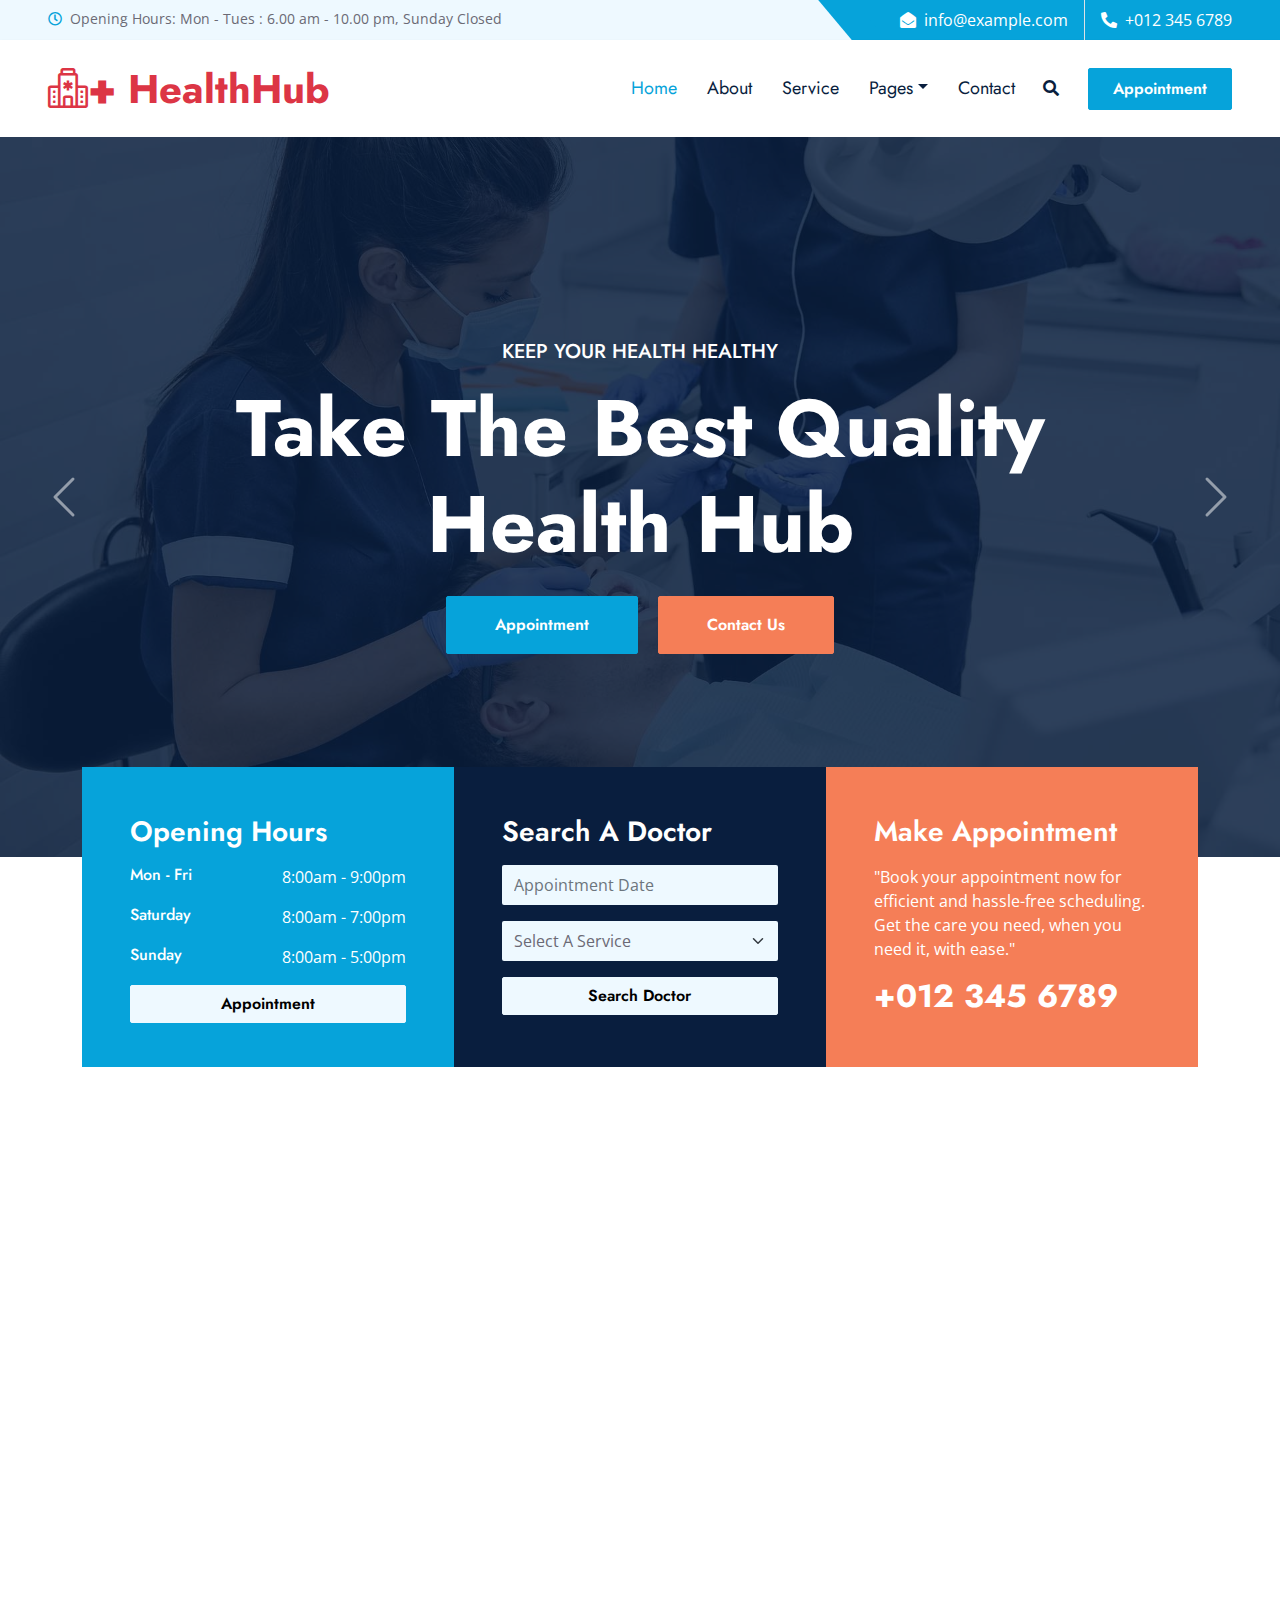
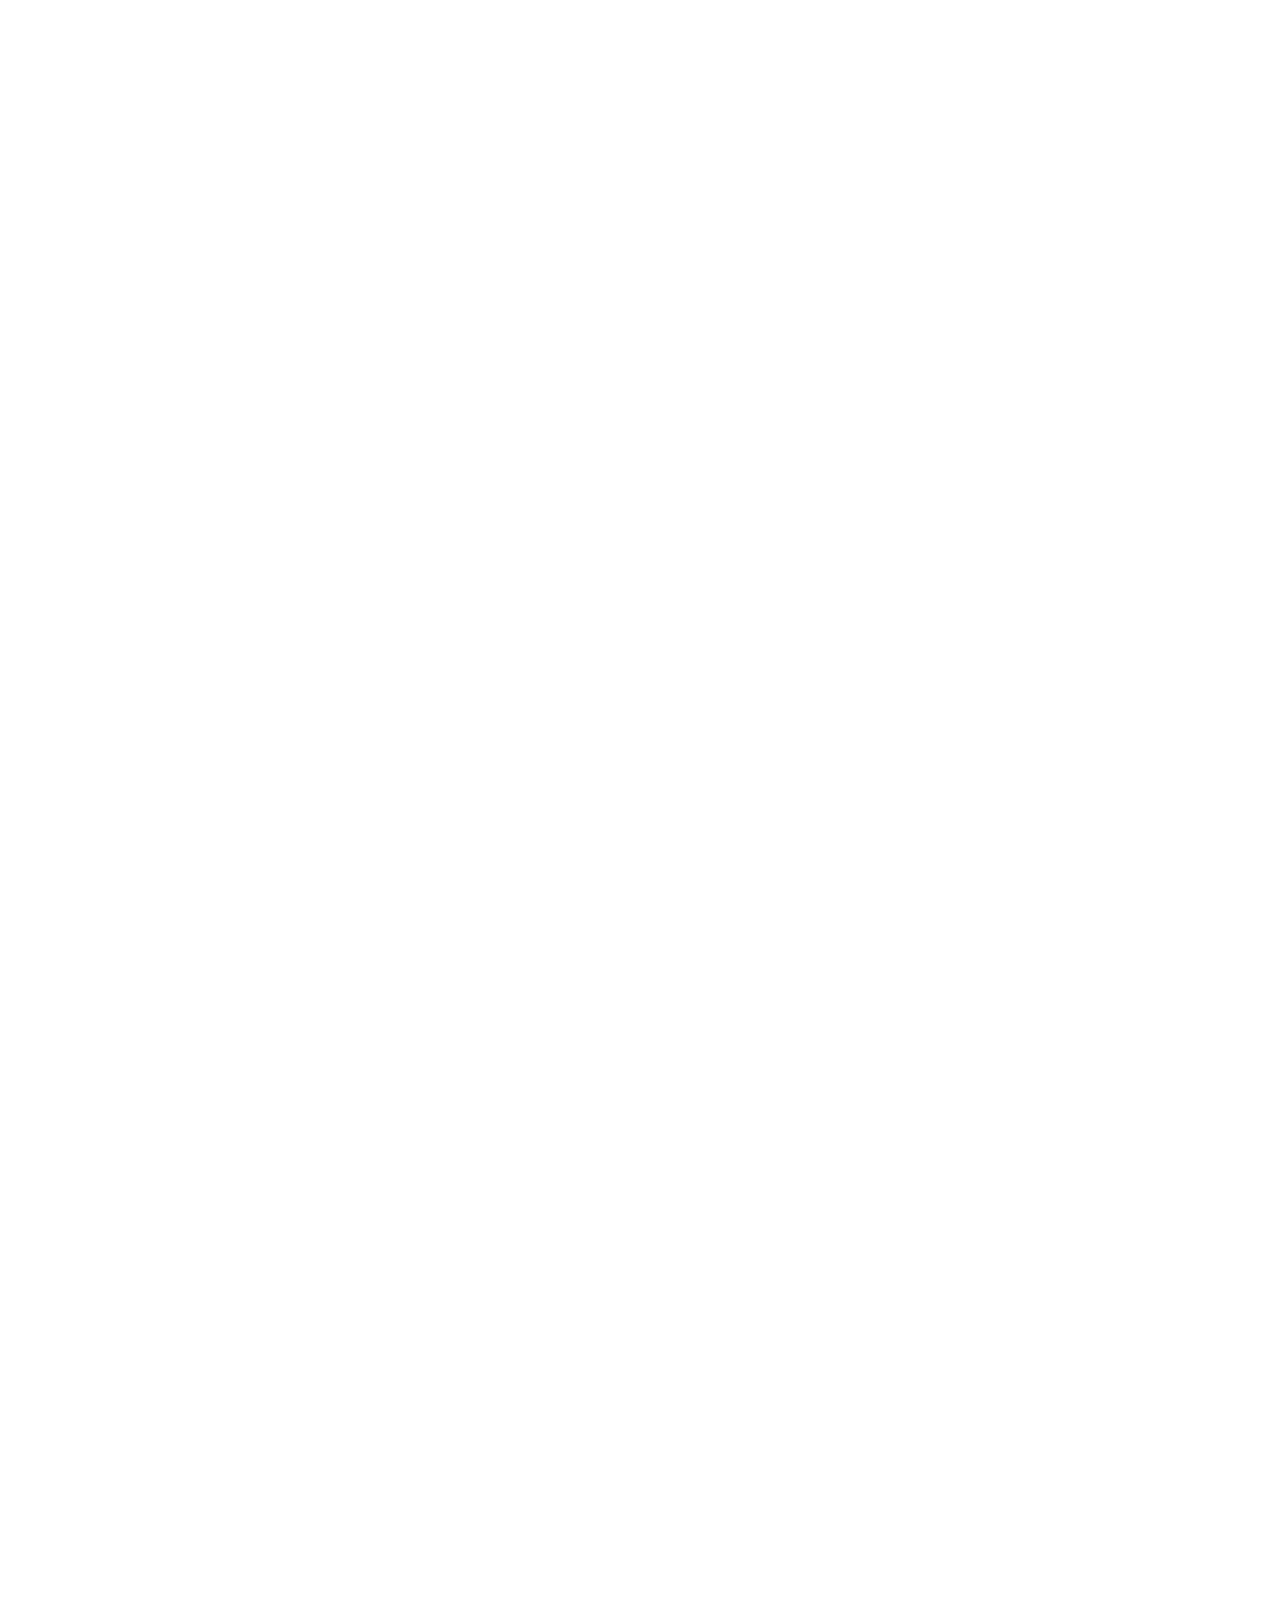
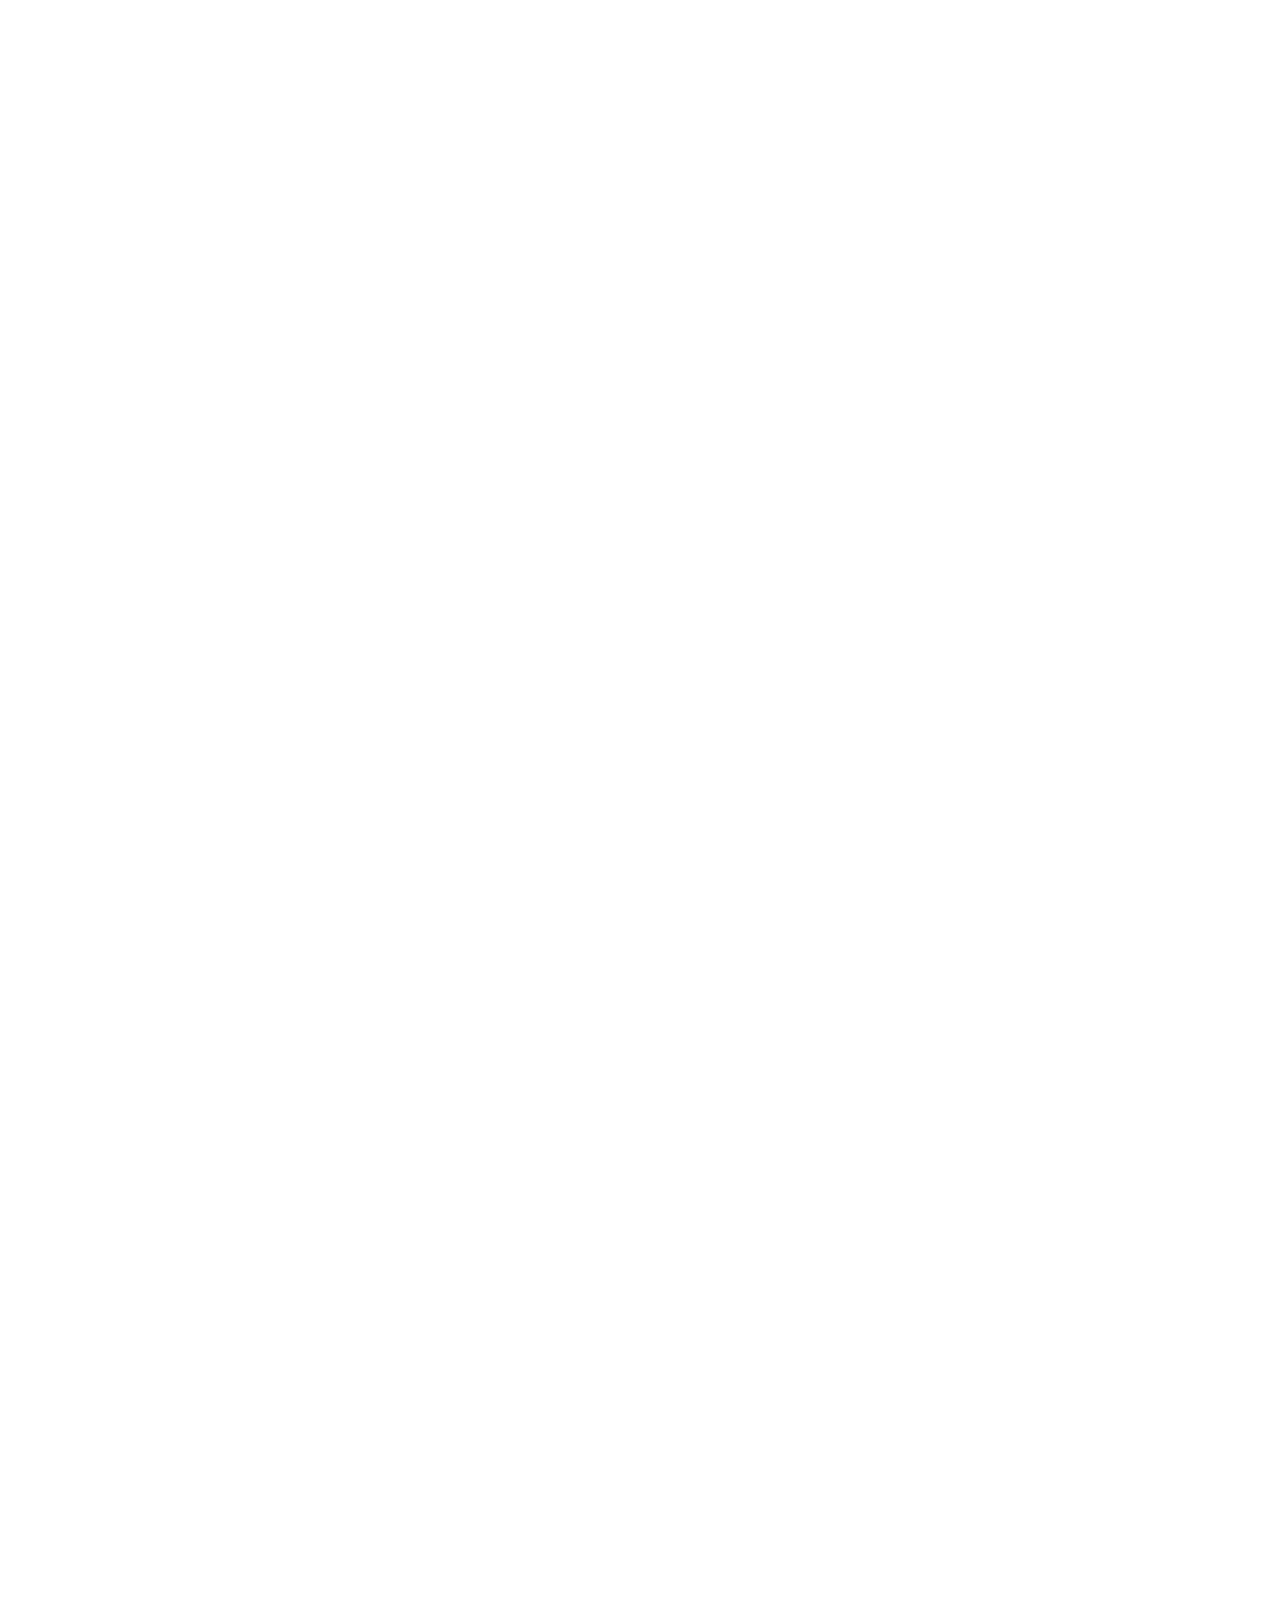
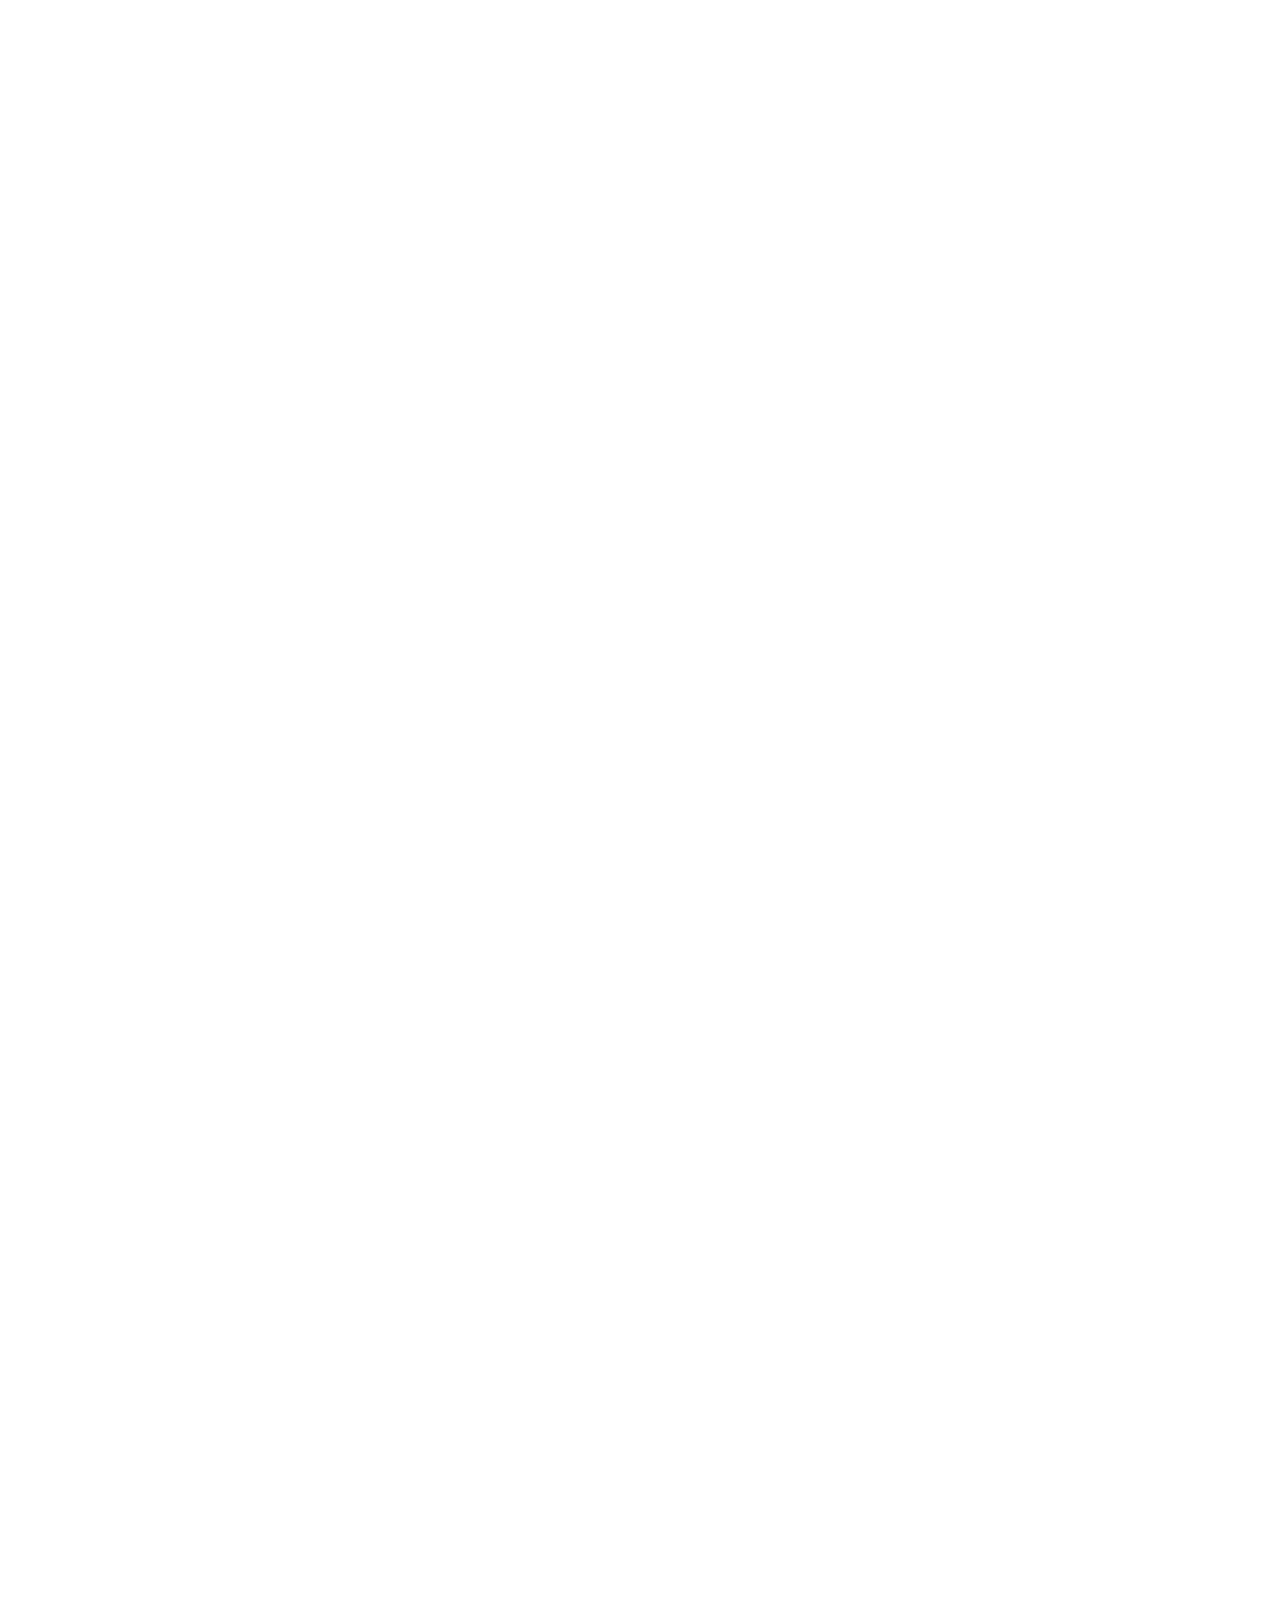
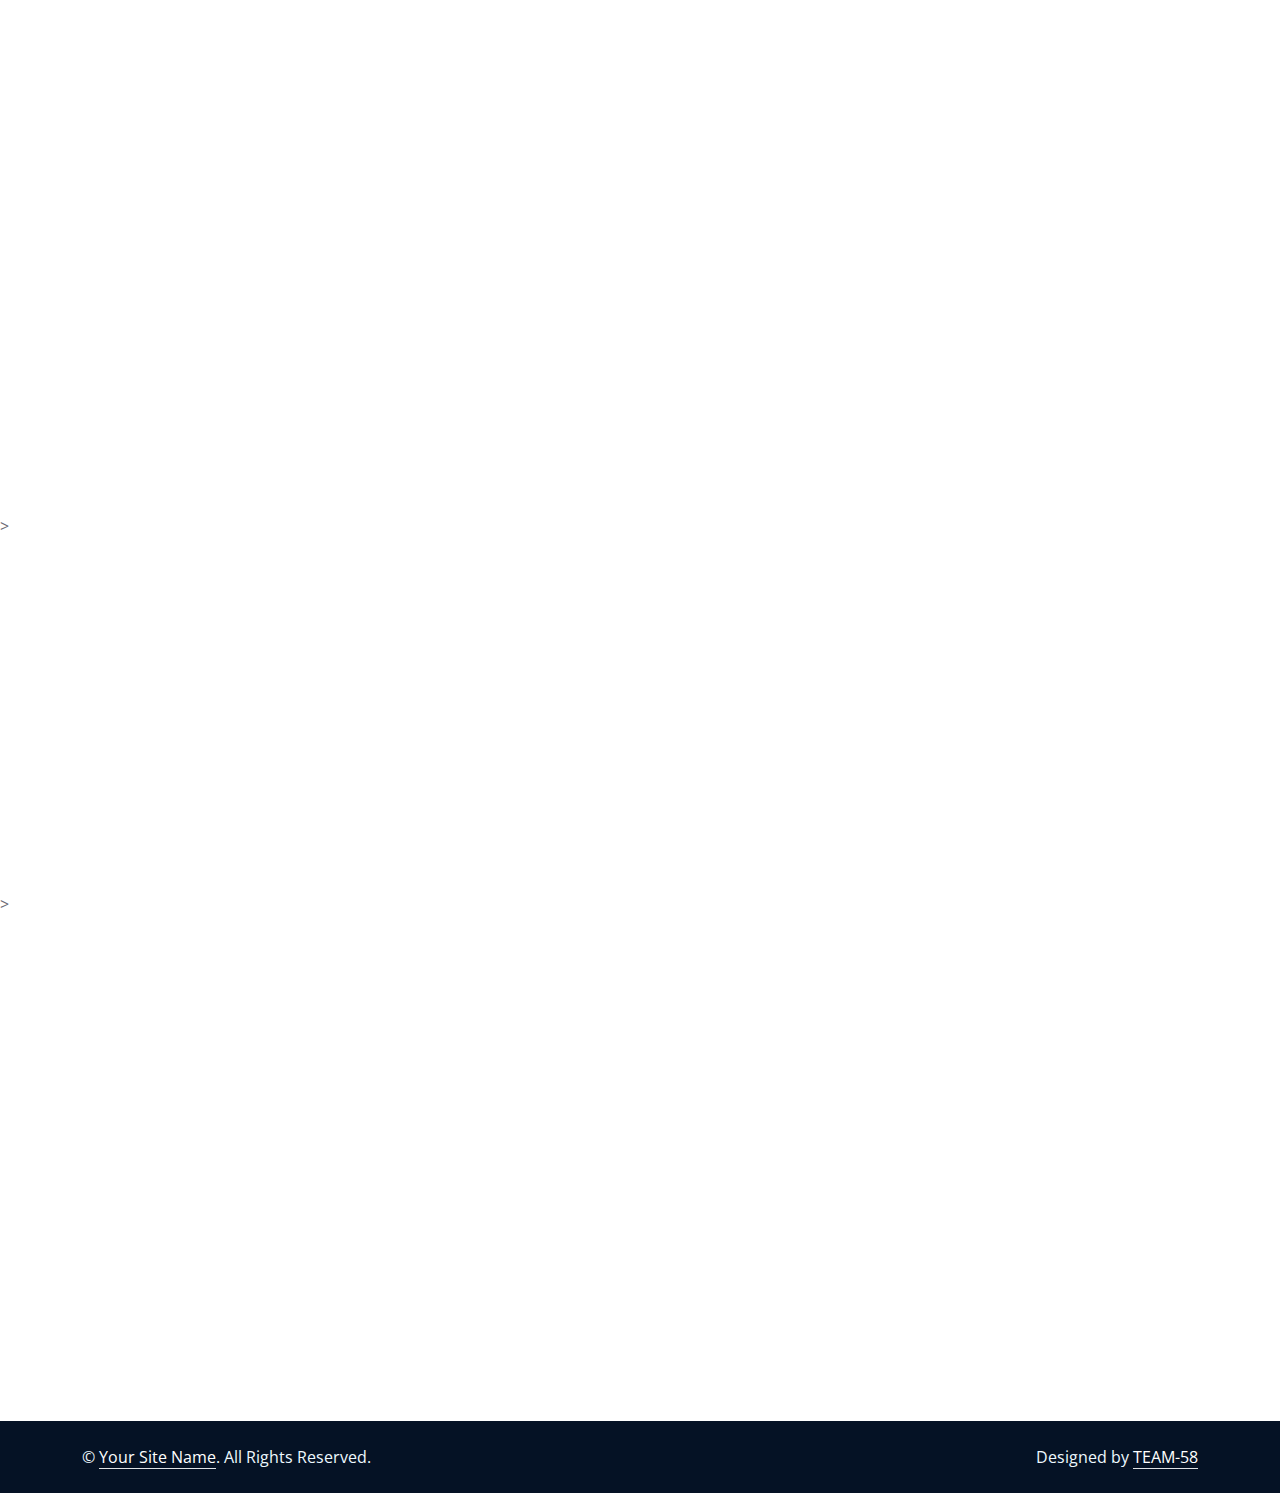
<file: index.html>
<!DOCTYPE html>
<html lang="en">

<head>
    <meta charset="utf-8">
    <title>HEALTH HUB</title>
    <meta content="width=device-width, initial-scale=1.0" name="viewport">
    <meta content="Free HTML Templates" name="keywords">
    <meta content="Free HTML Templates" name="description">

    <!-- Favicon -->
    <link href="img/favicon.ico" rel="icon">

    <!-- Google Web Fonts -->
    <link rel="preconnect" href="https://fonts.gstatic.com">
    <link href="https://fonts.googleapis.com/css2?family=Jost:wght@500;600;700&family=Open+Sans:wght@400;600&display=swap" rel="stylesheet"> 

    <!-- Icon Font Stylesheet -->
    <link href="https://cdnjs.cloudflare.com/ajax/libs/font-awesome/5.10.0/css/all.min.css" rel="stylesheet">
    <link href="https://cdn.jsdelivr.net/npm/bootstrap-icons@1.4.1/font/bootstrap-icons.css" rel="stylesheet">

    <!-- Libraries Stylesheet -->
    <link href="lib/owlcarousel/assets/owl.carousel.min.css" rel="stylesheet">
    <link href="lib/animate/animate.min.css" rel="stylesheet">
    <link href="lib/tempusdominus/css/tempusdominus-bootstrap-4.min.css" rel="stylesheet" />
    <link href="lib/twentytwenty/twentytwenty.css" rel="stylesheet" />

    <!-- Customized Bootstrap Stylesheet -->
    <link href="css/bootstrap.min.css" rel="stylesheet">

    <!-- Template Stylesheet -->
    <link href="css/style.css" rel="stylesheet">
</head>

<body>
    <!-- Spinner Start -->
    <div id="spinner" class="show bg-white position-fixed translate-middle w-100 vh-100 top-50 start-50 d-flex align-items-center justify-content-center">
        <div class="spinner-grow text-primary m-1" role="status">
            <span class="sr-only">Loading...</span>
        </div>
        <div class="spinner-grow text-dark m-1" role="status">
            <span class="sr-only">Loading...</span>
        </div>
        <div class="spinner-grow text-secondary m-1" role="status">
            <span class="sr-only">Loading...</span>
        </div>
    </div>
    <!-- Spinner End -->


    <!-- Topbar Start -->
    <div class="container-fluid bg-light ps-5 pe-0 d-none d-lg-block">
        <div class="row gx-0">
            <div class="col-md-6 text-center text-lg-start mb-2 mb-lg-0">
                <div class="d-inline-flex align-items-center">
                    <small class="py-2"><i class="far fa-clock text-primary me-2"></i>Opening Hours: Mon - Tues : 6.00 am - 10.00 pm, Sunday Closed </small>
                </div>
            </div>
            <div class="col-md-6 text-center text-lg-end">
                <div class="position-relative d-inline-flex align-items-center bg-primary text-white top-shape px-5">
                    <div class="me-3 pe-3 border-end py-2">
                        <p class="m-0"><i class="fa fa-envelope-open me-2"></i>info@example.com</p>
                    </div>
                    <div class="py-2">
                        <p class="m-0"><i class="fa fa-phone-alt me-2"></i>+012 345 6789</p>
                    </div>
                </div>
            </div>
        </div>
    </div>
    <!-- Topbar End -->


    <!-- Navbar Start -->
    <nav class="navbar navbar-expand-lg bg-white navbar-light shadow-sm px-5 py-3 py-lg-0">
        <a href="index.html" class="navbar-brand p-0">
            <h1 class="m-0 text-danger">
                <span class="bi bi-hospital"><strong>+</strong></span> HealthHub
            </h1>
        </a>
        <button class="navbar-toggler" type="button" data-bs-toggle="collapse" data-bs-target="#navbarCollapse">
            <span class="navbar-toggler-icon"></span>
        </button>
        <div class="collapse navbar-collapse" id="navbarCollapse">
            <div class="navbar-nav ms-auto py-0">
                <a href="index.html" class="nav-item nav-link active">Home</a>
                <a href="about.html" class="nav-item nav-link">About</a>
                <a href="service.html" class="nav-item nav-link">Service</a>
                <div class="nav-item dropdown">
                    <a href="#" class="nav-link dropdown-toggle" data-bs-toggle="dropdown">Pages</a>
                    <div class="dropdown-menu m-0">
                        <a href="price.html" class="dropdown-item">Pricing Plan</a>
                        <a href="team.html" class="dropdown-item">Our Doctors</a>
                        <a href="testimonial.html" class="dropdown-item">Testimonial</a>
                        <a href="appointment.html" class="dropdown-item">Appointment</a>
                        <a href="bio_medicine/index.html" class="dropdown-item">Buy medicine</a>
                    </div>
                </div>
                <a href="contact.html" class="nav-item nav-link">Contact</a>
            </div>
            <button type="button" class="btn text-dark" data-bs-toggle="modal" data-bs-target="#searchModal"><i class="fa fa-search"></i></button>
            <a href="appointment.html" class="btn btn-primary py-2 px-4 ms-3">Appointment</a>
        </div>
    </nav>
    <!-- Navbar End -->


    <!-- Full Screen Search Start -->
    <div class="modal fade" id="searchModal" tabindex="-1">
        <div class="modal-dialog modal-fullscreen">
            <div class="modal-content" style="background: rgba(9, 30, 62, .7);">
                <div class="modal-header border-0">
                    <button type="button" class="btn bg-white btn-close" data-bs-dismiss="modal" aria-label="Close"></button>
                </div>
                <div class="modal-body d-flex align-items-center justify-content-center">
                    <div class="input-group" style="max-width: 600px;">
                        <input type="text" class="form-control bg-transparent border-primary p-3" placeholder="Type search keyword">
                        <button class="btn btn-primary px-4"><i class="bi bi-search"></i></button>
                    </div>
                </div>
            </div>
        </div>
    </div>
    <!-- Full Screen Search End -->


    <!-- Carousel Start -->
    <div class="container-fluid p-0">
        <div id="header-carousel" class="carousel slide carousel-fade" data-bs-ride="carousel">
            <div class="carousel-inner">
                <div class="carousel-item active">
                    <img class="w-100" src="img/carousel-1.jpg" alt="Image">
                    <div class="carousel-caption d-flex flex-column align-items-center justify-content-center">
                        <div class="p-3" style="max-width: 900px;">
                            <h5 class="text-white text-uppercase mb-3 animated slideInDown">Keep Your Health Healthy</h5>
                            <h1 class="display-1 text-white mb-md-4 animated zoomIn">Take The Best Quality Health Hub</h1>
                            <a href="appointment.html" class="btn btn-primary py-md-3 px-md-5 me-3 animated slideInLeft">Appointment</a>
                            <a href="" class="btn btn-secondary py-md-3 px-md-5 animated slideInRight">Contact Us</a>
                        </div>
                    </div>
                </div>
                <div class="carousel-item">
                    <img class="w-100" src="img/carousel-2.jpg" alt="Image">
                    <div class="carousel-caption d-flex flex-column align-items-center justify-content-center">
                        <div class="p-3" style="max-width: 900px;">
                            <h5 class="text-white text-uppercase mb-3 animated slideInDown">Keep Your Teeth Healthy</h5>
                            <h1 class="display-1 text-white mb-md-4 animated zoomIn">Take The Best Quality Dental Treatment</h1>
                            <a href="appointment.html" class="btn btn-primary py-md-3 px-md-5 me-3 animated slideInLeft">Appointment</a>
                            <a href="" class="btn btn-secondary py-md-3 px-md-5 animated slideInRight">Contact Us</a>
                        </div>
                    </div>
                </div>
            </div>
            <button class="carousel-control-prev" type="button" data-bs-target="#header-carousel"
                data-bs-slide="prev">
                <span class="carousel-control-prev-icon" aria-hidden="true"></span>
                <span class="visually-hidden">Previous</span>
            </button>
            <button class="carousel-control-next" type="button" data-bs-target="#header-carousel"
                data-bs-slide="next">
                <span class="carousel-control-next-icon" aria-hidden="true"></span>
                <span class="visually-hidden">Next</span>
            </button>
        </div>
    </div>
    <!-- Carousel End -->


    <!-- Banner Start -->
    <div class="container-fluid banner mb-5">
        <div class="container">
            <div class="row gx-0">
                <div class="col-lg-4 wow zoomIn" data-wow-delay="0.1s">
                    <div class="bg-primary d-flex flex-column p-5" style="height: 300px;">
                        <h3 class="text-white mb-3">Opening Hours</h3>
                        <div class="d-flex justify-content-between text-white mb-3">
                            <h6 class="text-white mb-0">Mon - Fri</h6>
                            <p class="mb-0"> 8:00am - 9:00pm</p>
                        </div>
                        <div class="d-flex justify-content-between text-white mb-3">
                            <h6 class="text-white mb-0">Saturday</h6>
                            <p class="mb-0"> 8:00am - 7:00pm</p>
                        </div>
                        <div class="d-flex justify-content-between text-white mb-3">
                            <h6 class="text-white mb-0">Sunday</h6>
                            <p class="mb-0"> 8:00am - 5:00pm</p>
                        </div>
                        <a class="btn btn-light" href="">Appointment</a>
                    </div>
                </div>
                <div class="col-lg-4 wow zoomIn" data-wow-delay="0.3s">
                    <div class="bg-dark d-flex flex-column p-5" style="height: 300px;">
                        <h3 class="text-white mb-3">Search A Doctor</h3>
                        <div class="date mb-3" id="date" data-target-input="nearest">
                            <input type="text" class="form-control bg-light border-0 datetimepicker-input"
                                placeholder="Appointment Date" data-target="#date" data-toggle="datetimepicker" style="height: 40px;">
                        </div>
                        <select class="form-select bg-light border-0 mb-3" style="height: 40px;">
                            <option selected>Select A Service</option>
                            <option value="1">Diabetes Hub</option>
                            <option value="2">Teeth Hub</option>
                            <option value="3">Optical Hub</option>
                        </select>
                        <a class="btn btn-light" href="">Search Doctor</a>
                    </div>
                </div>
                <div class="col-lg-4 wow zoomIn" data-wow-delay="0.6s">
                    <div class="bg-secondary d-flex flex-column p-5" style="height: 300px;">
                        <h3 class="text-white mb-3">Make Appointment</h3>
                        <p class="text-white">"Book your appointment now for efficient and hassle-free scheduling. Get the care you need, when you need it, with ease."</p>
                        <h2 class="text-white mb-0">+012 345 6789</h2>
                    </div>
                </div>
            </div>
        </div>
    </div>
    <!-- Banner Start -->


    <!-- About Start -->
    <div class="container-fluid py-5 wow fadeInUp" data-wow-delay="0.1s">
        <div class="container">
            <div class="row g-5">
                <div class="col-lg-7">
                    <div class="section-title mb-4">
                        <h5 class="position-relative d-inline-block text-primary text-uppercase">About Us</h5>
                        <h1 class="display-5 mb-0 ">The World's Best Doctors That You Can Trust</h1>
                    </div>
                    <h4 class="text-body fst-italic mb-4">"Discover a selection of world-renowned doctors dedicated to providing exceptional care and expertise you can trust for your health needs."</h4>
                    <p class="mb-4">"Explore a distinguished roster of the world's finest doctors, known for their unwavering commitment to delivering exceptional medical care. With a track record of trustworthiness and expertise, these healthcare professionals offer top-tier services to address your health concerns and provide peace of mind in your medical journey."</p>
                    <div class="row g-3">
                        <div class="col-sm-6 wow zoomIn" data-wow-delay="0.3s">
                            <h5 class="mb-3"><i class="fa fa-check-circle text-primary me-3"></i>Award Winning</h5>
                            <h5 class="mb-3"><i class="fa fa-check-circle text-primary me-3"></i>Professional Staff</h5>
                        </div>
                        <div class="col-sm-6 wow zoomIn" data-wow-delay="0.6s">
                            <h5 class="mb-3"><i class="fa fa-check-circle text-primary me-3"></i>24/7 Opened</h5>
                            <h5 class="mb-3"><i class="fa fa-check-circle text-primary me-3"></i>Fair Prices</h5>
                        </div>
                    </div>
                    <a href="appointment.html" class="btn btn-primary py-3 px-5 mt-4 wow zoomIn" data-wow-delay="0.6s">Make Appointment</a>
                </div>
                <div class="col-lg-5" style="min-height: 500px;">
                    <div class="position-relative h-100">
                        <img class="position-absolute w-100 h-100 rounded wow zoomIn" data-wow-delay="0.9s" src="img/about.jpg" style="object-fit: cover;">
                    </div>
                </div>
            </div>
        </div>
    </div>
    <!-- About End -->


    <!-- Appointment Start -->
    <div class="container-fluid bg-primary bg-appointment mb-5 wow fadeInUp" data-wow-delay="0.1s" style="margin-top: 90px;">
        <div class="container">
            <div class="row gx-5">
                <div class="col-lg-6 py-5">
                    <div class="py-5">
                        <h1 class="display-5 text-white mb-4">We Are A Certified and Award Winning Health Hub You Can Trust</h1>
                        <p class="text-white mb-0">We take immense pride in being a certified and award-winning Health Hub, solidifying our commitment to excellence and trustworthiness. Our dedicated team, cutting-edge technologies, and unwavering dedication to patient well-being have earned us the recognition we cherish. When you choose our services, you're choosing a healthcare partner with a proven track record of delivering exceptional care and achieving accolades for our unwavering commitment to your health and satisfaction.</p>
                    </div>
                </div>
                <div class="col-lg-6">
                    <div class="appointment-form h-100 d-flex flex-column justify-content-center text-center p-5 wow zoomIn" data-wow-delay="0.6s">
                        <h1 class="text-white mb-4">Make Appointment</h1>
                        <form>
                            <div class="row g-3">
                                <div class="col-12 col-sm-6">
                                    <select class="form-select bg-light border-0" style="height: 55px;">
                                        <option selected>Select A Service</option>
                                        <option value="1">Diabetes Hub</option>
                                        <option value="2">Teeth Hub</option>
                                        <option value="3">Optical Hub</option>
                                    </select>
                                </div>
                                <div class="col-12 col-sm-6">
                                    <select class="form-select bg-light border-0" style="height: 55px;">
                                        <option selected>Select Doctor</option>
                                        <option value="1">Dr. John Doe</option>
                                        <option value="2">Dr. Sophia</option>
                                        <option value="3">Dr. Henry</option>
                                    </select>
                                </div>
                                <div class="col-12 col-sm-6">
                                    <input type="text" class="form-control bg-light border-0" placeholder="Your Name" style="height: 55px;">
                                </div>
                                <div class="col-12 col-sm-6">
                                    <input type="email" class="form-control bg-light border-0" placeholder="Your Email" style="height: 55px;">
                                </div>
                                <div class="col-12 col-sm-6">
                                    <div class="date" id="date1" data-target-input="nearest">
                                        <input type="text"
                                            class="form-control bg-light border-0 datetimepicker-input"
                                            placeholder="Appointment Date" data-target="#date1" data-toggle="datetimepicker" style="height: 55px;">
                                    </div>
                                </div>
                                <div class="col-12 col-sm-6">
                                    <div class="time" id="time1" data-target-input="nearest">
                                        <input type="text"
                                            class="form-control bg-light border-0 datetimepicker-input"
                                            placeholder="Appointment Time" data-target="#time1" data-toggle="datetimepicker" style="height: 55px;">
                                    </div>
                                </div>
                                <div class="col-12">
                                    <button class="btn btn-dark w-100 py-3" type="submit">Make Appointment</button>
                                </div>
                            </div>
                        </form>
                    </div>
                </div>
            </div>
        </div>
    </div>
    <!-- Appointment End -->


    <!-- Service Start -->
    <div class="container-fluid py-1 wow fadeInUp" data-wow-delay="0.1s">
        <div class="container">
                <div class="col-lg-15">
                    <div class="section-title mb-5">
                        <h5 class="position-relative d-inline-block text-primary text-uppercase">Our Services</h5>
                        <h1 class="display-5 mb-0">We Offer The Best Quality Health Services</h1>
                    </div>
                    <div class="row g-5">
                        <div class="col-md-6 service-item wow zoomIn" data-wow-delay="0.6s">
                            <div class="rounded-top overflow-hidden">
                                <img class="img-fluid" src="img/price-1.jpg" alt="">
                            </div>
                            <div class="position-relative bg-light rounded-bottom text-center p-4">
                                <h5 class="m-0">Diabetes Hub</h5>
                            </div>
                        </div>
                        <div class="col-md-6 service-item wow zoomIn" data-wow-delay="0.9s">
                            <div class="rounded-top overflow-hidden">
                                <img class="img-fluid" src="img/price-2.jpg" alt="">
                            </div>
                            <div class="position-relative bg-light rounded-bottom text-center p-4">
                                <h5 class="m-0">Teeth Hub</h5>
                            </div>
                        </div>
                        <div class="col-md-6 service-item wow zoomIn" data-wow-delay="0.9s">
                            <div class="rounded-top overflow-hidden">
                                <img class="img-fluid" src="img/price-3.jpg" alt="">
                            </div>
                            <div class="position-relative bg-light rounded-bottom text-center p-4">
                                <h5 class="m-0">Optical Hub</h5>
                            </div>
                        </div>
                    </div>
                </div>
            </div>
                <div class="col-lg-15 service-item wow zoomIn" data-wow-delay="0.9s">
                    <div class="position-relative bg-primary rounded h-100 d-flex flex-column align-items-center justify-content-center text-center p-9">
                        <h3 class="text-white mb-3">Make Appointment</h3>
                        <p class="text-white mb-3">"Conveniently schedule your appointment with us today. Our user-friendly appointment system allows you to choose your preferred date and time, ensuring your visit fits seamlessly into your schedule. Whether it's a medical checkup, consultation, or any other service, booking with us is quick and hassle-free. Take the first step towards better health by making an appointment with our experienced and caring professionals."</p>
                        <h2 class="text-white mb-0">+012 345 6789</h2>
                    </div>
                </div>
            </div>
        </div>
    </div>
    <!-- Service End -->


    <!-- Offer Start -->
    <div class="container-fluid bg-offer my-5 py-5 wow fadeInUp" data-wow-delay="0.1s">
        <div class="container py-5">
            <div class="row justify-content-center">
                <div class="col-lg-7 wow zoomIn" data-wow-delay="0.6s">
                    <div class="offer-text text-center rounded p-5">
                        <h1 class="display-5 text-white">Free Trial On Your First Health Checkup</h1>
                        <p class="text-white mb-4">Experience the benefits of our services with a complimentary free trial on your very first health checkup. We believe in putting your well-being first, and this trial is our way of showing you our commitment. Take the first step towards a healthier you, risk-free, and discover the quality care and expertise we offer. Your health journey begins with us, and your initial checkup is on us to ensure your confidence in our services.</p>
                        <a href="appointment.html" class="btn btn-dark py-3 px-5 me-3">Appointment</a>
                        <a href="" class="btn btn-light py-3 px-5">Read More</a>
                    </div>
                </div>
            </div>
        </div>
    </div>
    <!-- Offer End -->


    <!-- Pricing Start -->
    <div class="container-fluid py-5 wow fadeInUp" data-wow-delay="0.1s">
        <div class="container">
            <div class="row g-5">
                <div class="col-lg-5">
                    <div class="section-title mb-4">
                        <h5 class="position-relative d-inline-block text-primary text-uppercase">Pricing Plan</h5>
                        <h1 class="display-5 mb-0">We Offer Fair Prices for HealthHub</h1>
                    </div>
                    <p class="mb-4">At HealthHub, we pride ourselves on providing fair and transparent pricing for all our healthcare services. We believe that everyone deserves access to high-quality healthcare without the burden of exorbitant costs. Our commitment to affordability ensures that individuals and families can receive the care they need without breaking the bank. We understand the importance of budget-friendly healthcare, and that's why we offer competitive prices that reflect our dedication to your well-being. With HealthHub, you can trust that you're receiving top-notch healthcare services at prices that won't compromise your financial stability. Your health and your wallet are equally important to us.</p>
                    <h5 class="text-uppercase text-primary wow fadeInUp" data-wow-delay="0.3s">Call for Appointment</h5>
                    <h1 class="wow fadeInUp" data-wow-delay="0.6s">+012 345 6789</h1>
                </div>
                <div class="col-lg-7">
                    <div class="owl-carousel price-carousel wow zoomIn" data-wow-delay="0.9s">
                        <div class="price-item pb-4">
                            <div class="position-relative">
                                <img class="img-fluid rounded-top" src="img/price-1.jpg" alt="">
                                <div class="d-flex align-items-center justify-content-center bg-light rounded pt-2 px-3 position-absolute top-100 start-50 translate-middle" style="z-index: 2;">
                                    <h2 class="text-primary m-0">$3</h2>
                                </div>
                            </div>
                            <div class="position-relative text-center bg-light border-bottom border-primary py-5 p-4">
                                <h4>Diabetes Hub</h4>
                                <hr class="text-primary w-50 mx-auto mt-0">
                                <div class="d-flex justify-content-between mb-3"><span>Modern Equipment</span><i class="fa fa-check text-primary pt-1"></i></div>
                                <div class="d-flex justify-content-between mb-3"><span>Professional Doctor</span><i class="fa fa-check text-primary pt-1"></i></div>
                                <div class="d-flex justify-content-between mb-2"><span>24/7 Call Support</span><i class="fa fa-check text-primary pt-1"></i></div>
                                <a href="appointment.html" class="btn btn-primary py-2 px-4 position-absolute top-100 start-50 translate-middle">Appointment</a>
                            </div>
                        </div>
                        <div class="price-item pb-4">
                            <div class="position-relative">
                                <img class="img-fluid rounded-top" src="img/price-2.jpg" alt="">
                                <div class="d-flex align-items-center justify-content-center bg-light rounded pt-2 px-3 position-absolute top-100 start-50 translate-middle" style="z-index: 2;">
                                    <h2 class="text-primary m-0">$5</h2>
                                </div>
                            </div>
                            <div class="position-relative text-center bg-light border-bottom border-primary py-5 p-4">
                                <h4>Teeth hub</h4>
                                <hr class="text-primary w-50 mx-auto mt-0">
                                <div class="d-flex justify-content-between mb-3"><span>Modern Equipment</span><i class="fa fa-check text-primary pt-1"></i></div>
                                <div class="d-flex justify-content-between mb-3"><span>Professional Doctor</span><i class="fa fa-check text-primary pt-1"></i></div>
                                <div class="d-flex justify-content-between mb-2"><span>24/7 Call Support</span><i class="fa fa-check text-primary pt-1"></i></div>
                                <a href="appointment.html" class="btn btn-primary py-2 px-4 position-absolute top-100 start-50 translate-middle">Appointment</a>
                            </div>
                        </div>
                        <div class="price-item pb-4">
                            <div class="position-relative">
                                <img class="img-fluid rounded-top" src="img/price-3.jpg" alt="">
                                <div class="d-flex align-items-center justify-content-center bg-light rounded pt-2 px-3 position-absolute top-100 start-50 translate-middle" style="z-index: 2;">
                                    <h2 class="text-primary m-0">$2</h2>
                                </div>
                            </div>
                            <div class="position-relative text-center bg-light border-bottom border-primary py-5 p-4">
                                <h4>Optical Hub</h4>
                                <hr class="text-primary w-50 mx-auto mt-0">
                                <div class="d-flex justify-content-between mb-3"><span>Modern Equipment</span><i class="fa fa-check text-primary pt-1"></i></div>
                                <div class="d-flex justify-content-between mb-3"><span>Professional Professional Doctor</span><i class="fa fa-check text-primary pt-1"></i></div>
                                <div class="d-flex justify-content-between mb-2"><span>24/7 Call Support</span><i class="fa fa-check text-primary pt-1"></i></div>
                                <a href="appointment.html" class="btn btn-primary py-2 px-4 position-absolute top-100 start-50 translate-middle">Appointment</a>
                            </div>
                        </div>
                    </div>
                </div>
            </div>
        </div>
    </div>
    <!-- Pricing End -->


    <!-- Testimonial Start -->
    <div class="container-fluid bg-primary bg-testimonial py-5 mb-5 wow fadeInUp" data-wow-delay="0.1s" style="margin-top: 90px;">
        <div class="container py-5">
            <div class="row justify-content-center">
                <div class="col-lg-7">
                    <div class="owl-carousel testimonial-carousel rounded p-5 wow zoomIn" data-wow-delay="0.6s">
                        <div class="testimonial-item text-center text-white">
                            <img class="img-fluid mx-auto rounded mb-4" src="img/testimonial-1.jpg" alt="">
                            <p class="fs-5">"Teeth Hub has been a game-changer for me. Their dental care is exceptional, and the staff is incredibly friendly and professional. From routine cleanings to complex procedures, they've always exceeded my expectations. I can confidently say that Teeth Hub is my go-to dental clinic for a healthy, radiant smile!"</p>
                            <hr class="mx-auto w-25">
                            <h4 class="text-white mb-0">Mia</h4>
                        </div>
                        <div class="testimonial-item text-center text-white">
                            <img class="img-fluid mx-auto rounded mb-4" src="img/testimonial-2.jpg" alt="">
                            <p class="fs-5">"Diabetes Hub has transformed my life. Their comprehensive approach to managing diabetes has given me the tools and knowledge I needed to take control of my health. The expert team's guidance, personalized plans, and ongoing support have made a significant difference. I highly recommend Diabetes Hub for anyone living with diabetes."</p>
                            <hr class="mx-auto w-25">
                            <h4 class="text-white mb-0">Anna</h4>
                        </div>
                        <div class="testimonial-item text-center text-white">
                            <img class="img-fluid mx-auto rounded mb-4" src="img/testimonial-3.jpg" alt="">
                            <p class="fs-5">"Diabetes Hub has transformed my life. Their comprehensive approach to managing diabetes has given me the tools and knowledge I needed to take control of my health. The expert team's guidance, personalized plans, and ongoing support have made a significant difference. I highly recommend Diabetes Hub for anyone living with diabetes."</p>
                            <hr class="mx-auto w-25">
                            <h4 class="text-white mb-0">David</h4>
                        </div>
                    </div>
                </div>
            </div>
        </div>
    </div>
    <!-- Testimonial End -->

    <!-- Team Start -->
    <div class="container-fluid py-5">
        <div class="container">
            <div class="row g-5">
                <div class="col-lg-15 wow slideInUp" data-wow-delay="0.1s">
                    <div class="section-title bg-light rounded h-100 p-5">
                        <h5 class="position-relative d-inline-block text-primary text-uppercase">Our Doctors</h5>
                        <h1 class="display-6 mb-4">Meet Our Certified & Experienced Doctors</h1>
                        <a href="appointment.html" class="btn btn-primary py-3 px-5">Appointment</a>
                    </div>
                </div>
                <div class="col-lg-4 wow slideInUp" data-wow-delay="0.3s">
                    <div class="team-item">
                        <div class="position-relative rounded-top" style="z-index: 1;">
                            <img class="img-fluid rounded-top w-100" src="img/team-1.jpg" alt="">
                            <div class="position-absolute top-100 start-50 translate-middle bg-light rounded p-2 d-flex">
                                <a class="btn btn-primary btn-square m-1" href="#"><i class="fab fa-twitter fw-normal"></i></a>
                                <a class="btn btn-primary btn-square m-1" href="#"><i class="fab fa-facebook-f fw-normal"></i></a>
                                <a class="btn btn-primary btn-square m-1" href="#"><i class="fab fa-linkedin-in fw-normal"></i></a>
                                <a class="btn btn-primary btn-square m-1" href="#"><i class="fab fa-instagram fw-normal"></i></a>
                            </div>
                        </div>
                        <div class="team-text position-relative bg-light text-center rounded-bottom p-4 pt-5">
                            <h4 class="mb-2">Dr. John Doe</h4>
                            <p class="text-primary mb-0">Diabetes Hub</p>
                        </div>
                    </div>
                </div>
                <div class="col-lg-4 wow slideInUp" data-wow-delay="0.6s">
                    <div class="team-item">
                        <div class="position-relative rounded-top" style="z-index: 1;">
                            <img class="img-fluid rounded-top w-100" src="img/team-2.jpg" alt="">
                            <div class="position-absolute top-100 start-50 translate-middle bg-light rounded p-2 d-flex">
                                <a class="btn btn-primary btn-square m-1" href="#"><i class="fab fa-twitter fw-normal"></i></a>
                                <a class="btn btn-primary btn-square m-1" href="#"><i class="fab fa-facebook-f fw-normal"></i></a>
                                <a class="btn btn-primary btn-square m-1" href="#"><i class="fab fa-linkedin-in fw-normal"></i></a>
                                <a class="btn btn-primary btn-square m-1" href="#"><i class="fab fa-instagram fw-normal"></i></a>
                            </div>
                        </div>
                        <div class="team-text position-relative bg-light text-center rounded-bottom p-4 pt-5">
                            <h4 class="mb-2">Dr. Sophia</h4>
                            <p class="text-primary mb-0">Teeth Hub</p>
                        </div>
                    </div>
                </div>
                <div class="col-lg-4 wow slideInUp" data-wow-delay="0.1s">
                    <div class="team-item">
                        <div class="position-relative rounded-top" style="z-index: 1;">
                            <img class="img-fluid rounded-top w-100" src="img/team-3.jpg" alt="">
                            <div class="position-absolute top-100 start-50 translate-middle bg-light rounded p-2 d-flex">
                                <a class="btn btn-primary btn-square m-1" href="#"><i class="fab fa-twitter fw-normal"></i></a>
                                <a class="btn btn-primary btn-square m-1" href="#"><i class="fab fa-facebook-f fw-normal"></i></a>
                                <a class="btn btn-primary btn-square m-1" href="#"><i class="fab fa-linkedin-in fw-normal"></i></a>
                                <a class="btn btn-primary btn-square m-1" href="#"><i class="fab fa-instagram fw-normal"></i></a>
                            </div>
                        </div>
                        <div class="team-text position-relative bg-light text-center rounded-bottom p-4 pt-5">
                            <h4 class="mb-2">Dr. Henry</h4>
                            <p class="text-primary mb-0">Optical Hub</p>
                        </div>
                    </div>
                </div>
            </div>
        </div>
    </div>
    <!-- Team End -->

    <!-- Medicines Start-->>
    <div class="container-fluid py-5">
        <div class="container">
            <div class="row g-5">
                <div class="col-lg-15 wow slideInUp" data-wow-delay="0.1s">
                    <div class="section-title bg-light rounded h-100 p-5">
                        <h5 class="position-relative d-inline-block text-primary text-uppercase">Our Medicines</h5>
                        <h1 class="display-6 mb-4">"Our Medicines: Quality, Safety, and Your Health"</h1>
                        <a href="bio_medicine/index.html" class="btn btn-primary py-3 px-5">Medcines</a>
                    </div>
                </div>
            </div>
        </div>
    </div>
    <!-- Medicines stop-->>

    <!-- Newsletter Start -->
    <div class="container-fluid position-relative pt-5 wow fadeInUp" data-wow-delay="0.1s" style="z-index: 1;">
        <div class="container">
            <div class="bg-primary p-5">
                <form class="mx-auto" style="max-width: 600px;">
                    <div class="input-group">
                        <input type="text" class="form-control border-white p-3" placeholder="Your Email">
                        <button class="btn btn-dark px-4">Sign Up</button>
                    </div>
                </form>
            </div>
        </div>
    </div>
    <!-- Newsletter End -->
    

    <!-- Footer Start -->
    <div class="container-fluid bg-dark text-light py-5 wow fadeInUp" data-wow-delay="0.3s" style="margin-top: -75px;">
        <div class="container pt-5">
            <div class="row g-5 pt-4">
                <div class="col-lg-3 col-md-6">
                    <h3 class="text-white mb-4">Quick Links</h3>
                    <div class="d-flex flex-column justify-content-start">
                        <a class="text-light mb-2" href="#"><i class="bi bi-arrow-right text-primary me-2"></i>Home</a>
                        <a class="text-light mb-2" href="#"><i class="bi bi-arrow-right text-primary me-2"></i>About Us</a>
                        <a class="text-light mb-2" href="#"><i class="bi bi-arrow-right text-primary me-2"></i>Our Services</a>
                        <a class="text-light mb-2" href="#"><i class="bi bi-arrow-right text-primary me-2"></i>Latest Blog</a>
                        <a class="text-light" href="#"><i class="bi bi-arrow-right text-primary me-2"></i>Contact Us</a>
                    </div>
                </div>
                <div class="col-lg-3 col-md-6">
                    <h3 class="text-white mb-4">Popular Links</h3>
                    <div class="d-flex flex-column justify-content-start">
                        <a class="text-light mb-2" href="#"><i class="bi bi-arrow-right text-primary me-2"></i>Home</a>
                        <a class="text-light mb-2" href="#"><i class="bi bi-arrow-right text-primary me-2"></i>About Us</a>
                        <a class="text-light mb-2" href="#"><i class="bi bi-arrow-right text-primary me-2"></i>Our Services</a>
                        <a class="text-light mb-2" href="#"><i class="bi bi-arrow-right text-primary me-2"></i>Latest Blog</a>
                        <a class="text-light" href="#"><i class="bi bi-arrow-right text-primary me-2"></i>Contact Us</a>
                    </div>
                </div>
                <div class="col-lg-3 col-md-6">
                    <h3 class="text-white mb-4">Get In Touch</h3>
                    <p class="mb-2"><i class="bi bi-geo-alt text-primary me-2"></i>123 Street, New York, USA</p>
                    <p class="mb-2"><i class="bi bi-envelope-open text-primary me-2"></i>info@example.com</p>
                    <p class="mb-0"><i class="bi bi-telephone text-primary me-2"></i>+012 345 67890</p>
                </div>
                <div class="col-lg-3 col-md-6">
                    <h3 class="text-white mb-4">Follow Us</h3>
                    <div class="d-flex">
                        <a class="btn btn-lg btn-primary btn-lg-square rounded me-2" href="#"><i class="fab fa-twitter fw-normal"></i></a>
                        <a class="btn btn-lg btn-primary btn-lg-square rounded me-2" href="#"><i class="fab fa-facebook-f fw-normal"></i></a>
                        <a class="btn btn-lg btn-primary btn-lg-square rounded me-2" href="#"><i class="fab fa-linkedin-in fw-normal"></i></a>
                        <a class="btn btn-lg btn-primary btn-lg-square rounded" href="#"><i class="fab fa-instagram fw-normal"></i></a>
                    </div>
                </div>
            </div>
        </div>
    </div>
    <div class="container-fluid text-light py-4" style="background: #051225;">
        <div class="container">
            <div class="row g-0">
                <div class="col-md-6 text-center text-md-start">
                    <p class="mb-md-0">&copy; <a class="text-white border-bottom" href="#">Your Site Name</a>. All Rights Reserved.</p>
                </div>
                <div class="col-md-6 text-center text-md-end">
                    <p class="mb-0">Designed by <a class="text-white border-bottom" >TEAM-58</a></p>
                </div>
            </div>
        </div>
    </div>
    <!-- Footer End -->


    <!-- Back to Top -->
    <a href="#" class="btn btn-lg btn-primary btn-lg-square rounded back-to-top"><i class="bi bi-arrow-up"></i></a>


    <!-- JavaScript Libraries -->
    <script src="https://code.jquery.com/jquery-3.4.1.min.js"></script>
    <script src="https://cdn.jsdelivr.net/npm/bootstrap@5.0.0/dist/js/bootstrap.bundle.min.js"></script>
    <script src="lib/wow/wow.min.js"></script>
    <script src="lib/easing/easing.min.js"></script>
    <script src="lib/waypoints/waypoints.min.js"></script>
    <script src="lib/owlcarousel/owl.carousel.min.js"></script>
    <script src="lib/tempusdominus/js/moment.min.js"></script>
    <script src="lib/tempusdominus/js/moment-timezone.min.js"></script>
    <script src="lib/tempusdominus/js/tempusdominus-bootstrap-4.min.js"></script>
    <script src="lib/twentytwenty/jquery.event.move.js"></script>
    <script src="lib/twentytwenty/jquery.twentytwenty.js"></script>

    <!-- Template Javascript -->
    <script src="js/main.js"></script>
</body>

</html>
</file>
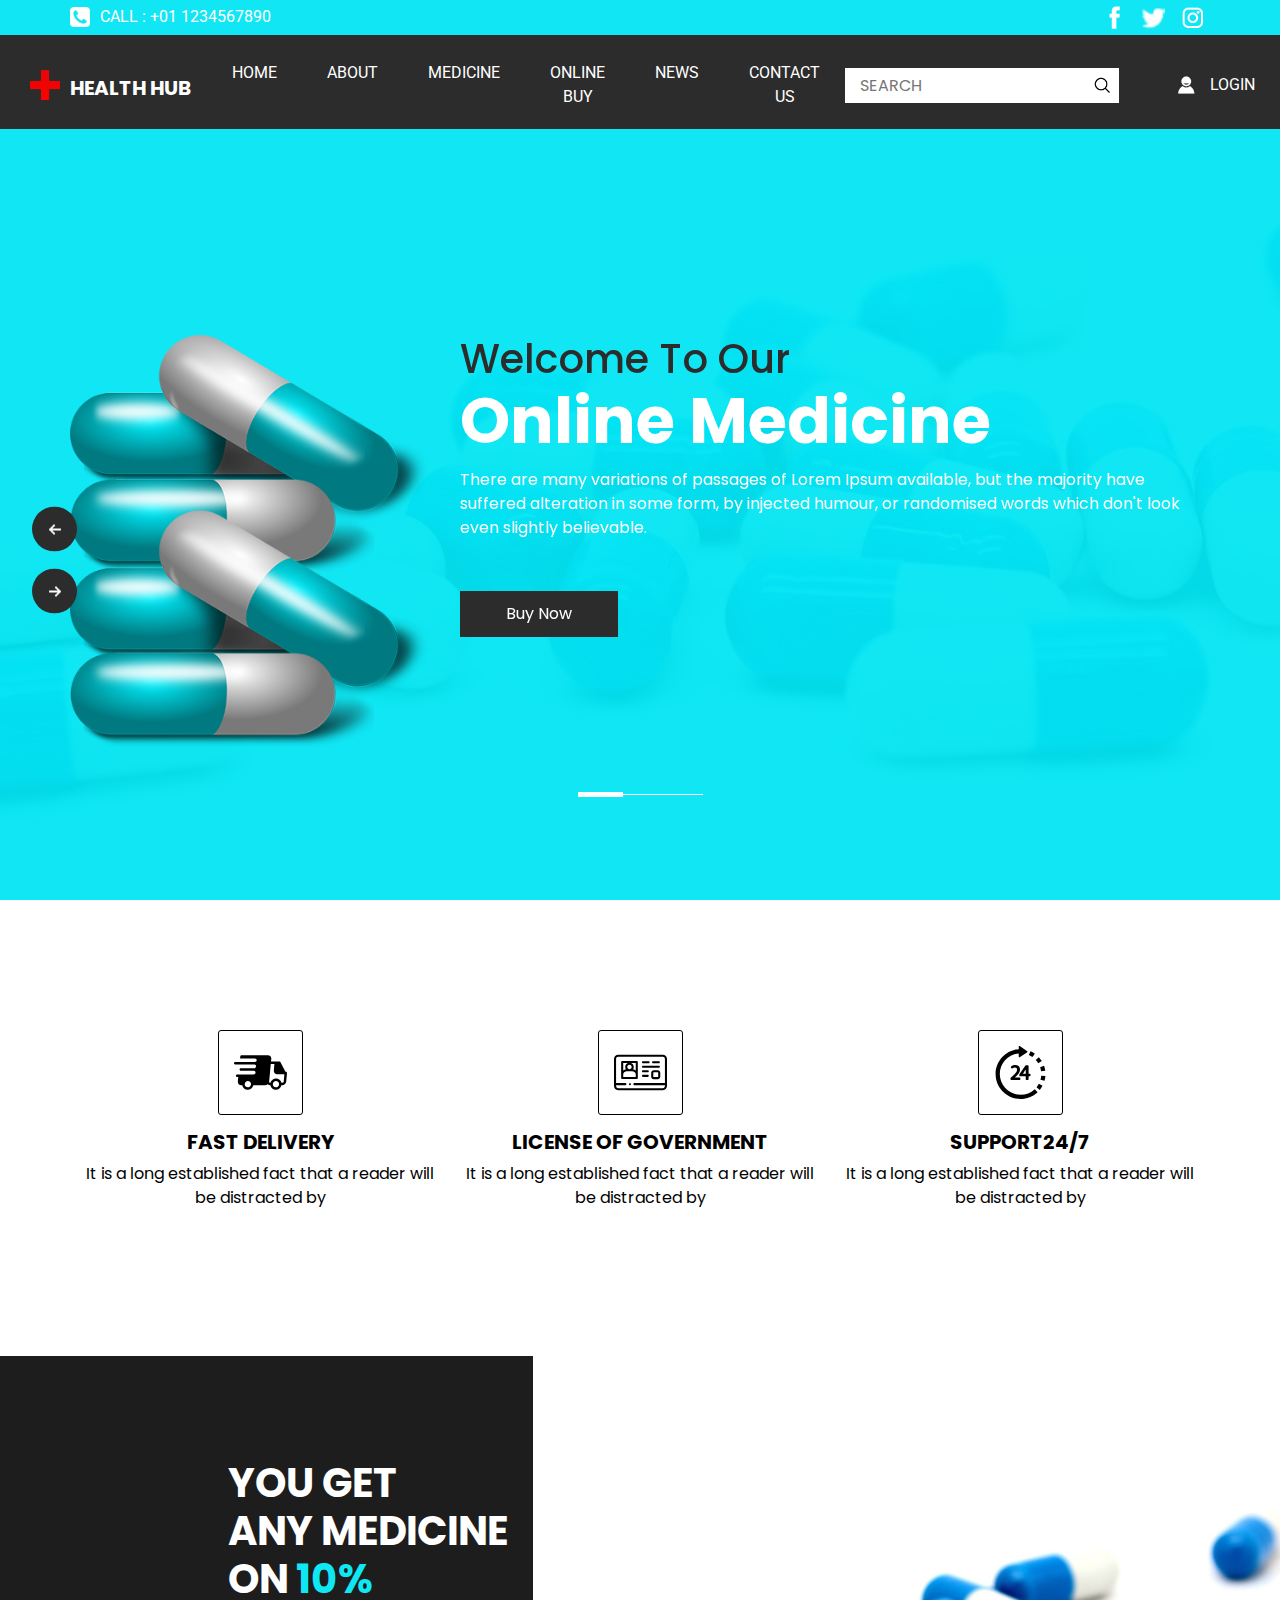
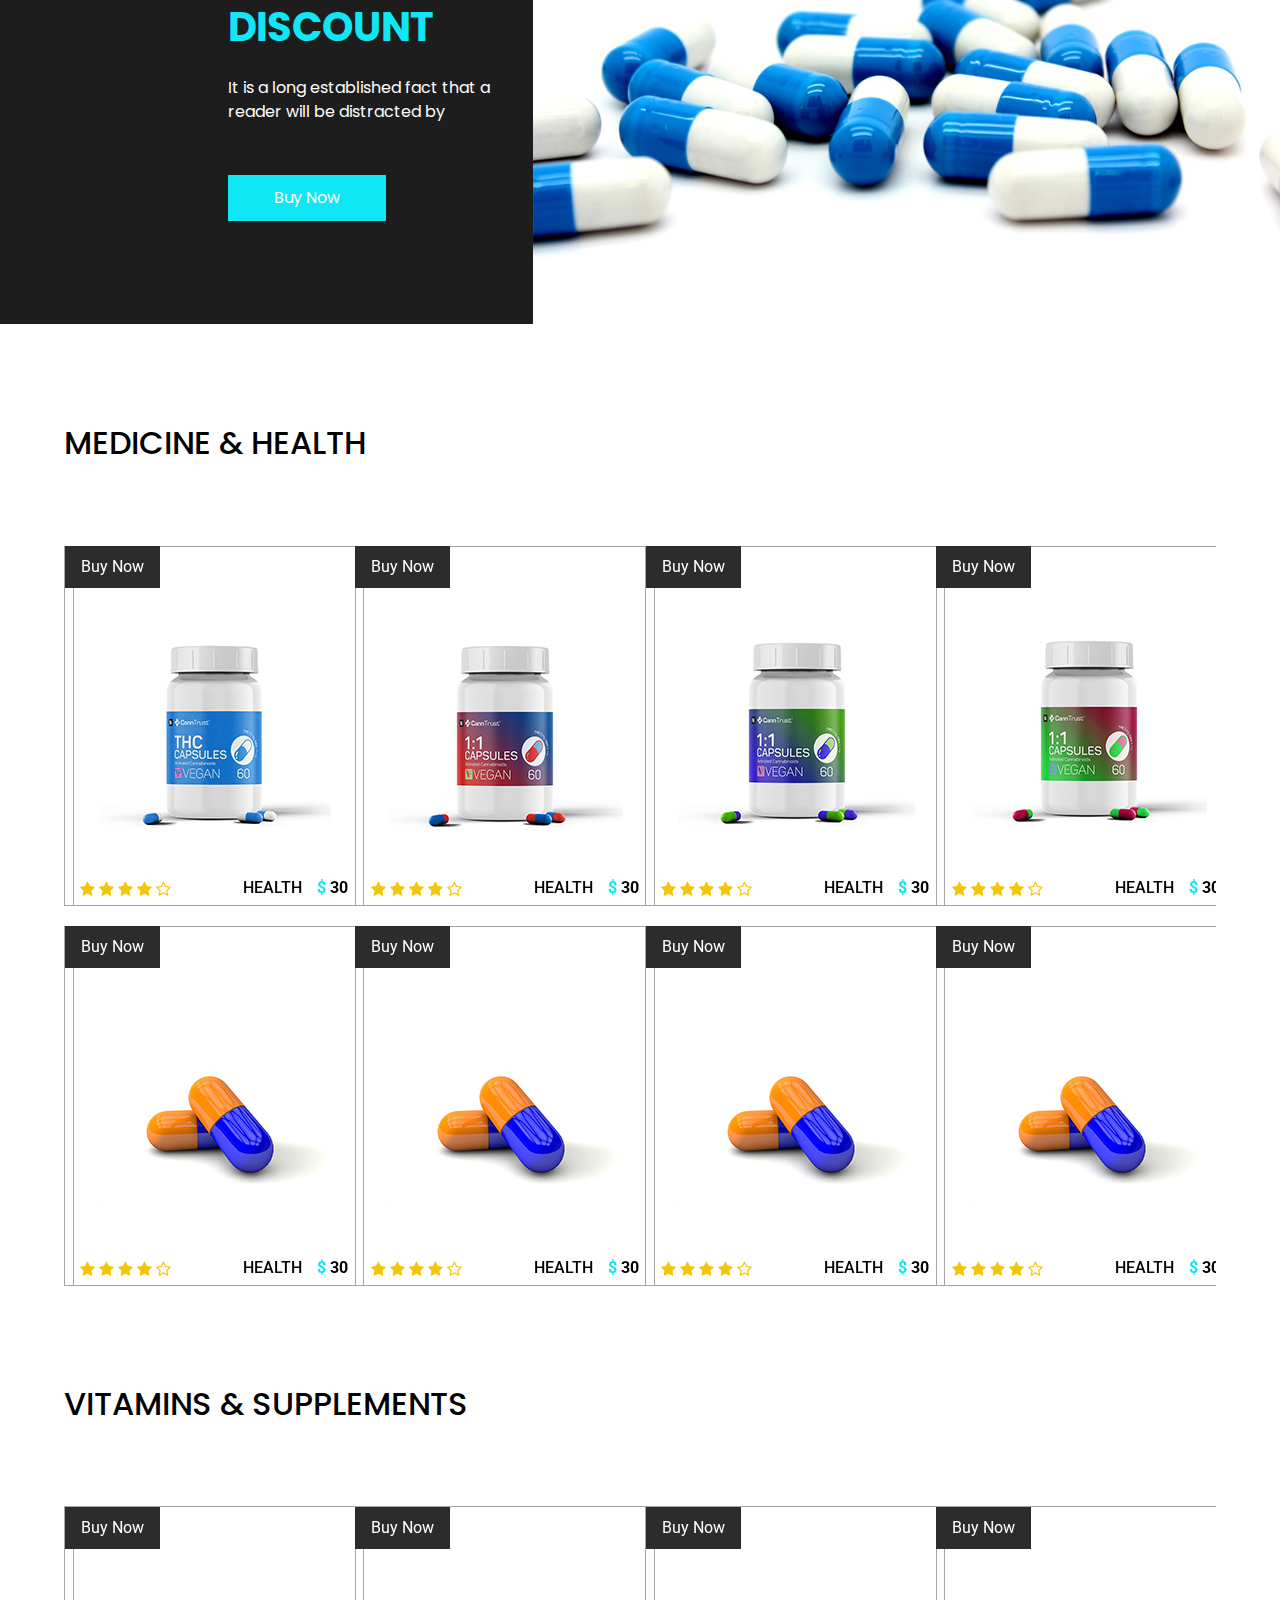
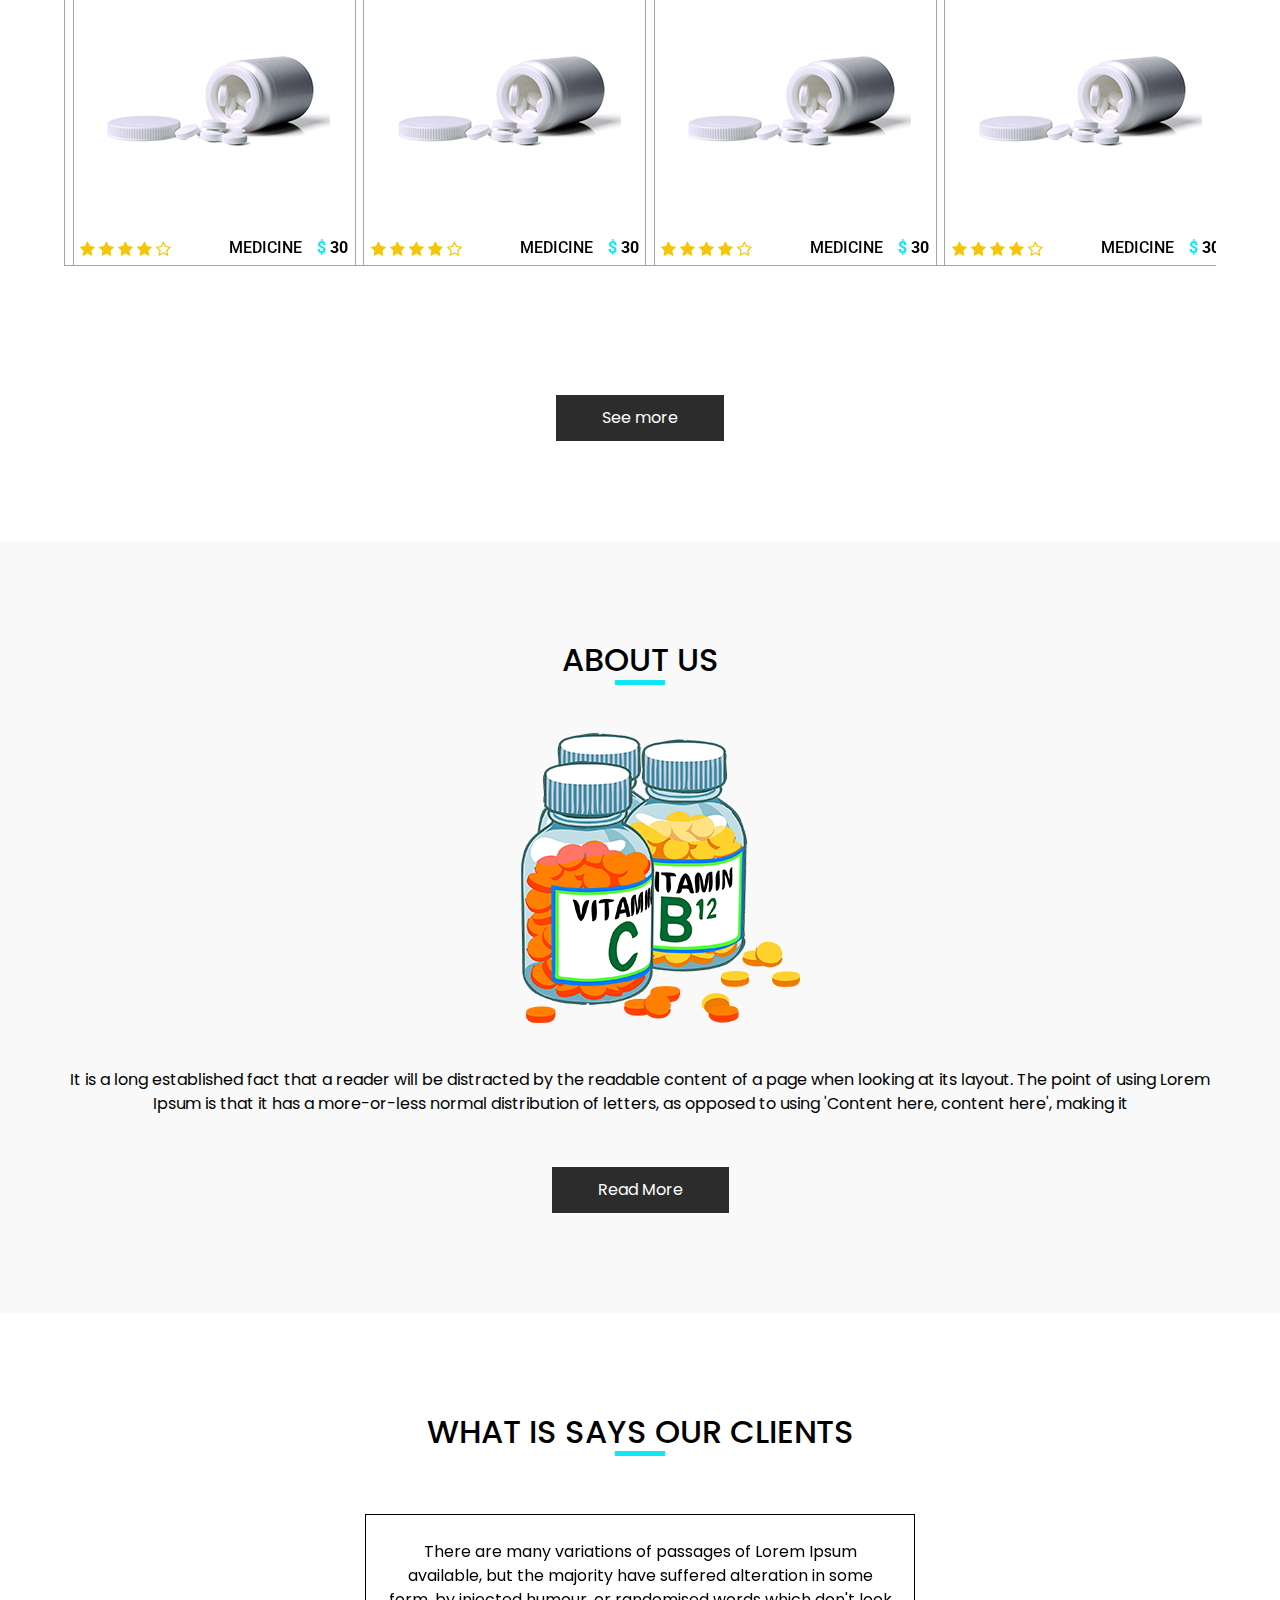
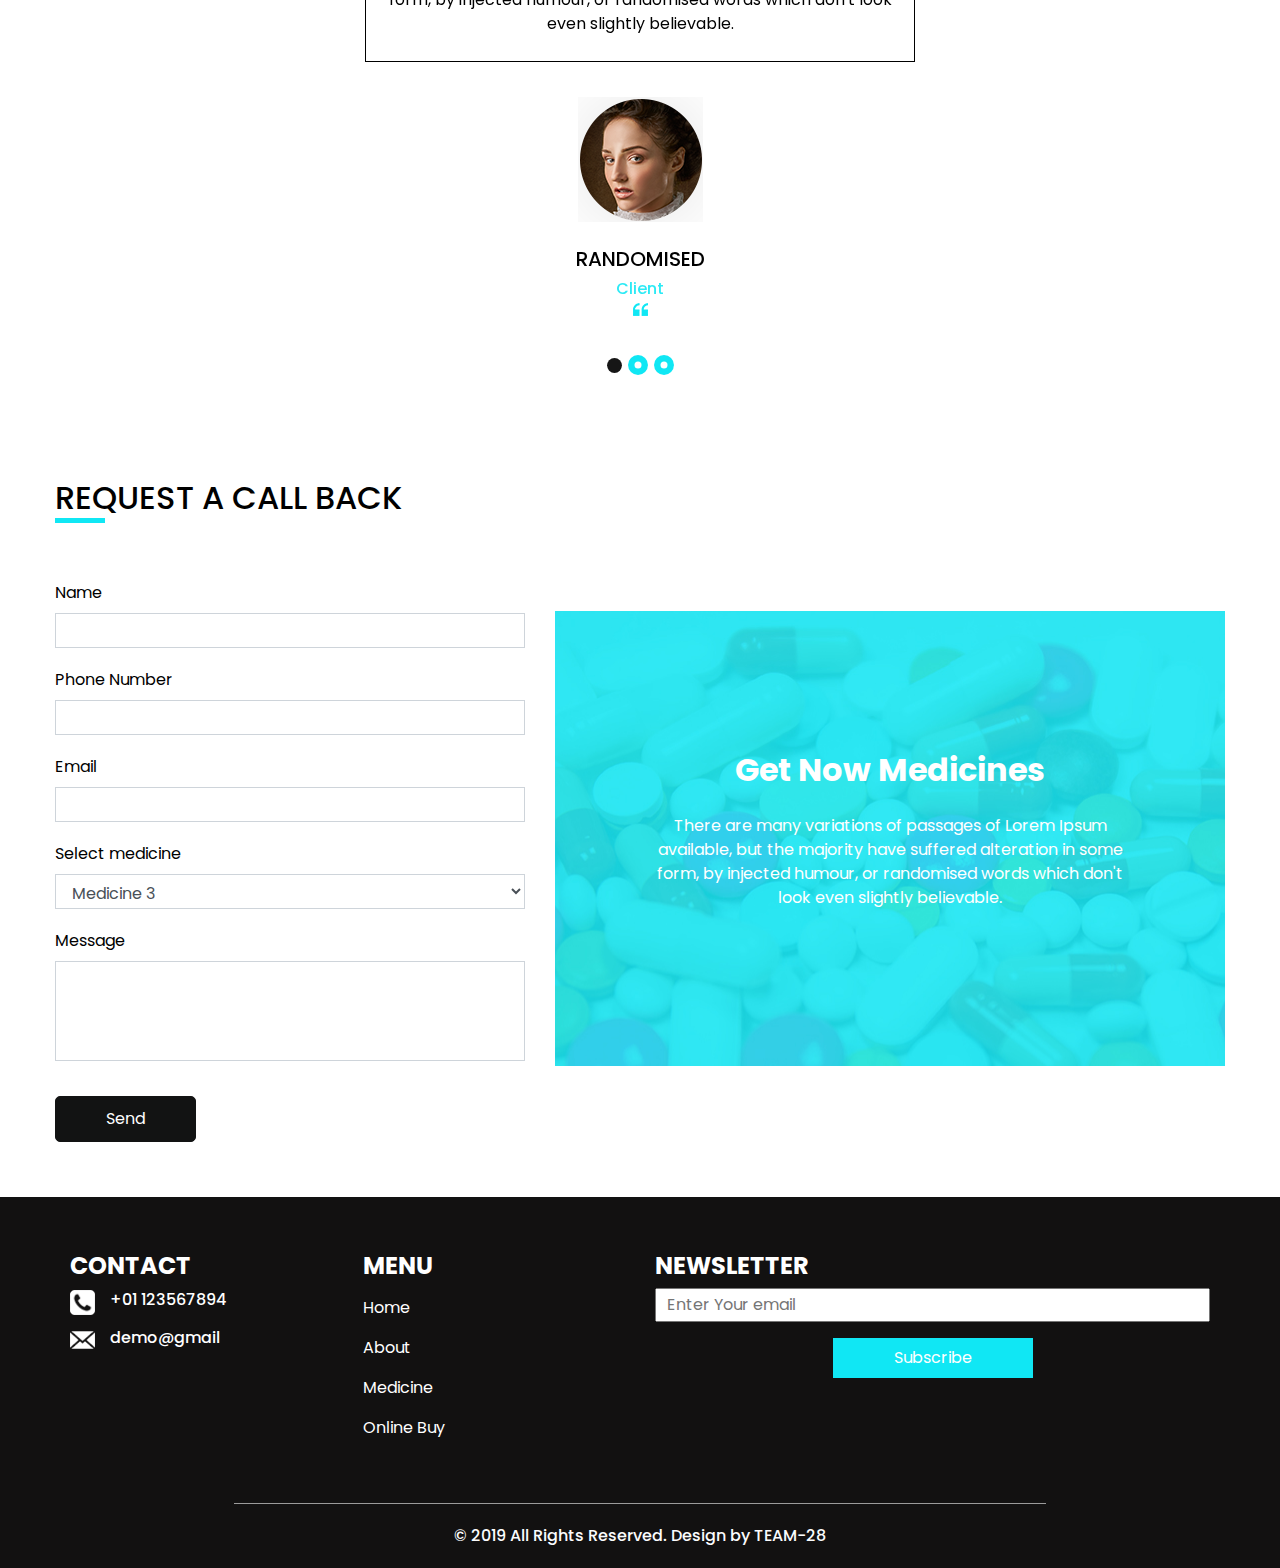
<file: bio_medicine/index.html>
<!DOCTYPE html>
<html>

<head>
  <!-- Basic -->
  <meta charset="utf-8" />
  <meta http-equiv="X-UA-Compatible" content="IE=edge" />
  <!-- Mobile Metas -->
  <meta name="viewport" content="width=device-width, initial-scale=1, shrink-to-fit=no" />
  <!-- Site Metas -->
  <meta name="keywords" content="" />
  <meta name="description" content="" />
  <meta name="author" content="" />

  <title>Health hub</title>

  <!-- slider stylesheet -->
  <link rel="stylesheet" type="text/css"
    href="https://cdnjs.cloudflare.com/ajax/libs/OwlCarousel2/2.1.3/assets/owl.carousel.min.css" />

  <!-- font awesome style -->
  <link rel="stylesheet" href="https://cdnjs.cloudflare.com/ajax/libs/font-awesome/4.7.0/css/font-awesome.min.css">


  <!-- bootstrap core css -->
  <link rel="stylesheet" type="text/css" href="css/bootstrap.css" />

  <!-- fonts style -->
  <link href="https://fonts.googleapis.com/css?family=Poppins:400,600,700|Roboto:400,700&display=swap" rel="stylesheet">

  <!-- Custom styles for this template -->
  <link href="css/style.css" rel="stylesheet" />
  <!-- responsive style -->
  <link href="css/responsive.css" rel="stylesheet" />
</head>

<body>
  <div class="hero_area">
    <!-- header section strats -->
    <header class="header_section">
      <div class="container">
        <div class="top_contact-container">
          <div class="tel_container">
            <a href="">
              <img src="images/telephone-symbol-button.png" alt=""> Call : +01 1234567890
            </a>
          </div>
          <div class="social-container">
            <a href="">
              <img src="images/fb.png" alt="" class="s-1">
            </a>
            <a href="">
              <img src="images/twitter.png" alt="" class="s-2">
            </a>
            <a href="">
              <img src="images/instagram.png" alt="" class="s-3">
            </a>
          </div>
        </div>
      </div>
      <div class="container-fluid">
        <nav class="navbar navbar-expand-lg custom_nav-container pt-3">
          <a class="navbar-brand" href="index.html">
            <img src="images/logo.png" alt="">
            <span>
              Health Hub
            </span>
          </a>
          <button class="navbar-toggler" type="button" data-toggle="collapse" data-target="#navbarSupportedContent"
            aria-controls="navbarSupportedContent" aria-expanded="false" aria-label="Toggle navigation">
            <span class="navbar-toggler-icon"></span>
          </button>

          <div class="collapse navbar-collapse" id="navbarSupportedContent">
            <div class="d-flex  flex-column flex-lg-row align-items-center w-100 justify-content-between">
              <ul class="navbar-nav  ">
                <li class="nav-item active">
                  <a class="nav-link" href="\final\project\index.html">Home <span class="sr-only">(current)</span></a>
                </li>
                <li class="nav-item">
                  <a class="nav-link" href="about.html"> About </a>
                </li>
                <li class="nav-item">
                  <a class="nav-link" href="medicine.html"> Medicine </a>
                </li>
                <li class="nav-item">
                  <a class="nav-link" href="buy.html"> Online Buy </a>
                </li>
                <li class="nav-item">
                  <a class="nav-link" href="news.html"> News </a>
                </li>
                <li class="nav-item">
                  <a class="nav-link" href="contact.html">Contact us</a>
                </li>
              </ul>
              <form class="form-inline ">
                <input type="search" placeholder="Search">
                <button class="btn  my-2 my-sm-0 nav_search-btn" type="submit"></button>
              </form>
              <div class="login_btn-contanier ml-0 ml-lg-5">
                <a href="">
                  <img src="images/user.png" alt="">
                  <span>
                    Login
                  </span>
                </a>
              </div>
            </div>
          </div>

        </nav>
      </div>
    </header>
    <!-- end header section -->

    
    <!-- slider section -->
    <section class=" slider_section position-relative">
      <div id="carouselExampleIndicators" class="carousel slide" data-ride="carousel">
        <ol class="carousel-indicators">
          <li data-target="#carouselExampleIndicators" data-slide-to="0" class="active"></li>
          <li data-target="#carouselExampleIndicators" data-slide-to="1"></li>
          <li data-target="#carouselExampleIndicators" data-slide-to="2"></li>
        </ol>
        <div class="carousel-inner">
          <div class="carousel-item active">
            <div class="container">
              <div class="row">
                <div class="col-md-4">
                  <div class="img-box">
                    <img src="images/medicine.png" alt="">
                  </div>
                </div>
                <div class="col-md-8">
                  <div class="detail-box">
                    <h1>
                      Welcome To Our <br>
                      <span>
                        Online Medicine
                      </span>

                    </h1>
                    <p>
                      There are many variations of passages of Lorem Ipsum available, but the majority have suffered
                      alteration in some form, by injected humour, or randomised words which don't look even slightly
                      believable.
                    </p>
                    <div>
                      <a href="">
                        Buy Now
                      </a>
                    </div>
                  </div>
                </div>
              </div>
            </div>
          </div>
          <div class="carousel-item">
            <div class="container">
              <div class="row">
                <div class="col-md-4">
                  <div class="img-box">
                    <img src="images/medicine.png" alt="">
                  </div>
                </div>
                <div class="col-md-8">
                  <div class="detail-box">
                    <h1>
                      Welcome To Our <br>
                      <span>
                        Online Medicine
                      </span>

                    </h1>
                    <p>
                      There are many variations of passages of Lorem Ipsum available, but the majority have suffered
                      alteration in some form, by injected humour, or randomised words which don't look even slightly
                      believable.
                    </p>
                    <div>
                      <a href="">
                        Buy Now
                      </a>
                    </div>
                  </div>
                </div>
              </div>
            </div>
          </div>
          <div class="carousel-item">
            <div class="container">
              <div class="row">
                <div class="col-md-4">
                  <div class="img-box">
                    <img src="images/medicine.png" alt="">
                  </div>
                </div>
                <div class="col-md-8">
                  <div class="detail-box">
                    <h1>
                      Welcome To Our <br>
                      <span>
                        Online Medicine
                      </span>

                    </h1>
                    <p>
                      There are many variations of passages of Lorem Ipsum available, but the majority have suffered
                      alteration in some form, by injected humour, or randomised words which don't look even slightly
                      believable.
                    </p>
                    <div>
                      <a href="">
                        Buy Now
                      </a>
                    </div>
                  </div>
                </div>
              </div>
            </div>
          </div>
        </div>

        <a class="carousel-control-prev" href="#carouselExampleIndicators" role="button" data-slide="prev">
          <span class="sr-only">Previous</span>
        </a>
        <a class="carousel-control-next" href="#carouselExampleIndicators" role="button" data-slide="next">
          <span class="sr-only">Next</span>
        </a>
      </div>


    </section>
    <!-- end slider section -->
  </div>

  <section class="feature_section  layout_padding">
    <div class="container">
      <div class="feature_container">
        <div class="box">
          <div class="img-box">
            <svg version="1.1" id="Capa_1" xmlns="http://www.w3.org/2000/svg" xmlns:xlink="http://www.w3.org/1999/xlink"
              x="0px" y="0px" viewBox="0 0 422.518 422.518" style="enable-background:new 0 0 422.518 422.518;"
              xml:space="preserve">
              <path d="M422.512,215.424c0-0.079-0.004-0.158-0.005-0.237c-0.116-5.295-4.368-9.514-9.727-9.514h-2.554l-39.443-76.258
             c-1.664-3.22-4.983-5.225-8.647-5.226l-67.34-0.014l2.569-20.364c0.733-8.138-1.783-15.822-7.086-21.638
             c-5.293-5.804-12.683-9.001-20.81-9.001h-209c-5.255,0-9.719,4.066-10.22,9.308l-2.095,16.778h119.078
             c7.732,0,13.836,6.268,13.634,14c-0.203,7.732-6.635,14-14.367,14H126.78c0.007,0.02,0.014,0.04,0.021,0.059H10.163
             c-5.468,0-10.017,4.432-10.16,9.9c-0.143,5.468,4.173,9.9,9.641,9.9H164.06c7.168,1.104,12.523,7.303,12.326,14.808
             c-0.216,8.242-7.039,14.925-15.267,14.994H54.661c-5.523,0-10.117,4.477-10.262,10c-0.145,5.523,4.215,10,9.738,10h105.204
             c7.273,1.013,12.735,7.262,12.537,14.84c-0.217,8.284-7.109,15-15.393,15H35.792v0.011H25.651c-5.523,0-10.117,4.477-10.262,10
             c-0.145,5.523,4.214,10,9.738,10h8.752l-3.423,35.818c-0.734,8.137,1.782,15.821,7.086,21.637c5.292,5.805,12.683,9.001,20.81,9.001
             h7.55C69.5,333.8,87.3,349.345,109.073,349.345c21.773,0,40.387-15.545,45.06-36.118h94.219c7.618,0,14.83-2.913,20.486-7.682
             c5.172,4.964,12.028,7.682,19.514,7.682h1.55c3.597,20.573,21.397,36.118,43.171,36.118c21.773,0,40.387-15.545,45.06-36.118h6.219
             c16.201,0,30.569-13.171,32.029-29.36l6.094-67.506c0.008-0.091,0.004-0.181,0.01-0.273c0.01-0.139,0.029-0.275,0.033-0.415
             C422.52,215.589,422.512,215.508,422.512,215.424z M109.597,329.345c-13.785,0-24.707-11.214-24.346-24.999
             c0.361-13.786,11.87-25.001,25.655-25.001c13.785,0,24.706,11.215,24.345,25.001C134.89,318.131,123.382,329.345,109.597,329.345z
              M333.597,329.345c-13.785,0-24.706-11.214-24.346-24.999c0.361-13.786,11.87-25.001,25.655-25.001
             c13.785,0,24.707,11.215,24.345,25.001C358.89,318.131,347.382,329.345,333.597,329.345z M396.457,282.588
             c-0.52,5.767-5.823,10.639-11.58,10.639h-6.727c-4.454-19.453-21.744-33.882-42.721-33.882c-20.977,0-39.022,14.429-44.494,33.882
             h-2.059c-2.542,0-4.81-0.953-6.389-2.685c-1.589-1.742-2.337-4.113-2.106-6.676l12.609-139.691l28.959,0.006l-4.59,50.852
             c-0.735,8.137,1.78,15.821,7.083,21.637c5.292,5.806,12.685,9.004,20.813,9.004h56.338L396.457,282.588z" />
              <g>
              </g>
              <g>
              </g>
              <g>
              </g>
              <g>
              </g>
              <g>
              </g>
              <g>
              </g>
              <g>
              </g>
              <g>
              </g>
              <g>
              </g>
              <g>
              </g>
              <g>
              </g>
              <g>
              </g>
              <g>
              </g>
              <g>
              </g>
              <g>
              </g>
            </svg>
          </div>
          <div class="detail-box">
            <h5>
              Fast Delivery
            </h5>
            <p>
              It is a long established fact that a reader will be distracted by
            </p>
          </div>
        </div>
        <div class="box">
          <div class="img-box">
            <svg id="Capa_1" enable-background="new 0 0 512 512" height="512" viewBox="0 0 512 512" width="512"
              xmlns="http://www.w3.org/2000/svg">
              <path
                d="m471.728 84.718h-431.456c-22.206 0-40.272 18.066-40.272 40.272v243.623 18.395.005c0 22.205 18.064 40.27 40.27 40.27h431.46c22.205 0 40.27-18.065 40.27-40.27v-.005-18.395-243.623c0-22.206-18.066-40.272-40.272-40.272zm-431.456 20h431.455c11.179 0 20.272 9.094 20.272 20.272v233.623h-294.622c-5.522 0-10 4.477-10 10s4.478 10 10 10h294.623v8.395c0 11.178-9.094 20.272-20.272 20.272h-431.456c-11.178 0-20.272-9.094-20.272-20.273v-8.395h89.418c5.522 0 10-4.477 10-10s-4.478-10-10-10h-89.418v-233.622c0-11.178 9.094-20.272 20.272-20.272z" />
              <path
                d="m280.063 167.544h53.989c5.522 0 10-4.477 10-10s-4.478-10-10-10h-53.989c-5.522 0-10 4.477-10 10s4.477 10 10 10z" />
              <path
                d="m377.55 167.544h55.505c5.522 0 10-4.477 10-10s-4.478-10-10-10h-55.505c-5.522 0-10 4.477-10 10s4.477 10 10 10z" />
              <path
                d="m280.063 210.314h152.992c5.522 0 10-4.477 10-10s-4.478-10-10-10h-152.992c-5.522 0-10 4.477-10 10s4.477 10 10 10z" />
              <path
                d="m280.063 254.169h45.989c5.522 0 10-4.477 10-10s-4.478-10-10-10h-45.989c-5.522 0-10 4.477-10 10s4.477 10 10 10z" />
              <path
                d="m422.75 234.169h-38.993c-13.348 0-24.207 10.859-24.207 24.207v37.636c0 13.348 10.859 24.208 24.207 24.208h38.993c13.348 0 24.207-10.859 24.207-24.208v-37.636c0-13.348-10.859-24.207-24.207-24.207zm4.207 61.843c0 2.32-1.888 4.208-4.207 4.208h-38.993c-2.319 0-4.207-1.888-4.207-4.208v-37.636c0-2.32 1.888-4.207 4.207-4.207h38.993c2.319 0 4.207 1.887 4.207 4.207z" />
              <path
                d="m280.063 298.297h45.989c5.522 0 10-4.477 10-10s-4.478-10-10-10h-45.989c-5.522 0-10 4.477-10 10s4.477 10 10 10z" />
              <path
                d="m79.072 319.081h140.993c5.522 0 10-4.477 10-10v-39.955-114.582c0-5.523-4.478-10-10-10h-140.993c-5.522 0-10 4.477-10 10v114.583 39.955c0 5.522 4.478 9.999 10 9.999zm130.993-20h-120.993v-28.724c.03-.113.06-.227.091-.339 4.169-15.41 18.521-26.172 34.902-26.172h51.008c16.38 0 30.732 10.763 34.902 26.169.03.113.061.226.09.339zm-81.794-96.534c0-11.744 9.554-21.298 21.298-21.298s21.298 9.554 21.298 21.298-9.554 21.298-21.298 21.298-21.298-9.554-21.298-21.298zm81.794 33.371c-7.335-5.755-16.118-9.714-25.618-11.298 4.058-6.39 6.42-13.958 6.42-22.073 0-17.041-10.376-31.702-25.14-38.003h44.339v71.374zm-76.653-71.374c-14.765 6.301-25.14 20.963-25.14 38.003 0 8.114 2.362 15.683 6.42 22.073-9.501 1.583-18.285 5.543-25.619 11.298v-71.374z" />
              <path
                d="m159.66 360.3c-7.549-5.03-17.605 2.261-15.18 10.977 1.142 4.104 4.876 7.118 9.141 7.321 4.271.204 8.264-2.408 9.808-6.389 1.66-4.282.096-9.38-3.769-11.909z" />
            </svg>
          </div>
          <div class="detail-box">
            <h5>
              license of government
            </h5>
            <p>
              It is a long established fact that a reader will be distracted by
            </p>
          </div>
        </div>
        <div class="box">
          <div class="img-box">
            <svg version="1.1" id="Capa_1" xmlns="http://www.w3.org/2000/svg" xmlns:xlink="http://www.w3.org/1999/xlink"
              x="0px" y="0px" viewBox="0 0 315.377 315.377" style="enable-background:new 0 0 315.377 315.377;"
              xml:space="preserve">
              <g>
                <g>
                  <path
                    d="M107.712,181.769l-7.938,7.705c-1.121,1.089-1.753,2.584-1.753,4.146v3.288c0,3.191,2.588,5.779,5.78,5.779h47.4
                 c3.196,0,5.782-2.588,5.782-5.779v-4.256c0-3.191-2.586-5.78-5.782-5.78h-26.19l0.722-0.664
                 c17.117-16.491,29.232-29.471,29.232-46.372c0-13.513-8.782-27.148-28.409-27.148c-8.568,0-16.959,2.75-23.629,7.74
                 c-2.166,1.625-2.918,4.537-1.803,7.007l1.458,3.224c0.708,1.568,2.074,2.739,3.735,3.195c1.651,0.456,3.433,0.148,4.842-0.836
                 c4.289-2.995,8.704-4.515,13.127-4.515c8.608,0,12.971,4.28,12.971,12.662C137.142,152.524,127.72,162.721,107.712,181.769z" />
                </g>
                <g>
                  <path d="M194.107,114.096c-0.154-0.014-0.31-0.02-0.464-0.02h-1.765c-1.89,0-3.658,0.923-4.738,2.469l-35.4,50.66
                 c-0.678,0.971-1.041,2.127-1.041,3.311v4.061c0,3.192,2.586,5.78,5.778,5.78h32.322v16.551c0,3.191,2.586,5.779,5.778,5.779h5.519
                 c3.19,0,5.781-2.588,5.781-5.779v-16.551h5.698c3.192,0,5.781-2.588,5.781-5.78v-3.753c0-3.19-2.589-5.779-5.781-5.779h-5.698
                 v-45.189c0-3.19-2.591-5.779-5.781-5.779h-5.519C194.419,114.077,194.261,114.083,194.107,114.096z M188.799,165.045h-17.453
                 c4.434-6.438,12.015-17.487,17.453-25.653V165.045z" />
                </g>
                <g>
                  <path
                    d="M157.906,290.377c-68.023,0-123.365-55.342-123.365-123.365c0-64.412,49.625-117.443,112.647-122.895v19.665
                 c0,1.397,0.771,2.681,2.003,3.337c0.558,0.298,1.169,0.444,1.778,0.444c0.737,0,1.474-0.216,2.108-0.643l44.652-30
                 c1.046-0.702,1.673-1.879,1.673-3.139c0-1.259-0.627-2.437-1.673-3.139l-44.652-30c-1.159-0.779-2.654-0.857-3.887-0.198
                 c-1.232,0.657-2.003,1.941-2.003,3.337v15.254C70.364,24.547,9.54,88.806,9.54,167.011c0,81.809,66.558,148.365,148.365,148.365
                 c37.876,0,73.934-14.271,101.532-40.183l-17.111-18.226C219.38,278.512,189.4,290.377,157.906,290.377z" />
                </g>
                <g>
                  <path d="M284.552,89.689c-5.111-8.359-11.088-16.252-17.759-23.456l-18.344,16.985c5.552,5.995,10.522,12.562,14.776,19.515
                 L284.552,89.689z" />
                </g>
                <g>
                  <path d="M280.146,150.258l24.773-3.363c-1.322-9.74-3.625-19.373-6.846-28.632l-23.612,8.211
                 C277.135,134.163,279.047,142.165,280.146,150.258z" />
                </g>
                <g>
                  <path d="M242.999,45.459c-8.045-5.643-16.678-10.496-25.66-14.427l-10.022,22.903c7.464,3.267,14.64,7.301,21.327,11.991
                 L242.999,45.459z" />
                </g>
                <g>
                  <path d="M253.208,245.353l19.303,15.887c6.244-7.587,11.75-15.817,16.363-24.462l-22.055-11.771
                 C262.983,232.195,258.404,239.041,253.208,245.353z" />
                </g>
                <g>
                  <path d="M280.908,176.552c-0.622,8.157-2.061,16.264-4.273,24.093l24.057,6.802c2.666-9.426,4.396-19.18,5.146-28.99
                 L280.908,176.552z" />
                </g>
              </g>
              <g>
              </g>
              <g>
              </g>
              <g>
              </g>
              <g>
              </g>
              <g>
              </g>
              <g>
              </g>
              <g>
              </g>
              <g>
              </g>
              <g>
              </g>
              <g>
              </g>
              <g>
              </g>
              <g>
              </g>
              <g>
              </g>
              <g>
              </g>
              <g>
              </g>
            </svg>

          </div>
          <div class="detail-box">
            <h5>
              support24/7
            </h5>
            <p>
              It is a long established fact that a reader will be distracted by
            </p>
          </div>
        </div>
      </div>
    </div>
  </section>

  <!-- end feature section -->

  <!-- discount section -->

  <section class="discount_section">
    <div class="container-fluid">
      <div class="row">
        <div class="col-lg-3 col-md-5 offset-md-2">
          <div class="detail-box">
            <h2>
              You get <br>
              any medicine <br>
              on
              <span>
                10% discount
              </span>

            </h2>
            <p>
              It is a long established fact that a reader will be distracted by
            </p>
            <div>
              <a href="">
                Buy Now
              </a>
            </div>
          </div>
        </div>
        <div class="col-lg-7 col-md-5">
          <div class="img-box">
            <img src="images/medicines.jpg" alt="">
          </div>
        </div>
      </div>
    </div>
  </section>


  <!-- end discount section -->

  <!-- health section -->

  <section class="health_section layout_padding">
    <div class="health_carousel-container">
      <h2 class="text-uppercase">
        Medicine & Health

      </h2>
      <div class="carousel-wrap layout_padding2">
        <div class="owl-carousel">
          <div class="item">
            <div class="box">
              <div class="btn_container">
                <a href="">
                  Buy Now
                </a>
              </div>
              <div class="img-box">
                <img src="images/p-1.jpg" alt="">
              </div>
              <div class="detail-box">
                <div class="star_container">
                  <i class="fa fa-star" aria-hidden="true"></i>
                  <i class="fa fa-star" aria-hidden="true"></i>
                  <i class="fa fa-star" aria-hidden="true"></i>
                  <i class="fa fa-star" aria-hidden="true"></i>
                  <i class="fa fa-star-o" aria-hidden="true"></i>

                </div>
                <div class="text">
                  <h6>
                    Health
                  </h6>
                  <h6 class="price">
                    <span>
                      $
                    </span>
                    30
                  </h6>
                </div>
              </div>
            </div>
            <div class="box">
              <div class="btn_container">
                <a href="">
                  Buy Now
                </a>
              </div>
              <div class="img-box">
                <img src="images/p-5.jpg" alt="">
              </div>
              <div class="detail-box">
                <div class="star_container">
                  <i class="fa fa-star" aria-hidden="true"></i>
                  <i class="fa fa-star" aria-hidden="true"></i>
                  <i class="fa fa-star" aria-hidden="true"></i>
                  <i class="fa fa-star" aria-hidden="true"></i>
                  <i class="fa fa-star-o" aria-hidden="true"></i>

                </div>
                <div class="text">
                  <h6>
                    Health
                  </h6>
                  <h6 class="price">
                    <span>
                      $
                    </span>
                    30
                  </h6>
                </div>
              </div>
            </div>
          </div>
          <div class="item">
            <div class="box">
              <div class="btn_container">
                <a href="">
                  Buy Now
                </a>
              </div>
              <div class="img-box">
                <img src="images/p-2.jpg" alt="">
              </div>
              <div class="detail-box">
                <div class="star_container">
                  <i class="fa fa-star" aria-hidden="true"></i>
                  <i class="fa fa-star" aria-hidden="true"></i>
                  <i class="fa fa-star" aria-hidden="true"></i>
                  <i class="fa fa-star" aria-hidden="true"></i>
                  <i class="fa fa-star-o" aria-hidden="true"></i>

                </div>
                <div class="text">
                  <h6>
                    Health
                  </h6>
                  <h6 class="price">
                    <span>
                      $
                    </span>
                    30
                  </h6>
                </div>
              </div>
            </div>
            <div class="box">
              <div class="btn_container">
                <a href="">
                  Buy Now
                </a>
              </div>
              <div class="img-box">
                <img src="images/p-5.jpg" alt="">
              </div>
              <div class="detail-box">
                <div class="star_container">
                  <i class="fa fa-star" aria-hidden="true"></i>
                  <i class="fa fa-star" aria-hidden="true"></i>
                  <i class="fa fa-star" aria-hidden="true"></i>
                  <i class="fa fa-star" aria-hidden="true"></i>
                  <i class="fa fa-star-o" aria-hidden="true"></i>

                </div>
                <div class="text">
                  <h6>
                    Health
                  </h6>
                  <h6 class="price">
                    <span>
                      $
                    </span>
                    30
                  </h6>
                </div>
              </div>
            </div>
          </div>
          <div class="item">
            <div class="box">
              <div class="btn_container">
                <a href="">
                  Buy Now
                </a>
              </div>
              <div class="img-box">
                <img src="images/p-3.jpg" alt="">
              </div>
              <div class="detail-box">
                <div class="star_container">
                  <i class="fa fa-star" aria-hidden="true"></i>
                  <i class="fa fa-star" aria-hidden="true"></i>
                  <i class="fa fa-star" aria-hidden="true"></i>
                  <i class="fa fa-star" aria-hidden="true"></i>
                  <i class="fa fa-star-o" aria-hidden="true"></i>

                </div>
                <div class="text">
                  <h6>
                    Health
                  </h6>
                  <h6 class="price">
                    <span>
                      $
                    </span>
                    30
                  </h6>
                </div>
              </div>
            </div>
            <div class="box">
              <div class="btn_container">
                <a href="">
                  Buy Now
                </a>
              </div>
              <div class="img-box">
                <img src="images/p-5.jpg" alt="">
              </div>
              <div class="detail-box">
                <div class="star_container">
                  <i class="fa fa-star" aria-hidden="true"></i>
                  <i class="fa fa-star" aria-hidden="true"></i>
                  <i class="fa fa-star" aria-hidden="true"></i>
                  <i class="fa fa-star" aria-hidden="true"></i>
                  <i class="fa fa-star-o" aria-hidden="true"></i>

                </div>
                <div class="text">
                  <h6>
                    Health
                  </h6>
                  <h6 class="price">
                    <span>
                      $
                    </span>
                    30
                  </h6>
                </div>
              </div>
            </div>
          </div>
          <div class="item">
            <div class="box">
              <div class="btn_container">
                <a href="">
                  Buy Now
                </a>
              </div>
              <div class="img-box">
                <img src="images/p-4.jpg" alt="">
              </div>
              <div class="detail-box">
                <div class="star_container">
                  <i class="fa fa-star" aria-hidden="true"></i>
                  <i class="fa fa-star" aria-hidden="true"></i>
                  <i class="fa fa-star" aria-hidden="true"></i>
                  <i class="fa fa-star" aria-hidden="true"></i>
                  <i class="fa fa-star-o" aria-hidden="true"></i>

                </div>
                <div class="text">
                  <h6>
                    Health
                  </h6>
                  <h6 class="price">
                    <span>
                      $
                    </span>
                    30
                  </h6>
                </div>
              </div>
            </div>
            <div class="box">
              <div class="btn_container">
                <a href="">
                  Buy Now
                </a>
              </div>
              <div class="img-box">
                <img src="images/p-5.jpg" alt="">
              </div>
              <div class="detail-box">
                <div class="star_container">
                  <i class="fa fa-star" aria-hidden="true"></i>
                  <i class="fa fa-star" aria-hidden="true"></i>
                  <i class="fa fa-star" aria-hidden="true"></i>
                  <i class="fa fa-star" aria-hidden="true"></i>
                  <i class="fa fa-star-o" aria-hidden="true"></i>

                </div>
                <div class="text">
                  <h6>
                    Health
                  </h6>
                  <h6 class="price">
                    <span>
                      $
                    </span>
                    30
                  </h6>
                </div>
              </div>
            </div>
          </div>
        </div>
      </div>
    </div>
    <div class="health_carousel-container">
      <h2 class="text-uppercase">
        Vitamins & Supplements


      </h2>
      <div class="carousel-wrap layout_padding2">
        <div class="owl-carousel owl-2">
          <div class="item">
            <div class="box">
              <div class="btn_container">
                <a href="">
                  Buy Now
                </a>
              </div>
              <div class="img-box">
                <img src="images/p-6.jpg" alt="">
              </div>
              <div class="detail-box">
                <div class="star_container">
                  <i class="fa fa-star" aria-hidden="true"></i>
                  <i class="fa fa-star" aria-hidden="true"></i>
                  <i class="fa fa-star" aria-hidden="true"></i>
                  <i class="fa fa-star" aria-hidden="true"></i>
                  <i class="fa fa-star-o" aria-hidden="true"></i>

                </div>
                <div class="text">
                  <h6>
                    Medicine
                  </h6>
                  <h6 class="price">
                    <span>
                      $
                    </span>
                    30
                  </h6>
                </div>
              </div>
            </div>
          </div>
          <div class="item">
            <div class="box">
              <div class="btn_container">
                <a href="">
                  Buy Now
                </a>
              </div>
              <div class="img-box">
                <img src="images/p-6.jpg" alt="">
              </div>
              <div class="detail-box">
                <div class="star_container">
                  <i class="fa fa-star" aria-hidden="true"></i>
                  <i class="fa fa-star" aria-hidden="true"></i>
                  <i class="fa fa-star" aria-hidden="true"></i>
                  <i class="fa fa-star" aria-hidden="true"></i>
                  <i class="fa fa-star-o" aria-hidden="true"></i>

                </div>
                <div class="text">
                  <h6>
                    Medicine
                  </h6>
                  <h6 class="price">
                    <span>
                      $
                    </span>
                    30
                  </h6>
                </div>
              </div>
            </div>
          </div>
          <div class="item">
            <div class="box">
              <div class="btn_container">
                <a href="">
                  Buy Now
                </a>
              </div>
              <div class="img-box">
                <img src="images/p-6.jpg" alt="">
              </div>
              <div class="detail-box">
                <div class="star_container">
                  <i class="fa fa-star" aria-hidden="true"></i>
                  <i class="fa fa-star" aria-hidden="true"></i>
                  <i class="fa fa-star" aria-hidden="true"></i>
                  <i class="fa fa-star" aria-hidden="true"></i>
                  <i class="fa fa-star-o" aria-hidden="true"></i>

                </div>
                <div class="text">
                  <h6>
                    Medicine
                  </h6>
                  <h6 class="price">
                    <span>
                      $
                    </span>
                    30
                  </h6>
                </div>
              </div>
            </div>
          </div>
          <div class="item">
            <div class="box">
              <div class="btn_container">
                <a href="">
                  Buy Now
                </a>
              </div>
              <div class="img-box">
                <img src="images/p-6.jpg" alt="">
              </div>
              <div class="detail-box">
                <div class="star_container">
                  <i class="fa fa-star" aria-hidden="true"></i>
                  <i class="fa fa-star" aria-hidden="true"></i>
                  <i class="fa fa-star" aria-hidden="true"></i>
                  <i class="fa fa-star" aria-hidden="true"></i>
                  <i class="fa fa-star-o" aria-hidden="true"></i>

                </div>
                <div class="text">
                  <h6>
                    Medicine
                  </h6>
                  <h6 class="price">
                    <span>
                      $
                    </span>
                    30
                  </h6>
                </div>
              </div>
            </div>
          </div>
        </div>
      </div>
    </div>
    <div class="d-flex justify-content-center">
      <a href="">
        See more
      </a>
    </div>
  </section>

  <!-- end health section -->

  <!-- about section -->
  <section class="about_section layout_padding">
    <div class="container">
      <div class="custom_heading-container ">
        <h2>
          About Us
        </h2>
      </div>

      <div class="img-box">
        <img src="images/about-medicine.png" alt="">
      </div>
      <div class="detail-box">
        <p>
          It is a long established fact that a reader will be distracted by the readable content of a page when looking
          at its layout. The point of using Lorem Ipsum is that it has a more-or-less normal distribution of letters, as
          opposed to using 'Content here, content here', making it
        </p>
        <div class="d-flex justify-content-center">
          <a href="">
            Read More
          </a>
        </div>
      </div>
    </div>
  </section>

  <!-- end about section -->

  <!-- client section -->
  <section class="client_section layout_padding">
    <div class="container">
      <div class="custom_heading-container ">
        <h2>
          What is says our clients
        </h2>
      </div>
      <div id="carouselExample2Indicators" class="carousel slide" data-ride="carousel">
        <ol class="carousel-indicators">
          <li data-target="#carouselExample2Indicators" data-slide-to="0" class="active"></li>
          <li data-target="#carouselExample2Indicators" data-slide-to="1"></li>
          <li data-target="#carouselExample2Indicators" data-slide-to="2"></li>
        </ol>
        <div class="carousel-inner">
          <div class="carousel-item active">
            <div class="client_container layout_padding2">
              <div class="client_detail">
                <p>
                  There are many variations of passages of Lorem Ipsum available, but the majority have suffered
                  alteration in
                  some form, by injected humour, or randomised words which don't look even slightly believable.
                </p>
              </div>
              <div class="client_box ">
                <div class="img-box">
                  <img src="images/client.png " alt="">
                </div>
                <div class="name">
                  <h5>
                    Randomised
                  </h5>
                  <h6>
                    <span>
                      Client
                    </span>
                    <img src="images/quote.png" alt="">
                  </h6>
                </div>
              </div>
            </div>
          </div>
          <div class="carousel-item">
            <div class="client_container layout_padding2">
              <div class="client_detail">
                <p>
                  There are many variations of passages of Lorem Ipsum available, but the majority have suffered
                  alteration in
                  some form, by injected humour, or randomised words which don't look even slightly believable.
                </p>
              </div>
              <div class="client_box ">
                <div class="img-box">
                  <img src="images/client.png " alt="">
                </div>
                <div class="name">
                  <h5>
                    Randomised
                  </h5>
                  <h6>
                    <span>
                      Client
                    </span>
                    <img src="images/quote.png" alt="">
                  </h6>
                </div>
              </div>
            </div>
          </div>
          <div class="carousel-item">
            <div class="client_container layout_padding2">
              <div class="client_detail">
                <p>
                  There are many variations of passages of Lorem Ipsum available, but the majority have suffered
                  alteration in
                  some form, by injected humour, or randomised words which don't look even slightly believable.
                </p>
              </div>
              <div class="client_box ">
                <div class="img-box">
                  <img src="images/client.png " alt="">
                </div>
                <div class="name">
                  <h5>
                    Randomised
                  </h5>
                  <h6>
                    <span>
                      Client
                    </span>
                    <img src="images/quote.png" alt="">
                  </h6>
                </div>
              </div>
            </div>
          </div>
        </div>
      </div>


    </div>
  </section>
  <!-- end client section -->

  <!-- contact section -->
  <section class="contact_section">
    <div class="container">
      <div class="row">
        <div class="custom_heading-container ">
          <h2>
            Request A call back
          </h2>
        </div>
      </div>
    </div>
    <div class="container layout_padding2">
      <div class="row">
        <div class="col-md-5">
          <div class="form_contaier">
            <form>
              <div class="form-group">
                <label for="exampleInputName1">Name</label>
                <input type="text" class="form-control" id="exampleInputName1">
              </div>
              <div class="form-group">
                <label for="exampleInputNumber1">Phone Number</label>
                <input type="text" class="form-control" id="exampleInputNumber1">
              </div>

              <div class="form-group">
                <label for="exampleInputEmail1">Email </label>
                <input type="email" class="form-control" id="exampleInputEmail1">
              </div>
              <div class="form-group ">
                <label for="inputState">Select medicine</label>
                <select id="inputState" class="form-control">
                  <option selected>Medicine 1</option>
                  <option selected>Medicine 2</option>
                  <option selected>Medicine 3</option>
                </select>
              </div>
              <div class="form-group">
                <label for="exampleInputMessage">Message</label>
                <input type="text" class="form-control" id="exampleInputMessage">
              </div>
              <button type="submit" class="">Send</button>
            </form>
          </div>
        </div>
        <div class="col-md-7">
          <div class="detail-box">
            <h3>
              Get Now Medicines
            </h3>
            <p>
              There are many variations of passages of Lorem Ipsum available, but the majority have suffered alteration
              in some form, by injected humour, or randomised words which don't look even slightly believable.
            </p>
          </div>
        </div>
      </div>
    </div>
  </section>

  <!-- end contact section -->

  <!-- info section -->
  <section class="info_section layout_padding2">
    <div class="container">
      <div class="row">
        <div class="col-md-3">
          <div class="info_contact">
            <h4>
              Contact
            </h4>
            <div class="box">
              <div class="img-box">
                <img src="images/telephone-symbol-button.png" alt="">
              </div>
              <div class="detail-box">
                <h6>
                  +01 123567894
                </h6>
              </div>
            </div>
            <div class="box">
              <div class="img-box">
                <img src="images/email.png" alt="">
              </div>
              <div class="detail-box">
                <h6>
                  demo@gmail
                </h6>
              </div>
            </div>
          </div>
        </div>
        <div class="col-md-3">
          <div class="info_menu">
            <h4>
              Menu
            </h4>
            <ul class="navbar-nav  ">
              <li class="nav-item active">
                <a class="nav-link" href="index.html">Home <span class="sr-only">(current)</span></a>
              </li>
              <li class="nav-item">
                <a class="nav-link" href="about.html"> About </a>
              </li>
              <li class="nav-item">
                <a class="nav-link" href="medicine.html"> Medicine </a>
              </li>
              <li class="nav-item">
                <a class="nav-link" href="buy.html"> Online Buy </a>
              </li>
            </ul>
          </div>
        </div>
        <div class="col-md-6">
          <div class="info_news">
            <h4>
              newsletter
            </h4>
            <form action="">
              <input type="text" placeholder="Enter Your email">
              <div class="d-flex justify-content-center justify-content-end mt-3">
                <button>
                  Subscribe
                </button>
              </div>
            </form>
          </div>
        </div>
      </div>
    </div>
  </section>


  <!-- end info section -->

  <!-- footer section -->
  <section class="container-fluid footer_section">
    <p>
      &copy; 2019 All Rights Reserved. Design by
      <a>TEAM-28</a>
    </p>
  </section>
  <!-- footer section -->

  <script type="text/javascript" src="js/jquery-3.4.1.min.js"></script>
  <script type="text/javascript" src="js/bootstrap.js"></script>
  <script type="text/javascript" src="https://cdnjs.cloudflare.com/ajax/libs/OwlCarousel2/2.2.1/owl.carousel.min.js">
  </script>
  <script type="text/javascript">
    $(".owl-carousel").owlCarousel({
      loop: true,
      margin: 10,
      nav: true,
      navText: [],
      autoplay: true,
      responsive: {
        0: {
          items: 1
        },
        600: {
          items: 2
        },
        1000: {
          items: 4
        }
      }
    });
  </script>
  <script type="text/javascript">
    $(".owl-2").owlCarousel({
      loop: true,
      margin: 10,
      nav: true,
      navText: [],
      autoplay: true,

      responsive: {
        0: {
          items: 1
        },
        600: {
          items: 2
        },
        1000: {
          items: 4
        }
      }
    });
  </script>
</body>

</html>
</file>
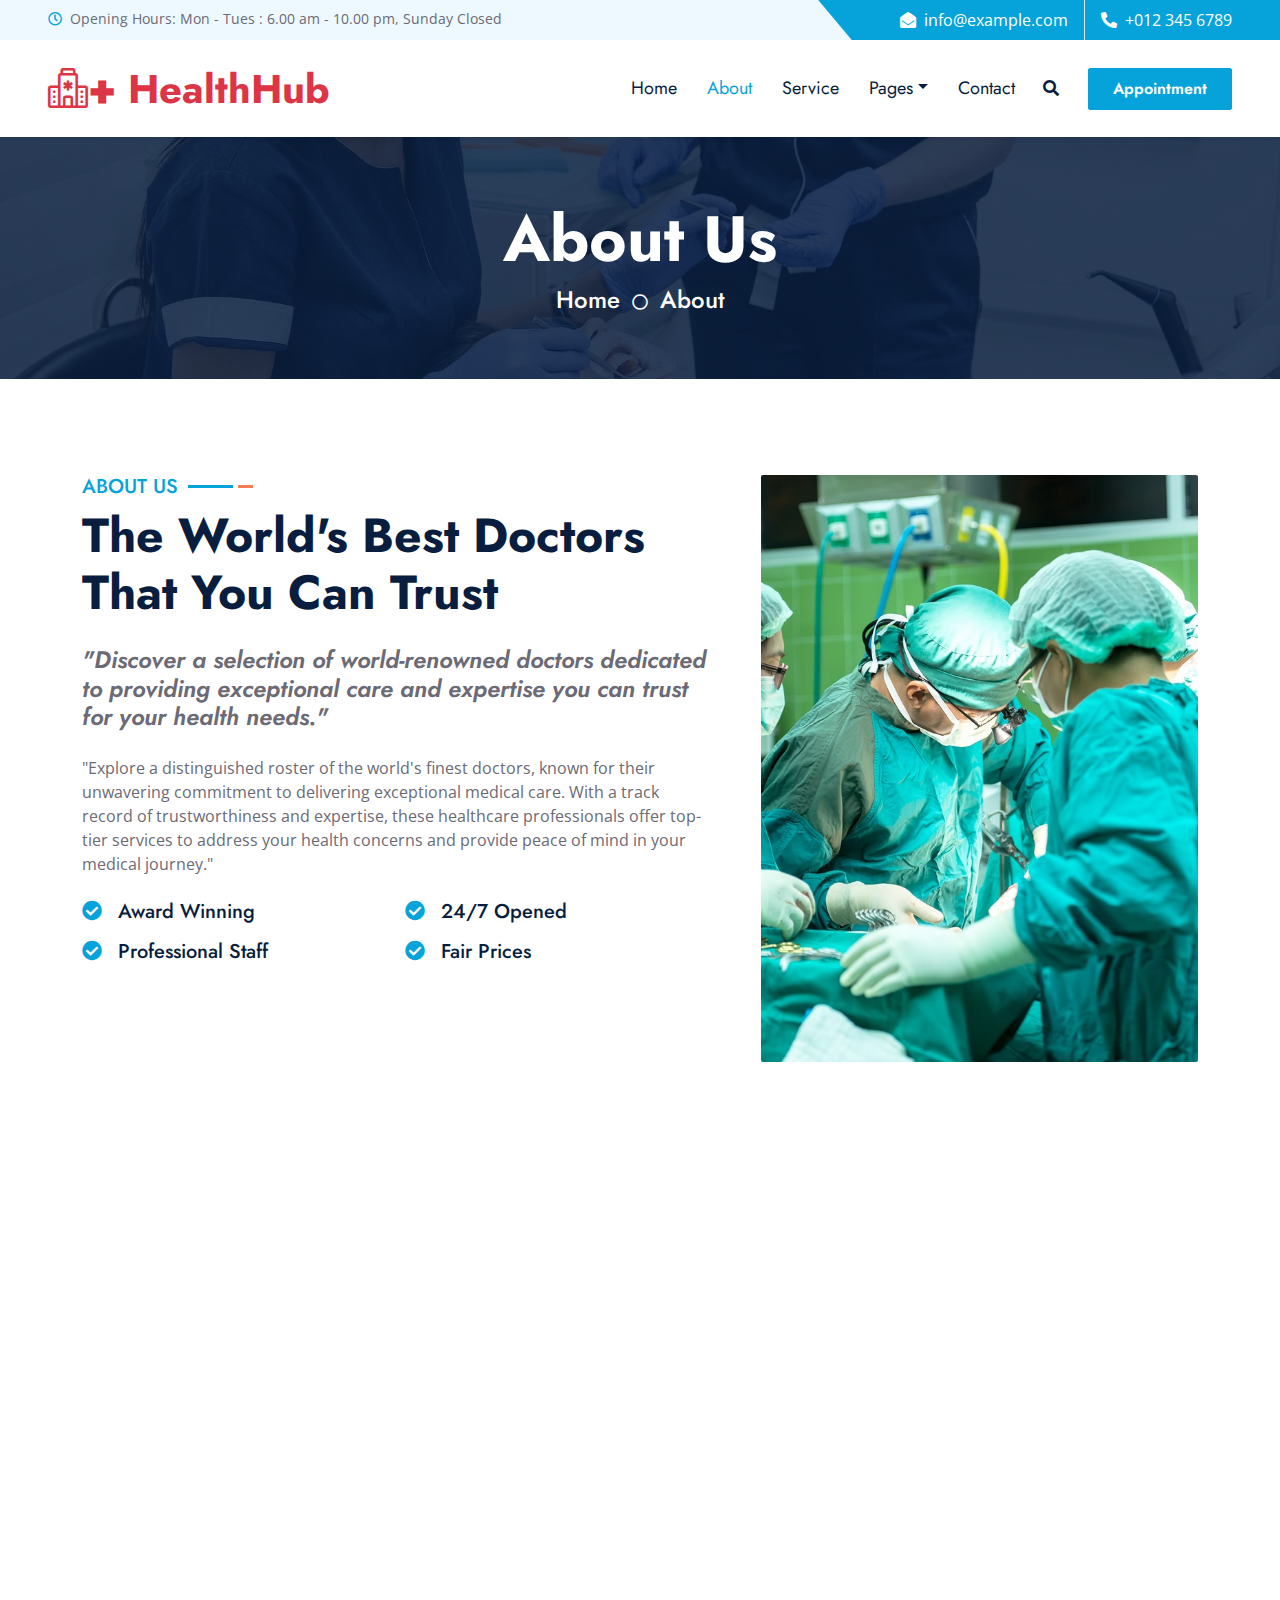
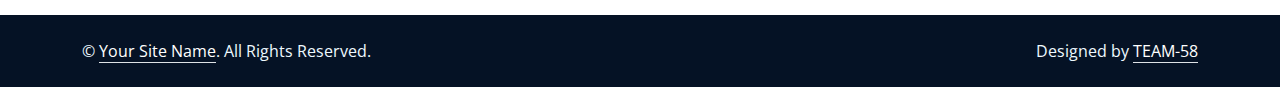
<file: about.html>
<!DOCTYPE html>
<html lang="en">

<head>
    <meta charset="utf-8">
    <title>HEALTH HUB</title>
    <meta content="width=device-width, initial-scale=1.0" name="viewport">
    <meta content="Free HTML Templates" name="keywords">
    <meta content="Free HTML Templates" name="description">

    <!-- Favicon -->
    <link href="img/favicon.ico" rel="icon">

    <!-- Google Web Fonts -->
    <link rel="preconnect" href="https://fonts.gstatic.com">
    <link href="https://fonts.googleapis.com/css2?family=Jost:wght@500;600;700&family=Open+Sans:wght@400;600&display=swap" rel="stylesheet"> 

    <!-- Icon Font Stylesheet -->
    <link href="https://cdnjs.cloudflare.com/ajax/libs/font-awesome/5.10.0/css/all.min.css" rel="stylesheet">
    <link href="https://cdn.jsdelivr.net/npm/bootstrap-icons@1.4.1/font/bootstrap-icons.css" rel="stylesheet">

    <!-- Libraries Stylesheet -->
    <link href="lib/owlcarousel/assets/owl.carousel.min.css" rel="stylesheet">
    <link href="lib/animate/animate.min.css" rel="stylesheet">
    <link href="lib/tempusdominus/css/tempusdominus-bootstrap-4.min.css" rel="stylesheet" />
    <link href="lib/twentytwenty/twentytwenty.css" rel="stylesheet" />

    <!-- Customized Bootstrap Stylesheet -->
    <link href="css/bootstrap.min.css" rel="stylesheet">

    <!-- Template Stylesheet -->
    <link href="css/style.css" rel="stylesheet">
</head>

<body>
    <!-- Spinner Start -->
    <div id="spinner" class="show bg-white position-fixed translate-middle w-100 vh-100 top-50 start-50 d-flex align-items-center justify-content-center">
        <div class="spinner-grow text-primary m-1" role="status">
            <span class="sr-only">Loading...</span>
        </div>
        <div class="spinner-grow text-dark m-1" role="status">
            <span class="sr-only">Loading...</span>
        </div>
        <div class="spinner-grow text-secondary m-1" role="status">
            <span class="sr-only">Loading...</span>
        </div>
    </div>
    <!-- Spinner End -->


    <!-- Topbar Start -->
    <div class="container-fluid bg-light ps-5 pe-0 d-none d-lg-block">
        <div class="row gx-0">
            <div class="col-md-6 text-center text-lg-start mb-2 mb-lg-0">
                <div class="d-inline-flex align-items-center">
                    <small class="py-2"><i class="far fa-clock text-primary me-2"></i>Opening Hours: Mon - Tues : 6.00 am - 10.00 pm, Sunday Closed </small>
                </div>
            </div>
            <div class="col-md-6 text-center text-lg-end">
                <div class="position-relative d-inline-flex align-items-center bg-primary text-white top-shape px-5">
                    <div class="me-3 pe-3 border-end py-2">
                        <p class="m-0"><i class="fa fa-envelope-open me-2"></i>info@example.com</p>
                    </div>
                    <div class="py-2">
                        <p class="m-0"><i class="fa fa-phone-alt me-2"></i>+012 345 6789</p>
                    </div>
                </div>
            </div>
        </div>
    </div>
    <!-- Topbar End -->


    <!-- Navbar Start -->
    <nav class="navbar navbar-expand-lg bg-white navbar-light shadow-sm px-5 py-3 py-lg-0">
        <a href="index.html" class="navbar-brand p-0">
            <h1 class="m-0 text-danger">
                <span class="bi bi-hospital"><strong>+</strong></span> HealthHub
            </h1>
        </a>
        <button class="navbar-toggler" type="button" data-bs-toggle="collapse" data-bs-target="#navbarCollapse">
            <span class="navbar-toggler-icon"></span>
        </button>
        <div class="collapse navbar-collapse" id="navbarCollapse">
            <div class="navbar-nav ms-auto py-0">
                <a href="index.html" class="nav-item nav-link">Home</a>
                <a href="about.html" class="nav-item nav-link active">About</a>
                <a href="service.html" class="nav-item nav-link">Service</a>
                <div class="nav-item dropdown">
                    <a href="#" class="nav-link dropdown-toggle" data-bs-toggle="dropdown">Pages</a>
                    <div class="dropdown-menu m-0">
                        <a href="price.html" class="dropdown-item">Pricing Plan</a>
                        <a href="team.html" class="dropdown-item">Our DOCTOR</a>
                        <a href="testimonial.html" class="dropdown-item">Testimonial</a>
                        <a href="appointment.html" class="dropdown-item">Appointment</a>
                        <a href="bio_medicine/index.html" class="dropdown-item">Buy medicine</a>
                    </div>
                </div>
                <a href="contact.html" class="nav-item nav-link">Contact</a>
            </div>
            <button type="button" class="btn text-dark" data-bs-toggle="modal" data-bs-target="#searchModal"><i class="fa fa-search"></i></button>
            <a href="appointment.html" class="btn btn-primary py-2 px-4 ms-3">Appointment</a>
        </div>
    </nav>
    <!-- Navbar End -->


    <!-- Full Screen Search Start -->
    <div class="modal fade" id="searchModal" tabindex="-1">
        <div class="modal-dialog modal-fullscreen">
            <div class="modal-content" style="background: rgba(9, 30, 62, .7);">
                <div class="modal-header border-0">
                    <button type="button" class="btn bg-white btn-close" data-bs-dismiss="modal" aria-label="Close"></button>
                </div>
                <div class="modal-body d-flex align-items-center justify-content-center">
                    <div class="input-group" style="max-width: 600px;">
                        <input type="text" class="form-control bg-transparent border-primary p-3" placeholder="Type search keyword">
                        <button class="btn btn-primary px-4"><i class="bi bi-search"></i></button>
                    </div>
                </div>
            </div>
        </div>
    </div>
    <!-- Full Screen Search End -->


    <!-- Hero Start -->
    <div class="container-fluid bg-primary py-5 hero-header mb-5">
        <div class="row py-3">
            <div class="col-12 text-center">
                <h1 class="display-3 text-white animated zoomIn">About Us</h1>
                <a href="" class="h4 text-white">Home</a>
                <i class="far fa-circle text-white px-2"></i>
                <a href="" class="h4 text-white">About</a>
            </div>
        </div>
    </div>
    <!-- Hero End -->


    <!-- About Start -->
    <div class="container-fluid py-5 wow fadeInUp" data-wow-delay="0.1s">
        <div class="container">
            <div class="row g-5">
                <div class="col-lg-7">
                    <div class="section-title mb-4">
                        <h5 class="position-relative d-inline-block text-primary text-uppercase">About Us</h5>
                        <h1 class="display-5 mb-0 ">The World's Best Doctors That You Can Trust</h1>
                    </div>
                    <h4 class="text-body fst-italic mb-4">"Discover a selection of world-renowned doctors dedicated to providing exceptional care and expertise you can trust for your health needs."</h4>
                    <p class="mb-4">"Explore a distinguished roster of the world's finest doctors, known for their unwavering commitment to delivering exceptional medical care. With a track record of trustworthiness and expertise, these healthcare professionals offer top-tier services to address your health concerns and provide peace of mind in your medical journey."</p>
                    <div class="row g-3">
                        <div class="col-sm-6 wow zoomIn" data-wow-delay="0.3s">
                            <h5 class="mb-3"><i class="fa fa-check-circle text-primary me-3"></i>Award Winning</h5>
                            <h5 class="mb-3"><i class="fa fa-check-circle text-primary me-3"></i>Professional Staff</h5>
                        </div>
                        <div class="col-sm-6 wow zoomIn" data-wow-delay="0.6s">
                            <h5 class="mb-3"><i class="fa fa-check-circle text-primary me-3"></i>24/7 Opened</h5>
                            <h5 class="mb-3"><i class="fa fa-check-circle text-primary me-3"></i>Fair Prices</h5>
                        </div>
                    </div>
                    <a href="appointment.html" class="btn btn-primary py-3 px-5 mt-4 wow zoomIn" data-wow-delay="0.6s">Make Appointment</a>
                </div>
                <div class="col-lg-5" style="min-height: 500px;">
                    <div class="position-relative h-100">
                        <img class="position-absolute w-100 h-100 rounded wow zoomIn" data-wow-delay="0.9s" src="img/about.jpg" style="object-fit: cover;">
                    </div>
                </div>
            </div>
        </div>
    </div>
    <!-- About End -->
    

    <!-- Newsletter Start -->
    <div class="container-fluid position-relative pt-5 wow fadeInUp" data-wow-delay="0.1s" style="z-index: 1;">
        <div class="container">
            <div class="bg-primary p-5">
                <form class="mx-auto" style="max-width: 600px;">
                    <div class="input-group">
                        <input type="text" class="form-control border-white p-3" placeholder="Your Email">
                        <button class="btn btn-dark px-4">Sign Up</button>
                    </div>
                </form>
            </div>
        </div>
    </div>
    <!-- Newsletter End -->
    

    <!-- Footer Start -->
    <div class="container-fluid bg-dark text-light py-5 wow fadeInUp" data-wow-delay="0.3s" style="margin-top: -75px;">
        <div class="container pt-5">
            <div class="row g-5 pt-4">
                <div class="col-lg-3 col-md-6">
                    <h3 class="text-white mb-4">Quick Links</h3>
                    <div class="d-flex flex-column justify-content-start">
                        <a class="text-light mb-2" href="#"><i class="bi bi-arrow-right text-primary me-2"></i>Home</a>
                        <a class="text-light mb-2" href="#"><i class="bi bi-arrow-right text-primary me-2"></i>About Us</a>
                        <a class="text-light mb-2" href="#"><i class="bi bi-arrow-right text-primary me-2"></i>Our Services</a>
                        <a class="text-light mb-2" href="#"><i class="bi bi-arrow-right text-primary me-2"></i>Latest Blog</a>
                        <a class="text-light" href="#"><i class="bi bi-arrow-right text-primary me-2"></i>Contact Us</a>
                    </div>
                </div>
                <div class="col-lg-3 col-md-6">
                    <h3 class="text-white mb-4">Popular Links</h3>
                    <div class="d-flex flex-column justify-content-start">
                        <a class="text-light mb-2" href="#"><i class="bi bi-arrow-right text-primary me-2"></i>Home</a>
                        <a class="text-light mb-2" href="#"><i class="bi bi-arrow-right text-primary me-2"></i>About Us</a>
                        <a class="text-light mb-2" href="#"><i class="bi bi-arrow-right text-primary me-2"></i>Our Services</a>
                        <a class="text-light mb-2" href="#"><i class="bi bi-arrow-right text-primary me-2"></i>Latest Blog</a>
                        <a class="text-light" href="#"><i class="bi bi-arrow-right text-primary me-2"></i>Contact Us</a>
                    </div>
                </div>
                <div class="col-lg-3 col-md-6">
                    <h3 class="text-white mb-4">Get In Touch</h3>
                    <p class="mb-2"><i class="bi bi-geo-alt text-primary me-2"></i>123 Street, New York, USA</p>
                    <p class="mb-2"><i class="bi bi-envelope-open text-primary me-2"></i>info@example.com</p>
                    <p class="mb-0"><i class="bi bi-telephone text-primary me-2"></i>+012 345 67890</p>
                </div>
                <div class="col-lg-3 col-md-6">
                    <h3 class="text-white mb-4">Follow Us</h3>
                    <div class="d-flex">
                        <a class="btn btn-lg btn-primary btn-lg-square rounded me-2" href="#"><i class="fab fa-twitter fw-normal"></i></a>
                        <a class="btn btn-lg btn-primary btn-lg-square rounded me-2" href="#"><i class="fab fa-facebook-f fw-normal"></i></a>
                        <a class="btn btn-lg btn-primary btn-lg-square rounded me-2" href="#"><i class="fab fa-linkedin-in fw-normal"></i></a>
                        <a class="btn btn-lg btn-primary btn-lg-square rounded" href="#"><i class="fab fa-instagram fw-normal"></i></a>
                    </div>
                </div>
            </div>
        </div>
    </div>
    <div class="container-fluid text-light py-4" style="background: #051225;">
        <div class="container">
            <div class="row g-0">
                <div class="col-md-6 text-center text-md-start">
                    <p class="mb-md-0">&copy; <a class="text-white border-bottom" href="#">Your Site Name</a>. All Rights Reserved.</p>
                </div>
                <div class="col-md-6 text-center text-md-end">
                    <p class="mb-0">Designed by <a class="text-white border-bottom" href="https://htmlcodex.com">TEAM-58</a></p>
                </div>
            </div>
        </div>
    </div>
    <!-- Footer End -->


    <!-- Back to Top -->
    <a href="#" class="btn btn-lg btn-primary btn-lg-square rounded back-to-top"><i class="bi bi-arrow-up"></i></a>


    <!-- JavaScript Libraries -->
    <script src="https://code.jquery.com/jquery-3.4.1.min.js"></script>
    <script src="https://cdn.jsdelivr.net/npm/bootstrap@5.0.0/dist/js/bootstrap.bundle.min.js"></script>
    <script src="lib/wow/wow.min.js"></script>
    <script src="lib/easing/easing.min.js"></script>
    <script src="lib/waypoints/waypoints.min.js"></script>
    <script src="lib/owlcarousel/owl.carousel.min.js"></script>
    <script src="lib/tempusdominus/js/moment.min.js"></script>
    <script src="lib/tempusdominus/js/moment-timezone.min.js"></script>
    <script src="lib/tempusdominus/js/tempusdominus-bootstrap-4.min.js"></script>
    <script src="lib/twentytwenty/jquery.event.move.js"></script>
    <script src="lib/twentytwenty/jquery.twentytwenty.js"></script>

    <!-- Template Javascript -->
    <script src="js/main.js"></script>
</body>

</html>
</file>
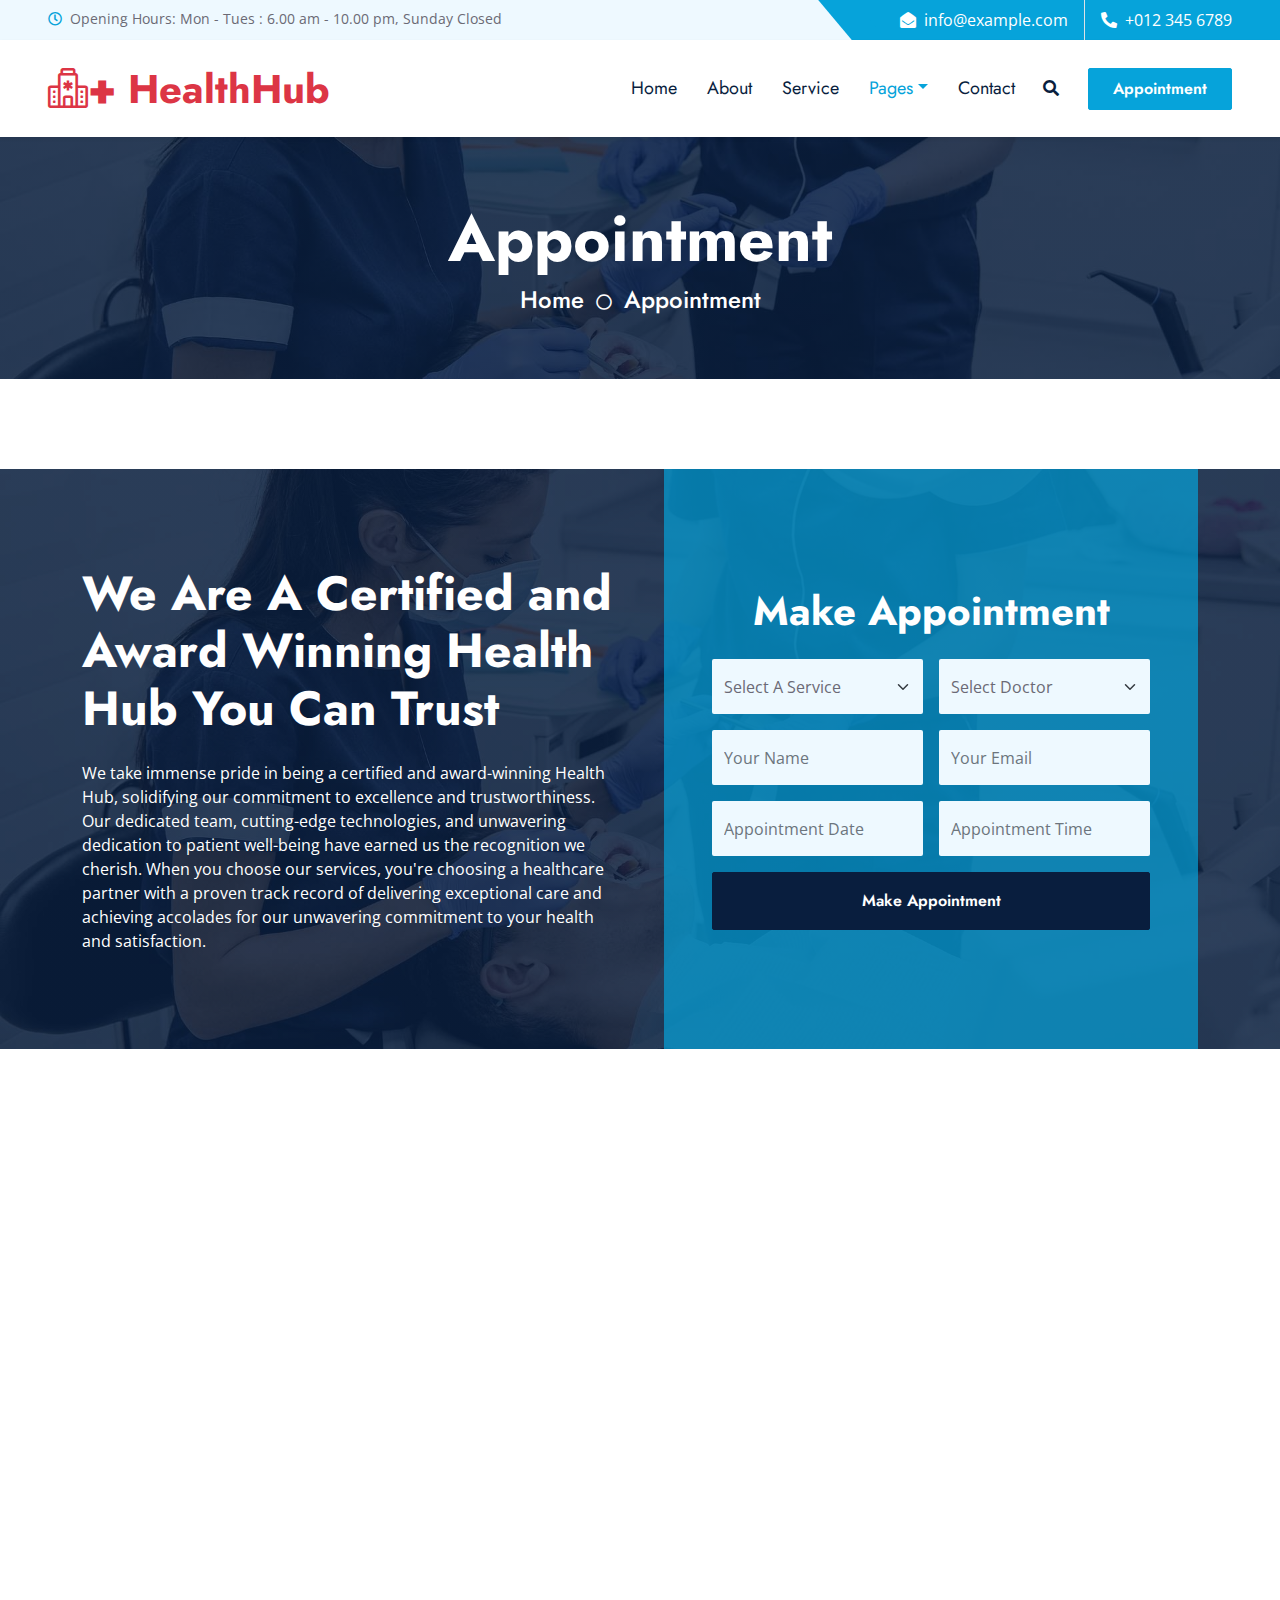
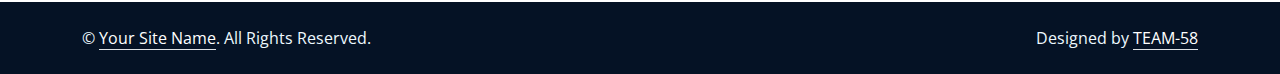
<file: appointment.html>
<!DOCTYPE html>
<html lang="en">

<head>
    <meta charset="utf-8">
    <title>HEALTH HUB</title>
    <meta content="width=device-width, initial-scale=1.0" name="viewport">
    <meta content="Free HTML Templates" name="keywords">
    <meta content="Free HTML Templates" name="description">

    <!-- Favicon -->
    <link href="img/favicon.ico" rel="icon">

    <!-- Google Web Fonts -->
    <link rel="preconnect" href="https://fonts.gstatic.com">
    <link href="https://fonts.googleapis.com/css2?family=Jost:wght@500;600;700&family=Open+Sans:wght@400;600&display=swap" rel="stylesheet"> 

    <!-- Icon Font Stylesheet -->
    <link href="https://cdnjs.cloudflare.com/ajax/libs/font-awesome/5.10.0/css/all.min.css" rel="stylesheet">
    <link href="https://cdn.jsdelivr.net/npm/bootstrap-icons@1.4.1/font/bootstrap-icons.css" rel="stylesheet">

    <!-- Libraries Stylesheet -->
    <link href="lib/owlcarousel/assets/owl.carousel.min.css" rel="stylesheet">
    <link href="lib/animate/animate.min.css" rel="stylesheet">
    <link href="lib/tempusdominus/css/tempusdominus-bootstrap-4.min.css" rel="stylesheet" />
    <link href="lib/twentytwenty/twentytwenty.css" rel="stylesheet" />

    <!-- Customized Bootstrap Stylesheet -->
    <link href="css/bootstrap.min.css" rel="stylesheet">

    <!-- Template Stylesheet -->
    <link href="css/style.css" rel="stylesheet">
</head>

<body>
    <!-- Spinner Start -->
    <div id="spinner" class="show bg-white position-fixed translate-middle w-100 vh-100 top-50 start-50 d-flex align-items-center justify-content-center">
        <div class="spinner-grow text-primary m-1" role="status">
            <span class="sr-only">Loading...</span>
        </div>
        <div class="spinner-grow text-dark m-1" role="status">
            <span class="sr-only">Loading...</span>
        </div>
        <div class="spinner-grow text-secondary m-1" role="status">
            <span class="sr-only">Loading...</span>
        </div>
    </div>
    <!-- Spinner End -->


    <!-- Topbar Start -->
    <div class="container-fluid bg-light ps-5 pe-0 d-none d-lg-block">
        <div class="row gx-0">
            <div class="col-md-6 text-center text-lg-start mb-2 mb-lg-0">
                <div class="d-inline-flex align-items-center">
                    <small class="py-2"><i class="far fa-clock text-primary me-2"></i>Opening Hours: Mon - Tues : 6.00 am - 10.00 pm, Sunday Closed </small>
                </div>
            </div>
            <div class="col-md-6 text-center text-lg-end">
                <div class="position-relative d-inline-flex align-items-center bg-primary text-white top-shape px-5">
                    <div class="me-3 pe-3 border-end py-2">
                        <p class="m-0"><i class="fa fa-envelope-open me-2"></i>info@example.com</p>
                    </div>
                    <div class="py-2">
                        <p class="m-0"><i class="fa fa-phone-alt me-2"></i>+012 345 6789</p>
                    </div>
                </div>
            </div>
        </div>
    </div>
    <!-- Topbar End -->


    <!-- Navbar Start -->
    <nav class="navbar navbar-expand-lg bg-white navbar-light shadow-sm px-5 py-3 py-lg-0">
        <a href="index.html" class="navbar-brand p-0">
            <h1 class="m-0 text-danger">
                <span class="bi bi-hospital"><strong>+</strong></span> HealthHub
            </h1>
        </a>
        <button class="navbar-toggler" type="button" data-bs-toggle="collapse" data-bs-target="#navbarCollapse">
            <span class="navbar-toggler-icon"></span>
        </button>
        <div class="collapse navbar-collapse" id="navbarCollapse">
            <div class="navbar-nav ms-auto py-0">
                <a href="index.html" class="nav-item nav-link">Home</a>
                <a href="about.html" class="nav-item nav-link">About</a>
                <a href="service.html" class="nav-item nav-link">Service</a>
                <div class="nav-item dropdown">
                    <a href="#" class="nav-link dropdown-toggle active" data-bs-toggle="dropdown">Pages</a>
                    <div class="dropdown-menu m-0">
                        <a href="price.html" class="dropdown-item">Pricing Plan</a>
                        <a href="team.html" class="dropdown-item">Our Doctors</a>
                        <a href="testimonial.html" class="dropdown-item">Testimonial</a>
                        <a href="appointment.html" class="dropdown-item active">Appointment</a>
                        <a href="bio_medicine/index.html" class="dropdown-item">Buy medicine</a>
                    </div>
                </div>
                <a href="contact.html" class="nav-item nav-link">Contact</a>
            </div>
            <button type="button" class="btn text-dark" data-bs-toggle="modal" data-bs-target="#searchModal"><i class="fa fa-search"></i></button>
            <a href="appointment.html" class="btn btn-primary py-2 px-4 ms-3">Appointment</a>
        </div>
    </nav>
    <!-- Navbar End -->


    <!-- Full Screen Search Start -->
    <div class="modal fade" id="searchModal" tabindex="-1">
        <div class="modal-dialog modal-fullscreen">
            <div class="modal-content" style="background: rgba(9, 30, 62, .7);">
                <div class="modal-header border-0">
                    <button type="button" class="btn bg-white btn-close" data-bs-dismiss="modal" aria-label="Close"></button>
                </div>
                <div class="modal-body d-flex align-items-center justify-content-center">
                    <div class="input-group" style="max-width: 600px;">
                        <input type="text" class="form-control bg-transparent border-primary p-3" placeholder="Type search keyword">
                        <button class="btn btn-primary px-4"><i class="bi bi-search"></i></button>
                    </div>
                </div>
            </div>
        </div>
    </div>
    <!-- Full Screen Search End -->


    <!-- Hero Start -->
    <div class="container-fluid bg-primary py-5 hero-header mb-5">
        <div class="row py-3">
            <div class="col-12 text-center">
                <h1 class="display-3 text-white animated zoomIn">Appointment</h1>
                <a href="" class="h4 text-white">Home</a>
                <i class="far fa-circle text-white px-2"></i>
                <a href="" class="h4 text-white">Appointment</a>
            </div>
        </div>
    </div>
    <!-- Hero End -->


    <!-- Appointment Start -->
    <div class="container-fluid bg-primary bg-appointment mb-5 wow fadeInUp" data-wow-delay="0.1s" style="margin-top: 90px;">
        <div class="container">
            <div class="row gx-5">
                <div class="col-lg-6 py-5">
                    <div class="py-5">
                        <h1 class="display-5 text-white mb-4">We Are A Certified and Award Winning Health Hub You Can Trust</h1>
                        <p class="text-white mb-0">We take immense pride in being a certified and award-winning Health Hub, solidifying our commitment to excellence and trustworthiness. Our dedicated team, cutting-edge technologies, and unwavering dedication to patient well-being have earned us the recognition we cherish. When you choose our services, you're choosing a healthcare partner with a proven track record of delivering exceptional care and achieving accolades for our unwavering commitment to your health and satisfaction.</p>
                    </div>
                </div>
                <div class="col-lg-6">
                    <div class="appointment-form h-100 d-flex flex-column justify-content-center text-center p-5 wow zoomIn" data-wow-delay="0.6s">
                        <h1 class="text-white mb-4">Make Appointment</h1>
                        <form>
                            <div class="row g-3">
                                <div class="col-12 col-sm-6">
                                    <select class="form-select bg-light border-0" style="height: 55px;">
                                        <option selected>Select A Service</option>
                                        <option value="1">Diabetes Hub</option>
                                        <option value="2">Teeth Hub</option>
                                        <option value="3">Optical Hub</option>
                                    </select>
                                </div>
                                <div class="col-12 col-sm-6">
                                    <select class="form-select bg-light border-0" style="height: 55px;">
                                        <option selected>Select Doctor</option>
                                        <option value="1">Dr. John Doe</option>
                                        <option value="2">Dr. Sophia</option>
                                        <option value="3">Dr. Henry</option>
                                    </select>
                                </div>
                                <div class="col-12 col-sm-6">
                                    <input type="text" class="form-control bg-light border-0" placeholder="Your Name" style="height: 55px;">
                                </div>
                                <div class="col-12 col-sm-6">
                                    <input type="email" class="form-control bg-light border-0" placeholder="Your Email" style="height: 55px;">
                                </div>
                                <div class="col-12 col-sm-6">
                                    <div class="date" id="date1" data-target-input="nearest">
                                        <input type="text"
                                            class="form-control bg-light border-0 datetimepicker-input"
                                            placeholder="Appointment Date" data-target="#date1" data-toggle="datetimepicker" style="height: 55px;">
                                    </div>
                                </div>
                                <div class="col-12 col-sm-6">
                                    <div class="time" id="time1" data-target-input="nearest">
                                        <input type="text"
                                            class="form-control bg-light border-0 datetimepicker-input"
                                            placeholder="Appointment Time" data-target="#time1" data-toggle="datetimepicker" style="height: 55px;">
                                    </div>
                                </div>
                                <div class="col-12">
                                    <button class="btn btn-dark w-100 py-3" type="submit">Make Appointment</button>
                                </div>
                            </div>
                        </form>
                    </div>
                </div>
            </div>
        </div>
    </div>
    <!-- Appointment End -->
    

    <!-- Newsletter Start -->
    <div class="container-fluid position-relative pt-5 wow fadeInUp" data-wow-delay="0.1s" style="z-index: 1;">
        <div class="container">
            <div class="bg-primary p-5">
                <form class="mx-auto" style="max-width: 600px;">
                    <div class="input-group">
                        <input type="text" class="form-control border-white p-3" placeholder="Your Email">
                        <button class="btn btn-dark px-4">Sign Up</button>
                    </div>
                </form>
            </div>
        </div>
    </div>
    <!-- Newsletter End -->
    

    <!-- Footer Start -->
    <div class="container-fluid bg-dark text-light py-5 wow fadeInUp" data-wow-delay="0.3s" style="margin-top: -75px;">
        <div class="container pt-5">
            <div class="row g-5 pt-4">
                <div class="col-lg-3 col-md-6">
                    <h3 class="text-white mb-4">Quick Links</h3>
                    <div class="d-flex flex-column justify-content-start">
                        <a class="text-light mb-2" href="#"><i class="bi bi-arrow-right text-primary me-2"></i>Home</a>
                        <a class="text-light mb-2" href="#"><i class="bi bi-arrow-right text-primary me-2"></i>About Us</a>
                        <a class="text-light mb-2" href="#"><i class="bi bi-arrow-right text-primary me-2"></i>Our Services</a>
                        <a class="text-light mb-2" href="#"><i class="bi bi-arrow-right text-primary me-2"></i>Latest Blog</a>
                        <a class="text-light" href="#"><i class="bi bi-arrow-right text-primary me-2"></i>Contact Us</a>
                    </div>
                </div>
                <div class="col-lg-3 col-md-6">
                    <h3 class="text-white mb-4">Popular Links</h3>
                    <div class="d-flex flex-column justify-content-start">
                        <a class="text-light mb-2" href="#"><i class="bi bi-arrow-right text-primary me-2"></i>Home</a>
                        <a class="text-light mb-2" href="#"><i class="bi bi-arrow-right text-primary me-2"></i>About Us</a>
                        <a class="text-light mb-2" href="#"><i class="bi bi-arrow-right text-primary me-2"></i>Our Services</a>
                        <a class="text-light mb-2" href="#"><i class="bi bi-arrow-right text-primary me-2"></i>Latest Blog</a>
                        <a class="text-light" href="#"><i class="bi bi-arrow-right text-primary me-2"></i>Contact Us</a>
                    </div>
                </div>
                <div class="col-lg-3 col-md-6">
                    <h3 class="text-white mb-4">Get In Touch</h3>
                    <p class="mb-2"><i class="bi bi-geo-alt text-primary me-2"></i>123 Street, New York, USA</p>
                    <p class="mb-2"><i class="bi bi-envelope-open text-primary me-2"></i>info@example.com</p>
                    <p class="mb-0"><i class="bi bi-telephone text-primary me-2"></i>+012 345 67890</p>
                </div>
                <div class="col-lg-3 col-md-6">
                    <h3 class="text-white mb-4">Follow Us</h3>
                    <div class="d-flex">
                        <a class="btn btn-lg btn-primary btn-lg-square rounded me-2" href="#"><i class="fab fa-twitter fw-normal"></i></a>
                        <a class="btn btn-lg btn-primary btn-lg-square rounded me-2" href="#"><i class="fab fa-facebook-f fw-normal"></i></a>
                        <a class="btn btn-lg btn-primary btn-lg-square rounded me-2" href="#"><i class="fab fa-linkedin-in fw-normal"></i></a>
                        <a class="btn btn-lg btn-primary btn-lg-square rounded" href="#"><i class="fab fa-instagram fw-normal"></i></a>
                    </div>
                </div>
            </div>
        </div>
    </div>
    <div class="container-fluid text-light py-4" style="background: #051225;">
        <div class="container">
            <div class="row g-0">
                <div class="col-md-6 text-center text-md-start">
                    <p class="mb-md-0">&copy; <a class="text-white border-bottom" href="#">Your Site Name</a>. All Rights Reserved.</p>
                </div>
                <div class="col-md-6 text-center text-md-end">
                    <p class="mb-0">Designed by <a class="text-white border-bottom" href="https://htmlcodex.com">TEAM-58</a></p>
                </div>
            </div>
        </div>
    </div>
    <!-- Footer End -->


    <!-- Back to Top -->
    <a href="#" class="btn btn-lg btn-primary btn-lg-square rounded back-to-top"><i class="bi bi-arrow-up"></i></a>


    <!-- JavaScript Libraries -->
    <script src="https://code.jquery.com/jquery-3.4.1.min.js"></script>
    <script src="https://cdn.jsdelivr.net/npm/bootstrap@5.0.0/dist/js/bootstrap.bundle.min.js"></script>
    <script src="lib/wow/wow.min.js"></script>
    <script src="lib/easing/easing.min.js"></script>
    <script src="lib/waypoints/waypoints.min.js"></script>
    <script src="lib/owlcarousel/owl.carousel.min.js"></script>
    <script src="lib/tempusdominus/js/moment.min.js"></script>
    <script src="lib/tempusdominus/js/moment-timezone.min.js"></script>
    <script src="lib/tempusdominus/js/tempusdominus-bootstrap-4.min.js"></script>
    <script src="lib/twentytwenty/jquery.event.move.js"></script>
    <script src="lib/twentytwenty/jquery.twentytwenty.js"></script>

    <!-- Template Javascript -->
    <script src="js/main.js"></script>
</body>

</html>
</file>
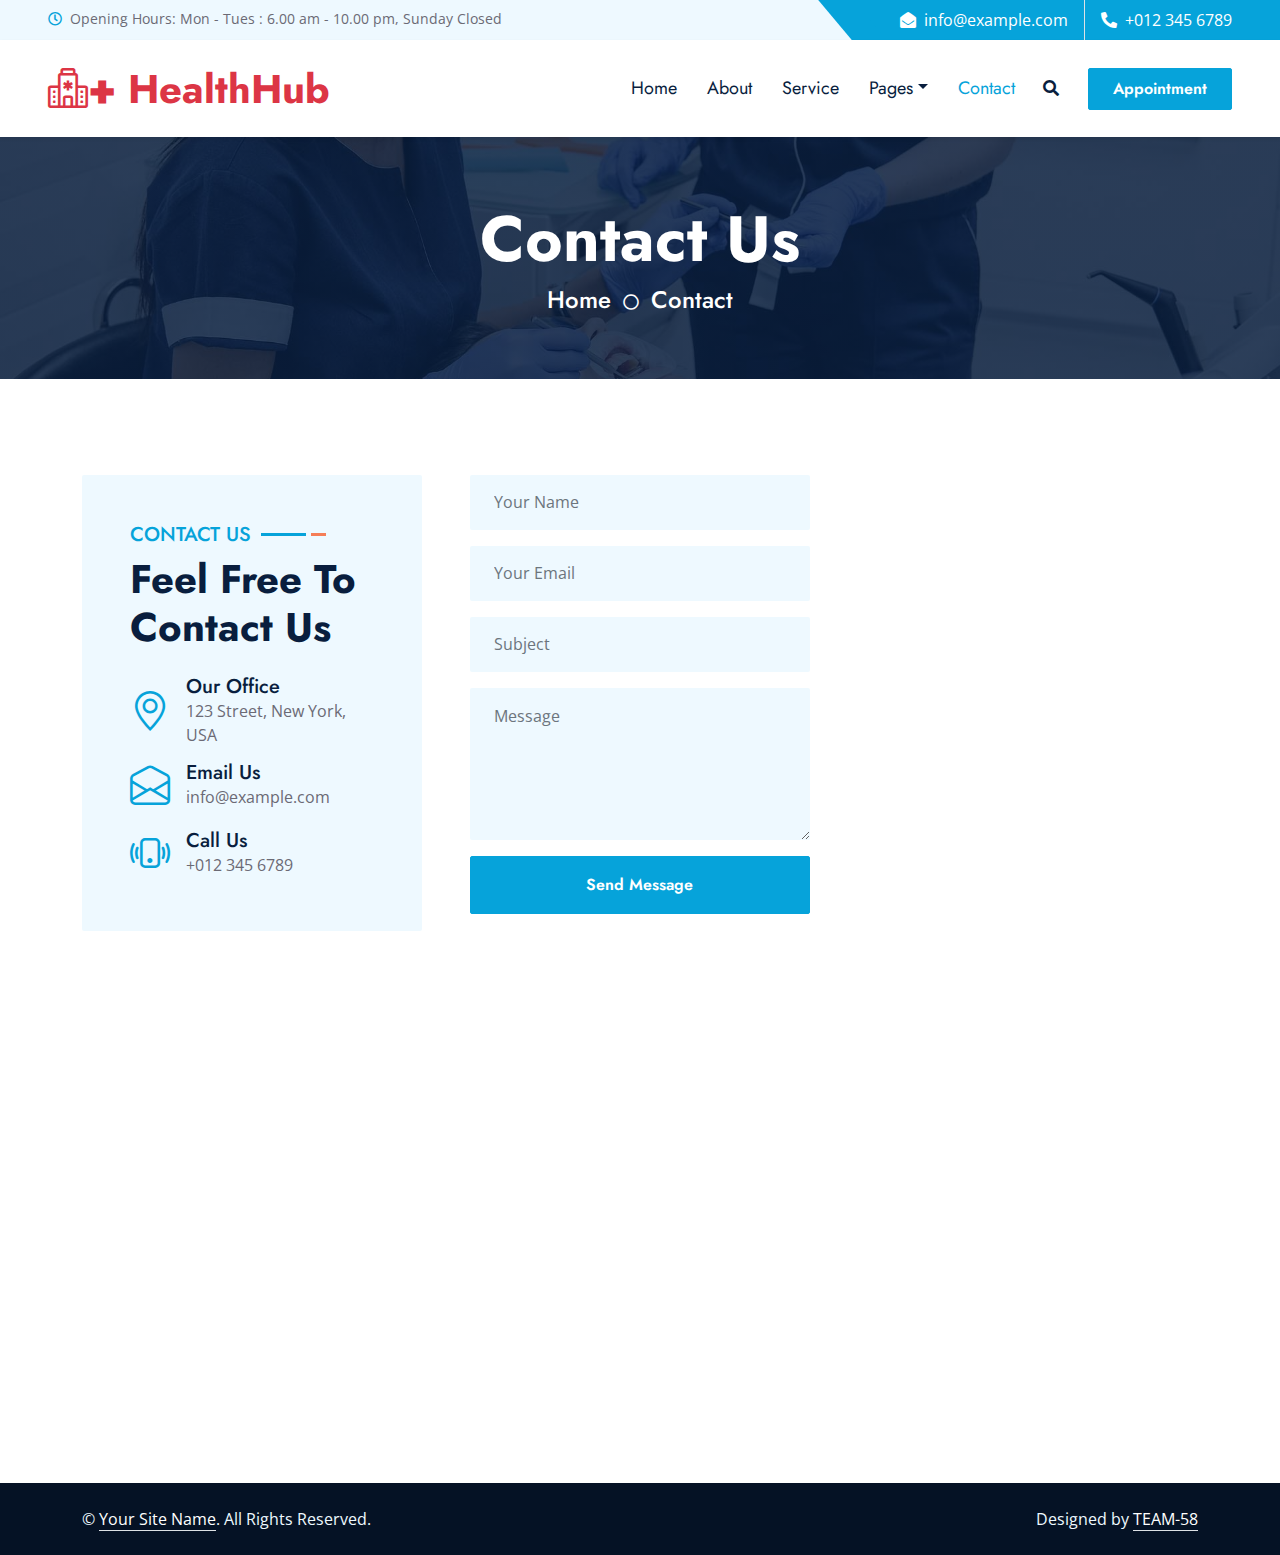
<file: contact.html>
<!DOCTYPE html>
<html lang="en">

<head>
    <meta charset="utf-8">
    <title>HEALTH HUB</title>
    <meta content="width=device-width, initial-scale=1.0" name="viewport">
    <meta content="Free HTML Templates" name="keywords">
    <meta content="Free HTML Templates" name="description">

    <!-- Favicon -->
    <link href="img/favicon.ico" rel="icon">

    <!-- Google Web Fonts -->
    <link rel="preconnect" href="https://fonts.gstatic.com">
    <link href="https://fonts.googleapis.com/css2?family=Jost:wght@500;600;700&family=Open+Sans:wght@400;600&display=swap" rel="stylesheet"> 

    <!-- Icon Font Stylesheet -->
    <link href="https://cdnjs.cloudflare.com/ajax/libs/font-awesome/5.10.0/css/all.min.css" rel="stylesheet">
    <link href="https://cdn.jsdelivr.net/npm/bootstrap-icons@1.4.1/font/bootstrap-icons.css" rel="stylesheet">

    <!-- Libraries Stylesheet -->
    <link href="lib/owlcarousel/assets/owl.carousel.min.css" rel="stylesheet">
    <link href="lib/animate/animate.min.css" rel="stylesheet">
    <link href="lib/tempusdominus/css/tempusdominus-bootstrap-4.min.css" rel="stylesheet" />
    <link href="lib/twentytwenty/twentytwenty.css" rel="stylesheet" />

    <!-- Customized Bootstrap Stylesheet -->
    <link href="css/bootstrap.min.css" rel="stylesheet">

    <!-- Template Stylesheet -->
    <link href="css/style.css" rel="stylesheet">
</head>

<body>
    <!-- Spinner Start -->
    <div id="spinner" class="show bg-white position-fixed translate-middle w-100 vh-100 top-50 start-50 d-flex align-items-center justify-content-center">
        <div class="spinner-grow text-primary m-1" role="status">
            <span class="sr-only">Loading...</span>
        </div>
        <div class="spinner-grow text-dark m-1" role="status">
            <span class="sr-only">Loading...</span>
        </div>
        <div class="spinner-grow text-secondary m-1" role="status">
            <span class="sr-only">Loading...</span>
        </div>
    </div>
    <!-- Spinner End -->


    <!-- Topbar Start -->
    <div class="container-fluid bg-light ps-5 pe-0 d-none d-lg-block">
        <div class="row gx-0">
            <div class="col-md-6 text-center text-lg-start mb-2 mb-lg-0">
                <div class="d-inline-flex align-items-center">
                    <small class="py-2"><i class="far fa-clock text-primary me-2"></i>Opening Hours: Mon - Tues : 6.00 am - 10.00 pm, Sunday Closed </small>
                </div>
            </div>
            <div class="col-md-6 text-center text-lg-end">
                <div class="position-relative d-inline-flex align-items-center bg-primary text-white top-shape px-5">
                    <div class="me-3 pe-3 border-end py-2">
                        <p class="m-0"><i class="fa fa-envelope-open me-2"></i>info@example.com</p>
                    </div>
                    <div class="py-2">
                        <p class="m-0"><i class="fa fa-phone-alt me-2"></i>+012 345 6789</p>
                    </div>
                </div>
            </div>
        </div>
    </div>
    <!-- Topbar End -->


    <!-- Navbar Start -->
    <nav class="navbar navbar-expand-lg bg-white navbar-light shadow-sm px-5 py-3 py-lg-0">
        <a href="index.html" class="navbar-brand p-0">
            <h1 class="m-0 text-danger">
                <span class="bi bi-hospital"><strong>+</strong></span> HealthHub
            </h1>
        </a>
        <button class="navbar-toggler" type="button" data-bs-toggle="collapse" data-bs-target="#navbarCollapse">
            <span class="navbar-toggler-icon"></span>
        </button>
        <div class="collapse navbar-collapse" id="navbarCollapse">
            <div class="navbar-nav ms-auto py-0">
                <a href="index.html" class="nav-item nav-link">Home</a>
                <a href="about.html" class="nav-item nav-link">About</a>
                <a href="service.html" class="nav-item nav-link">Service</a>
                <div class="nav-item dropdown">
                    <a href="#" class="nav-link dropdown-toggle" data-bs-toggle="dropdown">Pages</a>
                    <div class="dropdown-menu m-0">
                        <a href="price.html" class="dropdown-item">Pricing Plan</a>
                        <a href="team.html" class="dropdown-item">Our Dentist</a>
                        <a href="testimonial.html" class="dropdown-item">Testimonial</a>
                        <a href="appointment.html" class="dropdown-item">Appointment</a>
                        <a href="bio_medicine/index.html" class="dropdown-item">Buy medicine</a>
                    </div>
                </div>
                <a href="contact.html" class="nav-item nav-link active">Contact</a>
            </div>
            <button type="button" class="btn text-dark" data-bs-toggle="modal" data-bs-target="#searchModal"><i class="fa fa-search"></i></button>
            <a href="appointment.html" class="btn btn-primary py-2 px-4 ms-3">Appointment</a>
        </div>
    </nav>
    <!-- Navbar End -->


    <!-- Full Screen Search Start -->
    <div class="modal fade" id="searchModal" tabindex="-1">
        <div class="modal-dialog modal-fullscreen">
            <div class="modal-content" style="background: rgba(9, 30, 62, .7);">
                <div class="modal-header border-0">
                    <button type="button" class="btn bg-white btn-close" data-bs-dismiss="modal" aria-label="Close"></button>
                </div>
                <div class="modal-body d-flex align-items-center justify-content-center">
                    <div class="input-group" style="max-width: 600px;">
                        <input type="text" class="form-control bg-transparent border-primary p-3" placeholder="Type search keyword">
                        <button class="btn btn-primary px-4"><i class="bi bi-search"></i></button>
                    </div>
                </div>
            </div>
        </div>
    </div>
    <!-- Full Screen Search End -->


    <!-- Hero Start -->
    <div class="container-fluid bg-primary py-5 hero-header mb-5">
        <div class="row py-3">
            <div class="col-12 text-center">
                <h1 class="display-3 text-white animated zoomIn">Contact Us</h1>
                <a href="" class="h4 text-white">Home</a>
                <i class="far fa-circle text-white px-2"></i>
                <a href="" class="h4 text-white">Contact</a>
            </div>
        </div>
    </div>
    <!-- Hero End -->


    <!-- Contact Start -->
    <div class="container-fluid py-5">
        <div class="container">
            <div class="row g-5">
                <div class="col-xl-4 col-lg-6 wow slideInUp" data-wow-delay="0.1s">
                    <div class="bg-light rounded h-100 p-5">
                        <div class="section-title">
                            <h5 class="position-relative d-inline-block text-primary text-uppercase">Contact Us</h5>
                            <h1 class="display-6 mb-4">Feel Free To Contact Us</h1>
                        </div>
                        <div class="d-flex align-items-center mb-2">
                            <i class="bi bi-geo-alt fs-1 text-primary me-3"></i>
                            <div class="text-start">
                                <h5 class="mb-0">Our Office</h5>
                                <span>123 Street, New York, USA</span>
                            </div>
                        </div>
                        <div class="d-flex align-items-center mb-2">
                            <i class="bi bi-envelope-open fs-1 text-primary me-3"></i>
                            <div class="text-start">
                                <h5 class="mb-0">Email Us</h5>
                                <span>info@example.com</span>
                            </div>
                        </div>
                        <div class="d-flex align-items-center">
                            <i class="bi bi-phone-vibrate fs-1 text-primary me-3"></i>
                            <div class="text-start">
                                <h5 class="mb-0">Call Us</h5>
                                <span>+012 345 6789</span>
                            </div>
                        </div>
                    </div>
                </div>
                <div class="col-xl-4 col-lg-6 wow slideInUp" data-wow-delay="0.3s">
                    <form>
                        <div class="row g-3">
                            <div class="col-12">
                                <input type="text" class="form-control border-0 bg-light px-4" placeholder="Your Name" style="height: 55px;">
                            </div>
                            <div class="col-12">
                                <input type="email" class="form-control border-0 bg-light px-4" placeholder="Your Email" style="height: 55px;">
                            </div>
                            <div class="col-12">
                                <input type="text" class="form-control border-0 bg-light px-4" placeholder="Subject" style="height: 55px;">
                            </div>
                            <div class="col-12">
                                <textarea class="form-control border-0 bg-light px-4 py-3" rows="5" placeholder="Message"></textarea>
                            </div>
                            <div class="col-12">
                                <button class="btn btn-primary w-100 py-3" type="submit">Send Message</button>
                            </div>
                        </div>
                    </form>
                </div>
                <div class="col-xl-4 col-lg-12 wow slideInUp" data-wow-delay="0.6s">
                    <iframe class="position-relative rounded w-100 h-100"
                        src="https://www.google.com/maps/embed?pb=!1m18!1m12!1m3!1d3001156.4288297426!2d-78.01371936852176!3d42.72876761954724!2m3!1f0!2f0!3f0!3m2!1i1024!2i768!4f13.1!3m3!1m2!1s0x4ccc4bf0f123a5a9%3A0xddcfc6c1de189567!2sNew%20York%2C%20USA!5e0!3m2!1sen!2sbd!4v1603794290143!5m2!1sen!2sbd"
                        frameborder="0" style="min-height: 400px; border:0;" allowfullscreen="" aria-hidden="false"
                        tabindex="0"></iframe>
                </div>
            </div>
        </div>
    </div>
    <!-- Contact End -->


    <!-- Newsletter Start -->
    <div class="container-fluid position-relative pt-5 wow fadeInUp" data-wow-delay="0.1s" style="z-index: 1;">
        <div class="container">
            <div class="bg-primary p-5">
                <form class="mx-auto" style="max-width: 600px;">
                    <div class="input-group">
                        <input type="text" class="form-control border-white p-3" placeholder="Your Email">
                        <button class="btn btn-dark px-4">Sign Up</button>
                    </div>
                </form>
            </div>
        </div>
    </div>
    <!-- Newsletter End -->
    

    <!-- Footer Start -->
    <div class="container-fluid bg-dark text-light py-5 wow fadeInUp" data-wow-delay="0.3s" style="margin-top: -75px;">
        <div class="container pt-5">
            <div class="row g-5 pt-4">
                <div class="col-lg-3 col-md-6">
                    <h3 class="text-white mb-4">Quick Links</h3>
                    <div class="d-flex flex-column justify-content-start">
                        <a class="text-light mb-2" href="#"><i class="bi bi-arrow-right text-primary me-2"></i>Home</a>
                        <a class="text-light mb-2" href="#"><i class="bi bi-arrow-right text-primary me-2"></i>About Us</a>
                        <a class="text-light mb-2" href="#"><i class="bi bi-arrow-right text-primary me-2"></i>Our Services</a>
                        <a class="text-light mb-2" href="#"><i class="bi bi-arrow-right text-primary me-2"></i>Latest Blog</a>
                        <a class="text-light" href="#"><i class="bi bi-arrow-right text-primary me-2"></i>Contact Us</a>
                    </div>
                </div>
                <div class="col-lg-3 col-md-6">
                    <h3 class="text-white mb-4">Popular Links</h3>
                    <div class="d-flex flex-column justify-content-start">
                        <a class="text-light mb-2" href="#"><i class="bi bi-arrow-right text-primary me-2"></i>Home</a>
                        <a class="text-light mb-2" href="#"><i class="bi bi-arrow-right text-primary me-2"></i>About Us</a>
                        <a class="text-light mb-2" href="#"><i class="bi bi-arrow-right text-primary me-2"></i>Our Services</a>
                        <a class="text-light mb-2" href="#"><i class="bi bi-arrow-right text-primary me-2"></i>Latest Blog</a>
                        <a class="text-light" href="#"><i class="bi bi-arrow-right text-primary me-2"></i>Contact Us</a>
                    </div>
                </div>
                <div class="col-lg-3 col-md-6">
                    <h3 class="text-white mb-4">Get In Touch</h3>
                    <p class="mb-2"><i class="bi bi-geo-alt text-primary me-2"></i>123 Street, New York, USA</p>
                    <p class="mb-2"><i class="bi bi-envelope-open text-primary me-2"></i>info@example.com</p>
                    <p class="mb-0"><i class="bi bi-telephone text-primary me-2"></i>+012 345 67890</p>
                </div>
                <div class="col-lg-3 col-md-6">
                    <h3 class="text-white mb-4">Follow Us</h3>
                    <div class="d-flex">
                        <a class="btn btn-lg btn-primary btn-lg-square rounded me-2" href="#"><i class="fab fa-twitter fw-normal"></i></a>
                        <a class="btn btn-lg btn-primary btn-lg-square rounded me-2" href="#"><i class="fab fa-facebook-f fw-normal"></i></a>
                        <a class="btn btn-lg btn-primary btn-lg-square rounded me-2" href="#"><i class="fab fa-linkedin-in fw-normal"></i></a>
                        <a class="btn btn-lg btn-primary btn-lg-square rounded" href="#"><i class="fab fa-instagram fw-normal"></i></a>
                    </div>
                </div>
            </div>
        </div>
    </div>
    <div class="container-fluid text-light py-4" style="background: #051225;">
        <div class="container">
            <div class="row g-0">
                <div class="col-md-6 text-center text-md-start">
                    <p class="mb-md-0">&copy; <a class="text-white border-bottom" href="#">Your Site Name</a>. All Rights Reserved.</p>
                </div>
                <div class="col-md-6 text-center text-md-end">
                    <p class="mb-0">Designed by <a class="text-white border-bottom" href="https://htmlcodex.com">TEAM-58</a></p>
                </div>
            </div>
        </div>
    </div>
    <!-- Footer End -->


    <!-- Back to Top -->
    <a href="#" class="btn btn-lg btn-primary btn-lg-square rounded back-to-top"><i class="bi bi-arrow-up"></i></a>


    <!-- JavaScript Libraries -->
    <script src="https://code.jquery.com/jquery-3.4.1.min.js"></script>
    <script src="https://cdn.jsdelivr.net/npm/bootstrap@5.0.0/dist/js/bootstrap.bundle.min.js"></script>
    <script src="lib/wow/wow.min.js"></script>
    <script src="lib/easing/easing.min.js"></script>
    <script src="lib/waypoints/waypoints.min.js"></script>
    <script src="lib/owlcarousel/owl.carousel.min.js"></script>
    <script src="lib/tempusdominus/js/moment.min.js"></script>
    <script src="lib/tempusdominus/js/moment-timezone.min.js"></script>
    <script src="lib/tempusdominus/js/tempusdominus-bootstrap-4.min.js"></script>
    <script src="lib/twentytwenty/jquery.event.move.js"></script>
    <script src="lib/twentytwenty/jquery.twentytwenty.js"></script>

    <!-- Template Javascript -->
    <script src="js/main.js"></script>
</body>

</html>
</file>
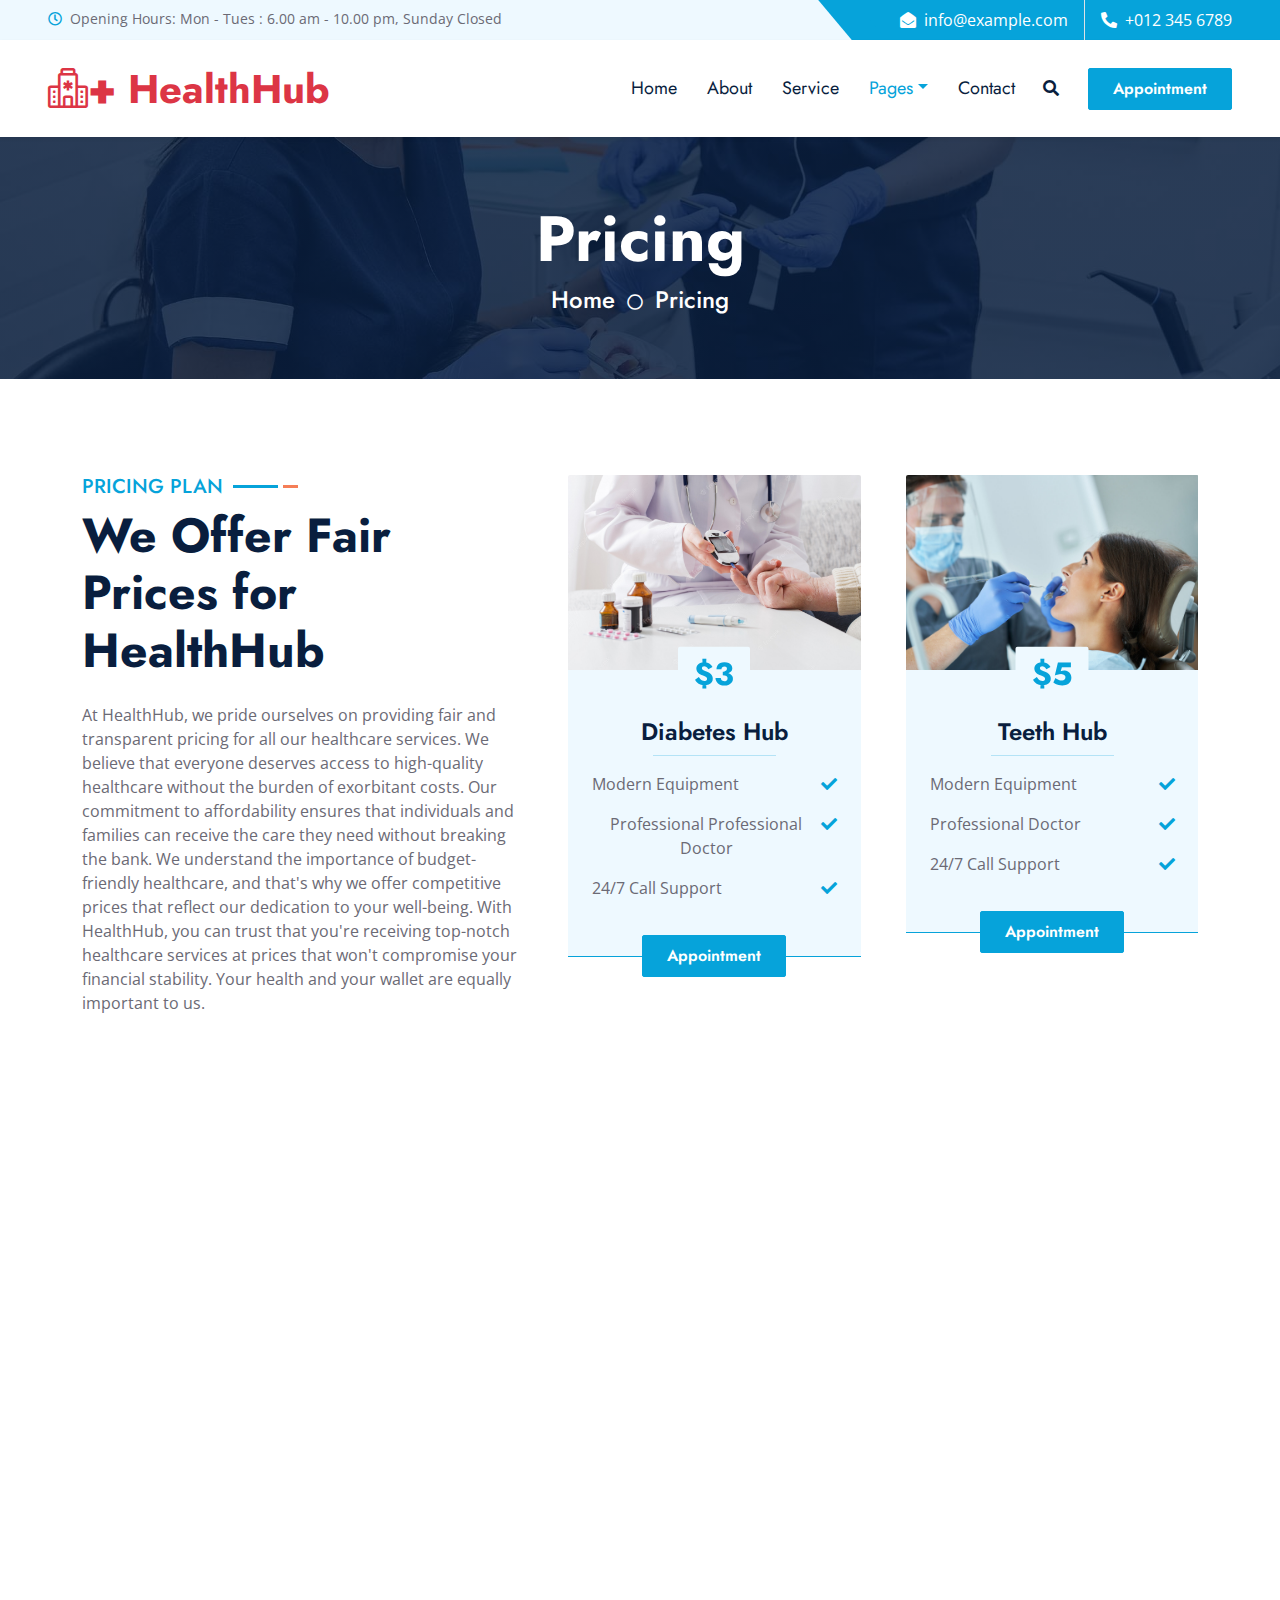
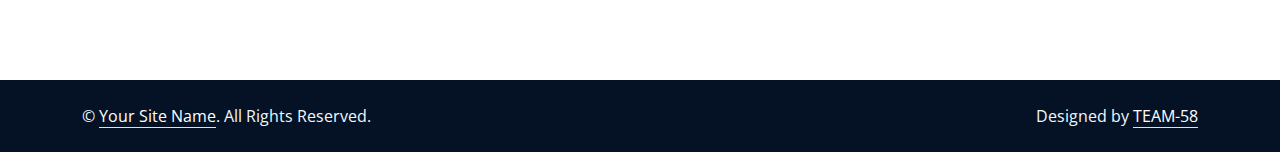
<file: price.html>
<!DOCTYPE html>
<html lang="en">

<head>
    <meta charset="utf-8">
    <title>HEALTH HUB</title>
    <meta content="width=device-width, initial-scale=1.0" name="viewport">
    <meta content="Free HTML Templates" name="keywords">
    <meta content="Free HTML Templates" name="description">

    <!-- Favicon -->
    <link href="img/favicon.ico" rel="icon">

    <!-- Google Web Fonts -->
    <link rel="preconnect" href="https://fonts.gstatic.com">
    <link href="https://fonts.googleapis.com/css2?family=Jost:wght@500;600;700&family=Open+Sans:wght@400;600&display=swap" rel="stylesheet"> 

    <!-- Icon Font Stylesheet -->
    <link href="https://cdnjs.cloudflare.com/ajax/libs/font-awesome/5.10.0/css/all.min.css" rel="stylesheet">
    <link href="https://cdn.jsdelivr.net/npm/bootstrap-icons@1.4.1/font/bootstrap-icons.css" rel="stylesheet">

    <!-- Libraries Stylesheet -->
    <link href="lib/owlcarousel/assets/owl.carousel.min.css" rel="stylesheet">
    <link href="lib/animate/animate.min.css" rel="stylesheet">
    <link href="lib/tempusdominus/css/tempusdominus-bootstrap-4.min.css" rel="stylesheet" />
    <link href="lib/twentytwenty/twentytwenty.css" rel="stylesheet" />

    <!-- Customized Bootstrap Stylesheet -->
    <link href="css/bootstrap.min.css" rel="stylesheet">

    <!-- Template Stylesheet -->
    <link href="css/style.css" rel="stylesheet">
</head>

<body>
    <!-- Spinner Start -->
    <div id="spinner" class="show bg-white position-fixed translate-middle w-100 vh-100 top-50 start-50 d-flex align-items-center justify-content-center">
        <div class="spinner-grow text-primary m-1" role="status">
            <span class="sr-only">Loading...</span>
        </div>
        <div class="spinner-grow text-dark m-1" role="status">
            <span class="sr-only">Loading...</span>
        </div>
        <div class="spinner-grow text-secondary m-1" role="status">
            <span class="sr-only">Loading...</span>
        </div>
    </div>
    <!-- Spinner End -->


    <!-- Topbar Start -->
    <div class="container-fluid bg-light ps-5 pe-0 d-none d-lg-block">
        <div class="row gx-0">
            <div class="col-md-6 text-center text-lg-start mb-2 mb-lg-0">
                <div class="d-inline-flex align-items-center">
                    <small class="py-2"><i class="far fa-clock text-primary me-2"></i>Opening Hours: Mon - Tues : 6.00 am - 10.00 pm, Sunday Closed </small>
                </div>
            </div>
            <div class="col-md-6 text-center text-lg-end">
                <div class="position-relative d-inline-flex align-items-center bg-primary text-white top-shape px-5">
                    <div class="me-3 pe-3 border-end py-2">
                        <p class="m-0"><i class="fa fa-envelope-open me-2"></i>info@example.com</p>
                    </div>
                    <div class="py-2">
                        <p class="m-0"><i class="fa fa-phone-alt me-2"></i>+012 345 6789</p>
                    </div>
                </div>
            </div>
        </div>
    </div>
    <!-- Topbar End -->


    <!-- Navbar Start -->
    <nav class="navbar navbar-expand-lg bg-white navbar-light shadow-sm px-5 py-3 py-lg-0">
        <a href="index.html" class="navbar-brand p-0">
            <h1 class="m-0 text-danger">
                <span class="bi bi-hospital"><strong>+</strong></span> HealthHub
            </h1>
        </a>
        <button class="navbar-toggler" type="button" data-bs-toggle="collapse" data-bs-target="#navbarCollapse">
            <span class="navbar-toggler-icon"></span>
        </button>
        <div class="collapse navbar-collapse" id="navbarCollapse">
            <div class="navbar-nav ms-auto py-0">
                <a href="index.html" class="nav-item nav-link">Home</a>
                <a href="about.html" class="nav-item nav-link">About</a>
                <a href="service.html" class="nav-item nav-link">Service</a>
                <div class="nav-item dropdown">
                    <a href="#" class="nav-link dropdown-toggle active" data-bs-toggle="dropdown">Pages</a>
                    <div class="dropdown-menu m-0">
                        <a href="price.html" class="dropdown-item active">Pricing Plan</a>
                        <a href="team.html" class="dropdown-item">Our Doctors</a>
                        <a href="testimonial.html" class="dropdown-item">Testimonial</a>
                        <a href="appointment.html" class="dropdown-item">Appointment</a>
                        <a href="bio_medicine/index.html" class="dropdown-item">Buy medicine</a>
                    </div>
                </div>
                <a href="contact.html" class="nav-item nav-link">Contact</a>
            </div>
            <button type="button" class="btn text-dark" data-bs-toggle="modal" data-bs-target="#searchModal"><i class="fa fa-search"></i></button>
            <a href="appointment.html" class="btn btn-primary py-2 px-4 ms-3">Appointment</a>
        </div>
    </nav>
    <!-- Navbar End -->


    <!-- Full Screen Search Start -->
    <div class="modal fade" id="searchModal" tabindex="-1">
        <div class="modal-dialog modal-fullscreen">
            <div class="modal-content" style="background: rgba(9, 30, 62, .7);">
                <div class="modal-header border-0">
                    <button type="button" class="btn bg-white btn-close" data-bs-dismiss="modal" aria-label="Close"></button>
                </div>
                <div class="modal-body d-flex align-items-center justify-content-center">
                    <div class="input-group" style="max-width: 600px;">
                        <input type="text" class="form-control bg-transparent border-primary p-3" placeholder="Type search keyword">
                        <button class="btn btn-primary px-4"><i class="bi bi-search"></i></button>
                    </div>
                </div>
            </div>
        </div>
    </div>
    <!-- Full Screen Search End -->


    <!-- Hero Start -->
    <div class="container-fluid bg-primary py-5 hero-header mb-5">
        <div class="row py-3">
            <div class="col-12 text-center">
                <h1 class="display-3 text-white animated zoomIn">Pricing</h1>
                <a href="" class="h4 text-white">Home</a>
                <i class="far fa-circle text-white px-2"></i>
                <a href="" class="h4 text-white">Pricing</a>
            </div>
        </div>
    </div>
    <!-- Hero End -->


    <!-- Pricing Start -->
    <div class="container-fluid py-5 wow fadeInUp" data-wow-delay="0.1s">
        <div class="container">
            <div class="row g-5">
                <div class="col-lg-5">
                    <div class="section-title mb-4">
                        <h5 class="position-relative d-inline-block text-primary text-uppercase">Pricing Plan</h5>
                        <h1 class="display-5 mb-0">We Offer Fair Prices for HealthHub</h1>
                    </div>
                    <p class="mb-4">At HealthHub, we pride ourselves on providing fair and transparent pricing for all our healthcare services. We believe that everyone deserves access to high-quality healthcare without the burden of exorbitant costs. Our commitment to affordability ensures that individuals and families can receive the care they need without breaking the bank. We understand the importance of budget-friendly healthcare, and that's why we offer competitive prices that reflect our dedication to your well-being. With HealthHub, you can trust that you're receiving top-notch healthcare services at prices that won't compromise your financial stability. Your health and your wallet are equally important to us.</p>
                    <h5 class="text-uppercase text-primary wow fadeInUp" data-wow-delay="0.3s">Call for Appointment</h5>
                    <h1 class="wow fadeInUp" data-wow-delay="0.6s">+012 345 6789</h1>
                </div>
                <div class="col-lg-7">
                    <div class="owl-carousel price-carousel wow zoomIn" data-wow-delay="0.9s">
                        <div class="price-item pb-4">
                            <div class="position-relative">
                                <img class="img-fluid rounded-top" src="img/price-1.jpg" alt="">
                                <div class="d-flex align-items-center justify-content-center bg-light rounded pt-2 px-3 position-absolute top-100 start-50 translate-middle" style="z-index: 2;">
                                    <h2 class="text-primary m-0">$3</h2>
                                </div>
                            </div>
                            <div class="position-relative text-center bg-light border-bottom border-primary py-5 p-4">
                                <h4>Diabetes Hub</h4>
                                <hr class="text-primary w-50 mx-auto mt-0">
                                <div class="d-flex justify-content-between mb-3"><span>Modern Equipment</span><i class="fa fa-check text-primary pt-1"></i></div>
                                <div class="d-flex justify-content-between mb-3"><span>Professional Professional Doctor</span><i class="fa fa-check text-primary pt-1"></i></div>
                                <div class="d-flex justify-content-between mb-2"><span>24/7 Call Support</span><i class="fa fa-check text-primary pt-1"></i></div>
                                <a href="appointment.html" class="btn btn-primary py-2 px-4 position-absolute top-100 start-50 translate-middle">Appointment</a>
                            </div>
                        </div>
                        <div class="price-item pb-4">
                            <div class="position-relative">
                                <img class="img-fluid rounded-top" src="img/price-2.jpg" alt="">
                                <div class="d-flex align-items-center justify-content-center bg-light rounded pt-2 px-3 position-absolute top-100 start-50 translate-middle" style="z-index: 2;">
                                    <h2 class="text-primary m-0">$5</h2>
                                </div>
                            </div>
                            <div class="position-relative text-center bg-light border-bottom border-primary py-5 p-4">
                                <h4>Teeth Hub</h4>
                                <hr class="text-primary w-50 mx-auto mt-0">
                                <div class="d-flex justify-content-between mb-3"><span>Modern Equipment</span><i class="fa fa-check text-primary pt-1"></i></div>
                                <div class="d-flex justify-content-between mb-3"><span>Professional Doctor</span><i class="fa fa-check text-primary pt-1"></i></div>
                                <div class="d-flex justify-content-between mb-2"><span>24/7 Call Support</span><i class="fa fa-check text-primary pt-1"></i></div>
                                <a href="appointment.html" class="btn btn-primary py-2 px-4 position-absolute top-100 start-50 translate-middle">Appointment</a>
                            </div>
                        </div>
                        <div class="price-item pb-4">
                            <div class="position-relative">
                                <img class="img-fluid rounded-top" src="img/price-3.jpg" alt="">
                                <div class="d-flex align-items-center justify-content-center bg-light rounded pt-2 px-3 position-absolute top-100 start-50 translate-middle" style="z-index: 2;">
                                    <h2 class="text-primary m-0">$2</h2>
                                </div>
                            </div>
                            <div class="position-relative text-center bg-light border-bottom border-primary py-5 p-4">
                                <h4>Optical Hub</h4>
                                <hr class="text-primary w-50 mx-auto mt-0">
                                <div class="d-flex justify-content-between mb-3"><span>Modern Equipment</span><i class="fa fa-check text-primary pt-1"></i></div>
                                <div class="d-flex justify-content-between mb-3"><span>Professional Professional Doctor</span><i class="fa fa-check text-primary pt-1"></i></div>
                                <div class="d-flex justify-content-between mb-2"><span>24/7 Call Support</span><i class="fa fa-check text-primary pt-1"></i></div>
                                <a href="appointment.html" class="btn btn-primary py-2 px-4 position-absolute top-100 start-50 translate-middle">Appointment</a>
                            </div>
                        </div>
                    </div>
                </div>
            </div>
        </div>
    </div>
    <!-- Pricing End -->
    

    <!-- Newsletter Start -->
    <div class="container-fluid position-relative pt-5 wow fadeInUp" data-wow-delay="0.1s" style="z-index: 1;">
        <div class="container">
            <div class="bg-primary p-5">
                <form class="mx-auto" style="max-width: 600px;">
                    <div class="input-group">
                        <input type="text" class="form-control border-white p-3" placeholder="Your Email">
                        <button class="btn btn-dark px-4">Sign Up</button>
                    </div>
                </form>
            </div>
        </div>
    </div>
    <!-- Newsletter End -->
    

    <!-- Footer Start -->
    <div class="container-fluid bg-dark text-light py-5 wow fadeInUp" data-wow-delay="0.3s" style="margin-top: -75px;">
        <div class="container pt-5">
            <div class="row g-5 pt-4">
                <div class="col-lg-3 col-md-6">
                    <h3 class="text-white mb-4">Quick Links</h3>
                    <div class="d-flex flex-column justify-content-start">
                        <a class="text-light mb-2" href="#"><i class="bi bi-arrow-right text-primary me-2"></i>Home</a>
                        <a class="text-light mb-2" href="#"><i class="bi bi-arrow-right text-primary me-2"></i>About Us</a>
                        <a class="text-light mb-2" href="#"><i class="bi bi-arrow-right text-primary me-2"></i>Our Services</a>
                        <a class="text-light mb-2" href="#"><i class="bi bi-arrow-right text-primary me-2"></i>Latest Blog</a>
                        <a class="text-light" href="#"><i class="bi bi-arrow-right text-primary me-2"></i>Contact Us</a>
                    </div>
                </div>
                <div class="col-lg-3 col-md-6">
                    <h3 class="text-white mb-4">Popular Links</h3>
                    <div class="d-flex flex-column justify-content-start">
                        <a class="text-light mb-2" href="#"><i class="bi bi-arrow-right text-primary me-2"></i>Home</a>
                        <a class="text-light mb-2" href="#"><i class="bi bi-arrow-right text-primary me-2"></i>About Us</a>
                        <a class="text-light mb-2" href="#"><i class="bi bi-arrow-right text-primary me-2"></i>Our Services</a>
                        <a class="text-light mb-2" href="#"><i class="bi bi-arrow-right text-primary me-2"></i>Latest Blog</a>
                        <a class="text-light" href="#"><i class="bi bi-arrow-right text-primary me-2"></i>Contact Us</a>
                    </div>
                </div>
                <div class="col-lg-3 col-md-6">
                    <h3 class="text-white mb-4">Get In Touch</h3>
                    <p class="mb-2"><i class="bi bi-geo-alt text-primary me-2"></i>123 Street, New York, USA</p>
                    <p class="mb-2"><i class="bi bi-envelope-open text-primary me-2"></i>info@example.com</p>
                    <p class="mb-0"><i class="bi bi-telephone text-primary me-2"></i>+012 345 67890</p>
                </div>
                <div class="col-lg-3 col-md-6">
                    <h3 class="text-white mb-4">Follow Us</h3>
                    <div class="d-flex">
                        <a class="btn btn-lg btn-primary btn-lg-square rounded me-2" href="#"><i class="fab fa-twitter fw-normal"></i></a>
                        <a class="btn btn-lg btn-primary btn-lg-square rounded me-2" href="#"><i class="fab fa-facebook-f fw-normal"></i></a>
                        <a class="btn btn-lg btn-primary btn-lg-square rounded me-2" href="#"><i class="fab fa-linkedin-in fw-normal"></i></a>
                        <a class="btn btn-lg btn-primary btn-lg-square rounded" href="#"><i class="fab fa-instagram fw-normal"></i></a>
                    </div>
                </div>
            </div>
        </div>
    </div>
    <div class="container-fluid text-light py-4" style="background: #051225;">
        <div class="container">
            <div class="row g-0">
                <div class="col-md-6 text-center text-md-start">
                    <p class="mb-md-0">&copy; <a class="text-white border-bottom" href="#">Your Site Name</a>. All Rights Reserved.</p>
                </div>
                <div class="col-md-6 text-center text-md-end">
                    <p class="mb-0">Designed by <a class="text-white border-bottom" href="https://htmlcodex.com">TEAM-58</a></p>
                </div>
            </div>
        </div>
    </div>
    <!-- Footer End -->


    <!-- Back to Top -->
    <a href="#" class="btn btn-lg btn-primary btn-lg-square rounded back-to-top"><i class="bi bi-arrow-up"></i></a>


    <!-- JavaScript Libraries -->
    <script src="https://code.jquery.com/jquery-3.4.1.min.js"></script>
    <script src="https://cdn.jsdelivr.net/npm/bootstrap@5.0.0/dist/js/bootstrap.bundle.min.js"></script>
    <script src="lib/wow/wow.min.js"></script>
    <script src="lib/easing/easing.min.js"></script>
    <script src="lib/waypoints/waypoints.min.js"></script>
    <script src="lib/owlcarousel/owl.carousel.min.js"></script>
    <script src="lib/tempusdominus/js/moment.min.js"></script>
    <script src="lib/tempusdominus/js/moment-timezone.min.js"></script>
    <script src="lib/tempusdominus/js/tempusdominus-bootstrap-4.min.js"></script>
    <script src="lib/twentytwenty/jquery.event.move.js"></script>
    <script src="lib/twentytwenty/jquery.twentytwenty.js"></script>

    <!-- Template Javascript -->
    <script src="js/main.js"></script>
</body>

</html>
</file>
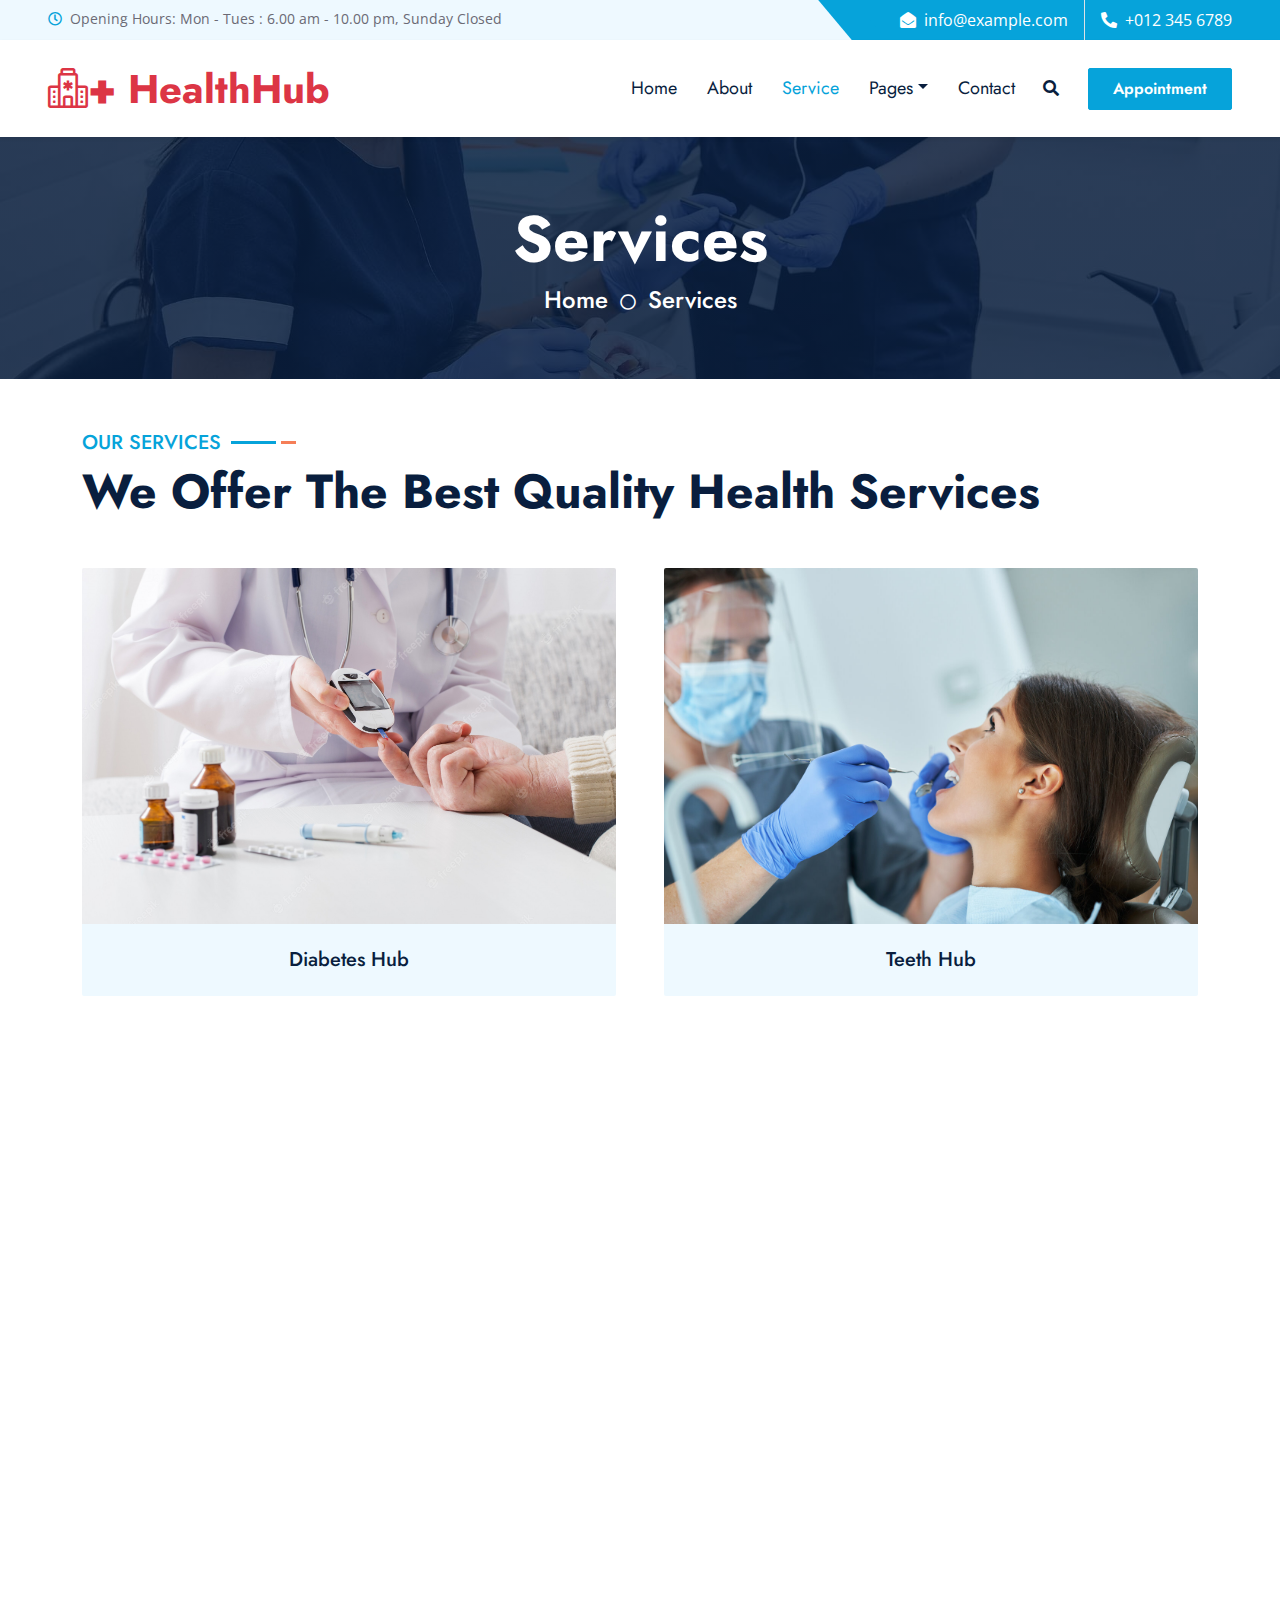
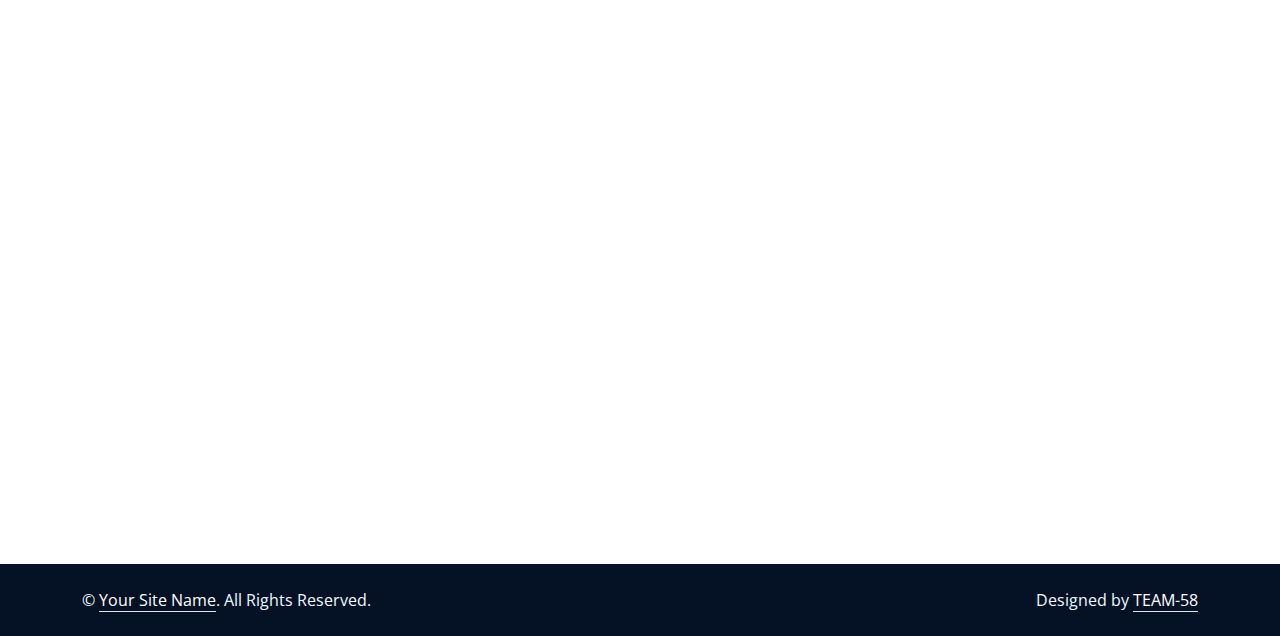
<file: service.html>
<!DOCTYPE html>
<html lang="en">

<head>
    <meta charset="utf-8">
    <title>HEALTH HUB</title>
    <meta content="width=device-width, initial-scale=1.0" name="viewport">
    <meta content="Free HTML Templates" name="keywords">
    <meta content="Free HTML Templates" name="description">

    <!-- Favicon -->
    <link href="img/favicon.ico" rel="icon">

    <!-- Google Web Fonts -->
    <link rel="preconnect" href="https://fonts.gstatic.com">
    <link href="https://fonts.googleapis.com/css2?family=Jost:wght@500;600;700&family=Open+Sans:wght@400;600&display=swap" rel="stylesheet"> 

    <!-- Icon Font Stylesheet -->
    <link href="https://cdnjs.cloudflare.com/ajax/libs/font-awesome/5.10.0/css/all.min.css" rel="stylesheet">
    <link href="https://cdn.jsdelivr.net/npm/bootstrap-icons@1.4.1/font/bootstrap-icons.css" rel="stylesheet">

    <!-- Libraries Stylesheet -->
    <link href="lib/owlcarousel/assets/owl.carousel.min.css" rel="stylesheet">
    <link href="lib/animate/animate.min.css" rel="stylesheet">
    <link href="lib/tempusdominus/css/tempusdominus-bootstrap-4.min.css" rel="stylesheet" />
    <link href="lib/twentytwenty/twentytwenty.css" rel="stylesheet" />

    <!-- Customized Bootstrap Stylesheet -->
    <link href="css/bootstrap.min.css" rel="stylesheet">

    <!-- Template Stylesheet -->
    <link href="css/style.css" rel="stylesheet">
</head>

<body>
    <!-- Spinner Start -->
    <div id="spinner" class="show bg-white position-fixed translate-middle w-100 vh-100 top-50 start-50 d-flex align-items-center justify-content-center">
        <div class="spinner-grow text-primary m-1" role="status">
            <span class="sr-only">Loading...</span>
        </div>
        <div class="spinner-grow text-dark m-1" role="status">
            <span class="sr-only">Loading...</span>
        </div>
        <div class="spinner-grow text-secondary m-1" role="status">
            <span class="sr-only">Loading...</span>
        </div>
    </div>
    <!-- Spinner End -->


    <!-- Topbar Start -->
    <div class="container-fluid bg-light ps-5 pe-0 d-none d-lg-block">
        <div class="row gx-0">
            <div class="col-md-6 text-center text-lg-start mb-2 mb-lg-0">
                <div class="d-inline-flex align-items-center">
                    <small class="py-2"><i class="far fa-clock text-primary me-2"></i>Opening Hours: Mon - Tues : 6.00 am - 10.00 pm, Sunday Closed </small>
                </div>
            </div>
            <div class="col-md-6 text-center text-lg-end">
                <div class="position-relative d-inline-flex align-items-center bg-primary text-white top-shape px-5">
                    <div class="me-3 pe-3 border-end py-2">
                        <p class="m-0"><i class="fa fa-envelope-open me-2"></i>info@example.com</p>
                    </div>
                    <div class="py-2">
                        <p class="m-0"><i class="fa fa-phone-alt me-2"></i>+012 345 6789</p>
                    </div>
                </div>
            </div>
        </div>
    </div>
    <!-- Topbar End -->


    <!-- Navbar Start -->
    <nav class="navbar navbar-expand-lg bg-white navbar-light shadow-sm px-5 py-3 py-lg-0">
        <a href="index.html" class="navbar-brand p-0">
            <h1 class="m-0 text-danger">
                <span class="bi bi-hospital"><strong>+</strong></span> HealthHub
            </h1>
        </a>
        <button class="navbar-toggler" type="button" data-bs-toggle="collapse" data-bs-target="#navbarCollapse">
            <span class="navbar-toggler-icon"></span>
        </button>
        <div class="collapse navbar-collapse" id="navbarCollapse">
            <div class="navbar-nav ms-auto py-0">
                <a href="index.html" class="nav-item nav-link">Home</a>
                <a href="about.html" class="nav-item nav-link">About</a>
                <a href="service.html" class="nav-item nav-link active">Service</a>
                <div class="nav-item dropdown">
                    <a href="#" class="nav-link dropdown-toggle" data-bs-toggle="dropdown">Pages</a>
                    <div class="dropdown-menu m-0">
                        <a href="price.html" class="dropdown-item">Pricing Plan</a>
                        <a href="team.html" class="dropdown-item">Our Doctors</a>
                        <a href="testimonial.html" class="dropdown-item">Testimonial</a>
                        <a href="appointment.html" class="dropdown-item">Appointment</a>
                        <a href="bio_medicine/index.html" class="dropdown-item">Buy medicine</a>
                    </div>
                </div>
                <a href="contact.html" class="nav-item nav-link">Contact</a>
            </div>
            <button type="button" class="btn text-dark" data-bs-toggle="modal" data-bs-target="#searchModal"><i class="fa fa-search"></i></button>
            <a href="appointment.html" class="btn btn-primary py-2 px-4 ms-3">Appointment</a>
        </div>
    </nav>
    <!-- Navbar End -->


    <!-- Full Screen Search Start -->
    <div class="modal fade" id="searchModal" tabindex="-1">
        <div class="modal-dialog modal-fullscreen">
            <div class="modal-content" style="background: rgba(9, 30, 62, .7);">
                <div class="modal-header border-0">
                    <button type="button" class="btn bg-white btn-close" data-bs-dismiss="modal" aria-label="Close"></button>
                </div>
                <div class="modal-body d-flex align-items-center justify-content-center">
                    <div class="input-group" style="max-width: 600px;">
                        <input type="text" class="form-control bg-transparent border-primary p-3" placeholder="Type search keyword">
                        <button class="btn btn-primary px-4"><i class="bi bi-search"></i></button>
                    </div>
                </div>
            </div>
        </div>
    </div>
    <!-- Full Screen Search End -->


    <!-- Hero Start -->
    <div class="container-fluid bg-primary py-5 hero-header mb-5">
        <div class="row py-3">
            <div class="col-12 text-center">
                <h1 class="display-3 text-white animated zoomIn">Services</h1>
                <a href="" class="h4 text-white">Home</a>
                <i class="far fa-circle text-white px-2"></i>
                <a href="" class="h4 text-white">Services</a>
            </div>
        </div>
    </div>
    <!-- Hero End -->


    <!-- Service Start -->
    <div class="container-fluid py-1 wow fadeInUp" data-wow-delay="0.1s">
        <div class="container">
                <div class="col-lg-15">
                    <div class="section-title mb-5">
                        <h5 class="position-relative d-inline-block text-primary text-uppercase">Our Services</h5>
                        <h1 class="display-5 mb-0">We Offer The Best Quality Health Services</h1>
                    </div>
                    <div class="row g-5">
                        <div class="col-md-6 service-item wow zoomIn" data-wow-delay="0.6s">
                            <div class="rounded-top overflow-hidden">
                                <img class="img-fluid" src="img/price-1.jpg" alt="">
                            </div>
                            <div class="position-relative bg-light rounded-bottom text-center p-4">
                                <h5 class="m-0">Diabetes Hub</h5>
                            </div>
                        </div>
                        <div class="col-md-6 service-item wow zoomIn" data-wow-delay="0.9s">
                            <div class="rounded-top overflow-hidden">
                                <img class="img-fluid" src="img/price-2.jpg" alt="">
                            </div>
                            <div class="position-relative bg-light rounded-bottom text-center p-4">
                                <h5 class="m-0">Teeth Hub</h5>
                            </div>
                        </div>
                        <div class="col-md-6 service-item wow zoomIn" data-wow-delay="0.9s">
                            <div class="rounded-top overflow-hidden">
                                <img class="img-fluid" src="img/price-3.jpg" alt="">
                            </div>
                            <div class="position-relative bg-light rounded-bottom text-center p-4">
                                <h5 class="m-0">Optical Hub</h5>
                            </div>
                        </div>
                    </div>
                </div>
            </div>
                <div class="col-lg-15 service-item wow zoomIn" data-wow-delay="0.9s">
                    <div class="position-relative bg-primary rounded h-100 d-flex flex-column align-items-center justify-content-center text-center p-9">
                        <h3 class="text-white mb-3">Make Appointment</h3>
                        <p class="text-white mb-3">"Conveniently schedule your appointment with us today. Our user-friendly appointment system allows you to choose your preferred date and time, ensuring your visit fits seamlessly into your schedule. Whether it's a medical checkup, consultation, or any other service, booking with us is quick and hassle-free. Take the first step towards better health by making an appointment with our experienced and caring professionals."</p>
                        <h2 class="text-white mb-0">+012 345 6789</h2>
                    </div>
                </div>
            </div>
        </div>
    </div>
    <!-- Service End -->
    

    <!-- Newsletter Start -->
    <div class="container-fluid position-relative pt-5 wow fadeInUp" data-wow-delay="0.1s" style="z-index: 1;">
        <div class="container">
            <div class="bg-primary p-5">
                <form class="mx-auto" style="max-width: 600px;">
                    <div class="input-group">
                        <input type="text" class="form-control border-white p-3" placeholder="Your Email">
                        <button class="btn btn-dark px-4">Sign Up</button>
                    </div>
                </form>
            </div>
        </div>
    </div>
    <!-- Newsletter End -->
    

    <!-- Footer Start -->
    <div class="container-fluid bg-dark text-light py-5 wow fadeInUp" data-wow-delay="0.3s" style="margin-top: -75px;">
        <div class="container pt-5">
            <div class="row g-5 pt-4">
                <div class="col-lg-3 col-md-6">
                    <h3 class="text-white mb-4">Quick Links</h3>
                    <div class="d-flex flex-column justify-content-start">
                        <a class="text-light mb-2" href="#"><i class="bi bi-arrow-right text-primary me-2"></i>Home</a>
                        <a class="text-light mb-2" href="#"><i class="bi bi-arrow-right text-primary me-2"></i>About Us</a>
                        <a class="text-light mb-2" href="#"><i class="bi bi-arrow-right text-primary me-2"></i>Our Services</a>
                        <a class="text-light mb-2" href="#"><i class="bi bi-arrow-right text-primary me-2"></i>Latest Blog</a>
                        <a class="text-light" href="#"><i class="bi bi-arrow-right text-primary me-2"></i>Contact Us</a>
                    </div>
                </div>
                <div class="col-lg-3 col-md-6">
                    <h3 class="text-white mb-4">Popular Links</h3>
                    <div class="d-flex flex-column justify-content-start">
                        <a class="text-light mb-2" href="#"><i class="bi bi-arrow-right text-primary me-2"></i>Home</a>
                        <a class="text-light mb-2" href="#"><i class="bi bi-arrow-right text-primary me-2"></i>About Us</a>
                        <a class="text-light mb-2" href="#"><i class="bi bi-arrow-right text-primary me-2"></i>Our Services</a>
                        <a class="text-light mb-2" href="#"><i class="bi bi-arrow-right text-primary me-2"></i>Latest Blog</a>
                        <a class="text-light" href="#"><i class="bi bi-arrow-right text-primary me-2"></i>Contact Us</a>
                    </div>
                </div>
                <div class="col-lg-3 col-md-6">
                    <h3 class="text-white mb-4">Get In Touch</h3>
                    <p class="mb-2"><i class="bi bi-geo-alt text-primary me-2"></i>123 Street, New York, USA</p>
                    <p class="mb-2"><i class="bi bi-envelope-open text-primary me-2"></i>info@example.com</p>
                    <p class="mb-0"><i class="bi bi-telephone text-primary me-2"></i>+012 345 67890</p>
                </div>
                <div class="col-lg-3 col-md-6">
                    <h3 class="text-white mb-4">Follow Us</h3>
                    <div class="d-flex">
                        <a class="btn btn-lg btn-primary btn-lg-square rounded me-2" href="#"><i class="fab fa-twitter fw-normal"></i></a>
                        <a class="btn btn-lg btn-primary btn-lg-square rounded me-2" href="#"><i class="fab fa-facebook-f fw-normal"></i></a>
                        <a class="btn btn-lg btn-primary btn-lg-square rounded me-2" href="#"><i class="fab fa-linkedin-in fw-normal"></i></a>
                        <a class="btn btn-lg btn-primary btn-lg-square rounded" href="#"><i class="fab fa-instagram fw-normal"></i></a>
                    </div>
                </div>
            </div>
        </div>
    </div>
    <div class="container-fluid text-light py-4" style="background: #051225;">
        <div class="container">
            <div class="row g-0">
                <div class="col-md-6 text-center text-md-start">
                    <p class="mb-md-0">&copy; <a class="text-white border-bottom" href="#">Your Site Name</a>. All Rights Reserved.</p>
                </div>
                <div class="col-md-6 text-center text-md-end">
                    <p class="mb-0">Designed by <a class="text-white border-bottom" href="https://htmlcodex.com">TEAM-58</a></p>
                </div>
            </div>
        </div>
    </div>
    <!-- Footer End -->


    <!-- Back to Top -->
    <a href="#" class="btn btn-lg btn-primary btn-lg-square rounded back-to-top"><i class="bi bi-arrow-up"></i></a>


    <!-- JavaScript Libraries -->
    <script src="https://code.jquery.com/jquery-3.4.1.min.js"></script>
    <script src="https://cdn.jsdelivr.net/npm/bootstrap@5.0.0/dist/js/bootstrap.bundle.min.js"></script>
    <script src="lib/wow/wow.min.js"></script>
    <script src="lib/easing/easing.min.js"></script>
    <script src="lib/waypoints/waypoints.min.js"></script>
    <script src="lib/owlcarousel/owl.carousel.min.js"></script>
    <script src="lib/tempusdominus/js/moment.min.js"></script>
    <script src="lib/tempusdominus/js/moment-timezone.min.js"></script>
    <script src="lib/tempusdominus/js/tempusdominus-bootstrap-4.min.js"></script>
    <script src="lib/twentytwenty/jquery.event.move.js"></script>
    <script src="lib/twentytwenty/jquery.twentytwenty.js"></script>

    <!-- Template Javascript -->
    <script src="js/main.js"></script>
</body>

</html>
</file>
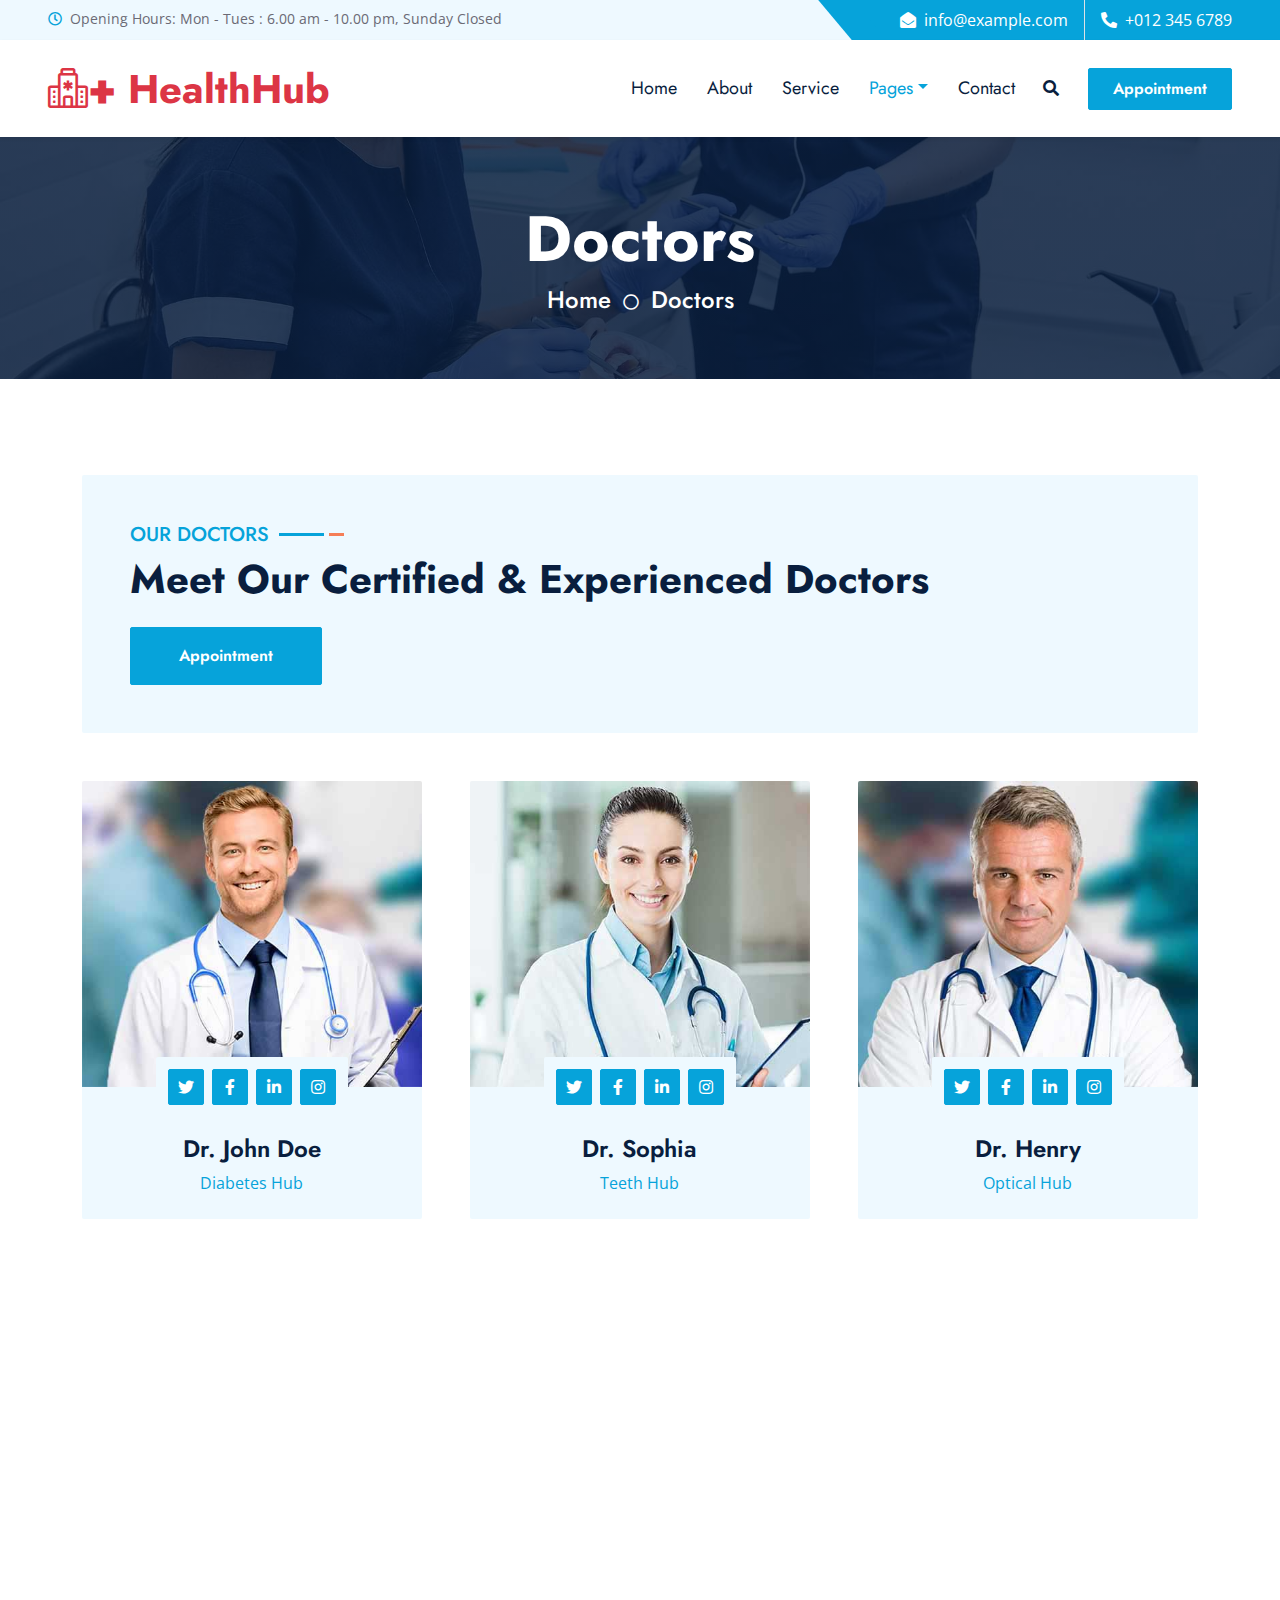
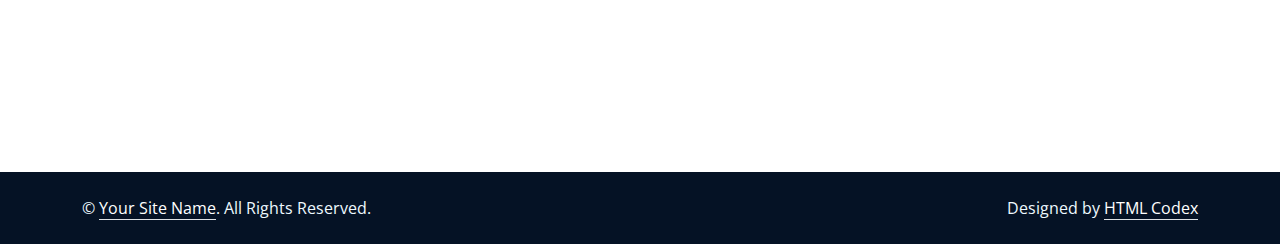
<file: team.html>
<!DOCTYPE html>
<html lang="en">

<head>
    <meta charset="utf-8">
    <title>HEALTH HUB</title>
    <meta content="width=device-width, initial-scale=1.0" name="viewport">
    <meta content="Free HTML Templates" name="keywords">
    <meta content="Free HTML Templates" name="description">

    <!-- Favicon -->
    <link href="img/favicon.ico" rel="icon">

    <!-- Google Web Fonts -->
    <link rel="preconnect" href="https://fonts.gstatic.com">
    <link href="https://fonts.googleapis.com/css2?family=Jost:wght@500;600;700&family=Open+Sans:wght@400;600&display=swap" rel="stylesheet"> 

    <!-- Icon Font Stylesheet -->
    <link href="https://cdnjs.cloudflare.com/ajax/libs/font-awesome/5.10.0/css/all.min.css" rel="stylesheet">
    <link href="https://cdn.jsdelivr.net/npm/bootstrap-icons@1.4.1/font/bootstrap-icons.css" rel="stylesheet">

    <!-- Libraries Stylesheet -->
    <link href="lib/owlcarousel/assets/owl.carousel.min.css" rel="stylesheet">
    <link href="lib/animate/animate.min.css" rel="stylesheet">
    <link href="lib/tempusdominus/css/tempusdominus-bootstrap-4.min.css" rel="stylesheet" />
    <link href="lib/twentytwenty/twentytwenty.css" rel="stylesheet" />

    <!-- Customized Bootstrap Stylesheet -->
    <link href="css/bootstrap.min.css" rel="stylesheet">

    <!-- Template Stylesheet -->
    <link href="css/style.css" rel="stylesheet">
</head>

<body>
    <!-- Spinner Start -->
    <div id="spinner" class="show bg-white position-fixed translate-middle w-100 vh-100 top-50 start-50 d-flex align-items-center justify-content-center">
        <div class="spinner-grow text-primary m-1" role="status">
            <span class="sr-only">Loading...</span>
        </div>
        <div class="spinner-grow text-dark m-1" role="status">
            <span class="sr-only">Loading...</span>
        </div>
        <div class="spinner-grow text-secondary m-1" role="status">
            <span class="sr-only">Loading...</span>
        </div>
    </div>
    <!-- Spinner End -->


    <!-- Topbar Start -->
    <div class="container-fluid bg-light ps-5 pe-0 d-none d-lg-block">
        <div class="row gx-0">
            <div class="col-md-6 text-center text-lg-start mb-2 mb-lg-0">
                <div class="d-inline-flex align-items-center">
                    <small class="py-2"><i class="far fa-clock text-primary me-2"></i>Opening Hours: Mon - Tues : 6.00 am - 10.00 pm, Sunday Closed </small>
                </div>
            </div>
            <div class="col-md-6 text-center text-lg-end">
                <div class="position-relative d-inline-flex align-items-center bg-primary text-white top-shape px-5">
                    <div class="me-3 pe-3 border-end py-2">
                        <p class="m-0"><i class="fa fa-envelope-open me-2"></i>info@example.com</p>
                    </div>
                    <div class="py-2">
                        <p class="m-0"><i class="fa fa-phone-alt me-2"></i>+012 345 6789</p>
                    </div>
                </div>
            </div>
        </div>
    </div>
    <!-- Topbar End -->


    <!-- Navbar Start -->
    <nav class="navbar navbar-expand-lg bg-white navbar-light shadow-sm px-5 py-3 py-lg-0">
        <a href="index.html" class="navbar-brand p-0">
            <h1 class="m-0 text-danger">
                <span class="bi bi-hospital"><strong>+</strong></span> HealthHub
            </h1>
        </a>
        <button class="navbar-toggler" type="button" data-bs-toggle="collapse" data-bs-target="#navbarCollapse">
            <span class="navbar-toggler-icon"></span>
        </button>
        <div class="collapse navbar-collapse" id="navbarCollapse">
            <div class="navbar-nav ms-auto py-0">
                <a href="index.html" class="nav-item nav-link">Home</a>
                <a href="about.html" class="nav-item nav-link">About</a>
                <a href="service.html" class="nav-item nav-link">Service</a>
                <div class="nav-item dropdown">
                    <a href="#" class="nav-link dropdown-toggle active" data-bs-toggle="dropdown">Pages</a>
                    <div class="dropdown-menu m-0">
                        <a href="price.html" class="dropdown-item">Pricing Plan</a>
                        <a href="team.html" class="dropdown-item active">Our Doctors</a>
                        <a href="testimonial.html" class="dropdown-item">Testimonial</a>
                        <a href="appointment.html" class="dropdown-item">Appointment</a>
                        <a href="bio_medicine/index.html" class="dropdown-item">Buy medicine</a>
                    </div>
                </div>
                <a href="contact.html" class="nav-item nav-link">Contact</a>
            </div>
            <button type="button" class="btn text-dark" data-bs-toggle="modal" data-bs-target="#searchModal"><i class="fa fa-search"></i></button>
            <a href="appointment.html" class="btn btn-primary py-2 px-4 ms-3">Appointment</a>
        </div>
    </nav>
    <!-- Navbar End -->


    <!-- Full Screen Search Start -->
    <div class="modal fade" id="searchModal" tabindex="-1">
        <div class="modal-dialog modal-fullscreen">
            <div class="modal-content" style="background: rgba(9, 30, 62, .7);">
                <div class="modal-header border-0">
                    <button type="button" class="btn bg-white btn-close" data-bs-dismiss="modal" aria-label="Close"></button>
                </div>
                <div class="modal-body d-flex align-items-center justify-content-center">
                    <div class="input-group" style="max-width: 600px;">
                        <input type="text" class="form-control bg-transparent border-primary p-3" placeholder="Type search keyword">
                        <button class="btn btn-primary px-4"><i class="bi bi-search"></i></button>
                    </div>
                </div>
            </div>
        </div>
    </div>
    <!-- Full Screen Search End -->


    <!-- Hero Start -->
    <div class="container-fluid bg-primary py-5 hero-header mb-5">
        <div class="row py-3">
            <div class="col-12 text-center">
                <h1 class="display-3 text-white animated zoomIn">Doctors</h1>
                <a href="" class="h4 text-white">Home</a>
                <i class="far fa-circle text-white px-2"></i>
                <a href="" class="h4 text-white">Doctors</a>
            </div>
        </div>
    </div>
    <!-- Hero End -->


    <!-- Team Start -->
    <div class="container-fluid py-5">
        <div class="container">
            <div class="row g-5">
                <div class="col-lg-15 wow slideInUp" data-wow-delay="0.1s">
                    <div class="section-title bg-light rounded h-100 p-5">
                        <h5 class="position-relative d-inline-block text-primary text-uppercase">Our Doctors</h5>
                        <h1 class="display-6 mb-4">Meet Our Certified & Experienced Doctors</h1>
                        <a href="appointment.html" class="btn btn-primary py-3 px-5">Appointment</a>
                    </div>
                </div>
                <div class="col-lg-4 wow slideInUp" data-wow-delay="0.3s">
                    <div class="team-item">
                        <div class="position-relative rounded-top" style="z-index: 1;">
                            <img class="img-fluid rounded-top w-100" src="img/team-1.jpg" alt="">
                            <div class="position-absolute top-100 start-50 translate-middle bg-light rounded p-2 d-flex">
                                <a class="btn btn-primary btn-square m-1" href="#"><i class="fab fa-twitter fw-normal"></i></a>
                                <a class="btn btn-primary btn-square m-1" href="#"><i class="fab fa-facebook-f fw-normal"></i></a>
                                <a class="btn btn-primary btn-square m-1" href="#"><i class="fab fa-linkedin-in fw-normal"></i></a>
                                <a class="btn btn-primary btn-square m-1" href="#"><i class="fab fa-instagram fw-normal"></i></a>
                            </div>
                        </div>
                        <div class="team-text position-relative bg-light text-center rounded-bottom p-4 pt-5">
                            <h4 class="mb-2">Dr. John Doe</h4>
                            <p class="text-primary mb-0">Diabetes Hub</p>
                        </div>
                    </div>
                </div>
                <div class="col-lg-4 wow slideInUp" data-wow-delay="0.6s">
                    <div class="team-item">
                        <div class="position-relative rounded-top" style="z-index: 1;">
                            <img class="img-fluid rounded-top w-100" src="img/team-2.jpg" alt="">
                            <div class="position-absolute top-100 start-50 translate-middle bg-light rounded p-2 d-flex">
                                <a class="btn btn-primary btn-square m-1" href="#"><i class="fab fa-twitter fw-normal"></i></a>
                                <a class="btn btn-primary btn-square m-1" href="#"><i class="fab fa-facebook-f fw-normal"></i></a>
                                <a class="btn btn-primary btn-square m-1" href="#"><i class="fab fa-linkedin-in fw-normal"></i></a>
                                <a class="btn btn-primary btn-square m-1" href="#"><i class="fab fa-instagram fw-normal"></i></a>
                            </div>
                        </div>
                        <div class="team-text position-relative bg-light text-center rounded-bottom p-4 pt-5">
                            <h4 class="mb-2">Dr. Sophia</h4>
                            <p class="text-primary mb-0">Teeth Hub</p>
                        </div>
                    </div>
                </div>
                <div class="col-lg-4 wow slideInUp" data-wow-delay="0.1s">
                    <div class="team-item">
                        <div class="position-relative rounded-top" style="z-index: 1;">
                            <img class="img-fluid rounded-top w-100" src="img/team-3.jpg" alt="">
                            <div class="position-absolute top-100 start-50 translate-middle bg-light rounded p-2 d-flex">
                                <a class="btn btn-primary btn-square m-1" href="#"><i class="fab fa-twitter fw-normal"></i></a>
                                <a class="btn btn-primary btn-square m-1" href="#"><i class="fab fa-facebook-f fw-normal"></i></a>
                                <a class="btn btn-primary btn-square m-1" href="#"><i class="fab fa-linkedin-in fw-normal"></i></a>
                                <a class="btn btn-primary btn-square m-1" href="#"><i class="fab fa-instagram fw-normal"></i></a>
                            </div>
                        </div>
                        <div class="team-text position-relative bg-light text-center rounded-bottom p-4 pt-5">
                            <h4 class="mb-2">Dr. Henry</h4>
                            <p class="text-primary mb-0">Optical Hub</p>
                        </div>
                    </div>
                </div>
            </div>
        </div>
    </div>
    <!-- Team End -->
    

    <!-- Newsletter Start -->
    <div class="container-fluid position-relative pt-5 wow fadeInUp" data-wow-delay="0.1s" style="z-index: 1;">
        <div class="container">
            <div class="bg-primary p-5">
                <form class="mx-auto" style="max-width: 600px;">
                    <div class="input-group">
                        <input type="text" class="form-control border-white p-3" placeholder="Your Email">
                        <button class="btn btn-dark px-4">Sign Up</button>
                    </div>
                </form>
            </div>
        </div>
    </div>
    <!-- Newsletter End -->
    

    <!-- Footer Start -->
    <div class="container-fluid bg-dark text-light py-5 wow fadeInUp" data-wow-delay="0.3s" style="margin-top: -75px;">
        <div class="container pt-5">
            <div class="row g-5 pt-4">
                <div class="col-lg-3 col-md-6">
                    <h3 class="text-white mb-4">Quick Links</h3>
                    <div class="d-flex flex-column justify-content-start">
                        <a class="text-light mb-2" href="#"><i class="bi bi-arrow-right text-primary me-2"></i>Home</a>
                        <a class="text-light mb-2" href="#"><i class="bi bi-arrow-right text-primary me-2"></i>About Us</a>
                        <a class="text-light mb-2" href="#"><i class="bi bi-arrow-right text-primary me-2"></i>Our Services</a>
                        <a class="text-light mb-2" href="#"><i class="bi bi-arrow-right text-primary me-2"></i>Latest Blog</a>
                        <a class="text-light" href="#"><i class="bi bi-arrow-right text-primary me-2"></i>Contact Us</a>
                    </div>
                </div>
                <div class="col-lg-3 col-md-6">
                    <h3 class="text-white mb-4">Popular Links</h3>
                    <div class="d-flex flex-column justify-content-start">
                        <a class="text-light mb-2" href="#"><i class="bi bi-arrow-right text-primary me-2"></i>Home</a>
                        <a class="text-light mb-2" href="#"><i class="bi bi-arrow-right text-primary me-2"></i>About Us</a>
                        <a class="text-light mb-2" href="#"><i class="bi bi-arrow-right text-primary me-2"></i>Our Services</a>
                        <a class="text-light mb-2" href="#"><i class="bi bi-arrow-right text-primary me-2"></i>Latest Blog</a>
                        <a class="text-light" href="#"><i class="bi bi-arrow-right text-primary me-2"></i>Contact Us</a>
                    </div>
                </div>
                <div class="col-lg-3 col-md-6">
                    <h3 class="text-white mb-4">Get In Touch</h3>
                    <p class="mb-2"><i class="bi bi-geo-alt text-primary me-2"></i>123 Street, New York, USA</p>
                    <p class="mb-2"><i class="bi bi-envelope-open text-primary me-2"></i>info@example.com</p>
                    <p class="mb-0"><i class="bi bi-telephone text-primary me-2"></i>+012 345 67890</p>
                </div>
                <div class="col-lg-3 col-md-6">
                    <h3 class="text-white mb-4">Follow Us</h3>
                    <div class="d-flex">
                        <a class="btn btn-lg btn-primary btn-lg-square rounded me-2" href="#"><i class="fab fa-twitter fw-normal"></i></a>
                        <a class="btn btn-lg btn-primary btn-lg-square rounded me-2" href="#"><i class="fab fa-facebook-f fw-normal"></i></a>
                        <a class="btn btn-lg btn-primary btn-lg-square rounded me-2" href="#"><i class="fab fa-linkedin-in fw-normal"></i></a>
                        <a class="btn btn-lg btn-primary btn-lg-square rounded" href="#"><i class="fab fa-instagram fw-normal"></i></a>
                    </div>
                </div>
            </div>
        </div>
    </div>
    <div class="container-fluid text-light py-4" style="background: #051225;">
        <div class="container">
            <div class="row g-0">
                <div class="col-md-6 text-center text-md-start">
                    <p class="mb-md-0">&copy; <a class="text-white border-bottom" href="#">Your Site Name</a>. All Rights Reserved.</p>
                </div>
                <div class="col-md-6 text-center text-md-end">
                    <p class="mb-0">Designed by <a class="text-white border-bottom" href="https://htmlcodex.com">HTML Codex</a></p>
                </div>
            </div>
        </div>
    </div>
    <!-- Footer End -->


    <!-- Back to Top -->
    <a href="#" class="btn btn-lg btn-primary btn-lg-square rounded back-to-top"><i class="bi bi-arrow-up"></i></a>


    <!-- JavaScript Libraries -->
    <script src="https://code.jquery.com/jquery-3.4.1.min.js"></script>
    <script src="https://cdn.jsdelivr.net/npm/bootstrap@5.0.0/dist/js/bootstrap.bundle.min.js"></script>
    <script src="lib/wow/wow.min.js"></script>
    <script src="lib/easing/easing.min.js"></script>
    <script src="lib/waypoints/waypoints.min.js"></script>
    <script src="lib/owlcarousel/owl.carousel.min.js"></script>
    <script src="lib/tempusdominus/js/moment.min.js"></script>
    <script src="lib/tempusdominus/js/moment-timezone.min.js"></script>
    <script src="lib/tempusdominus/js/tempusdominus-bootstrap-4.min.js"></script>
    <script src="lib/twentytwenty/jquery.event.move.js"></script>
    <script src="lib/twentytwenty/jquery.twentytwenty.js"></script>

    <!-- Template Javascript -->
    <script src="js/main.js"></script>
</body>

</html>
</file>
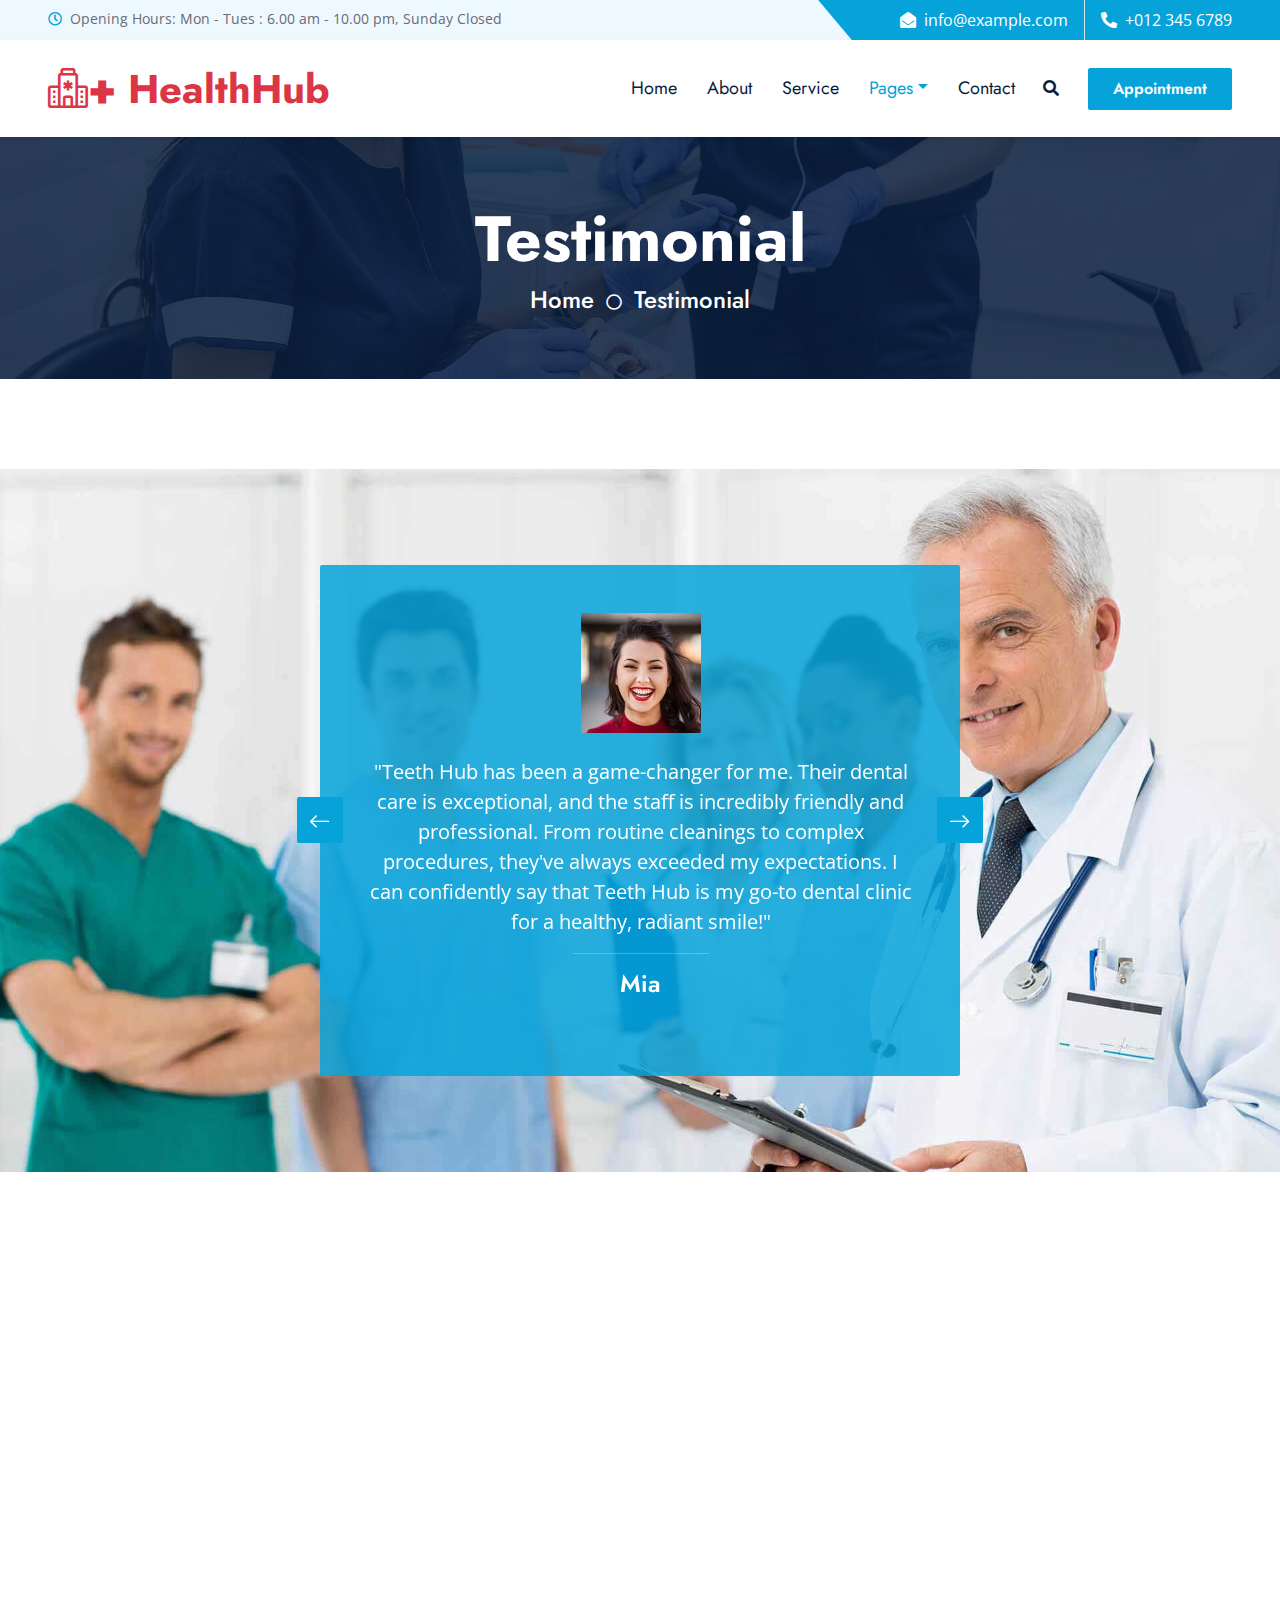
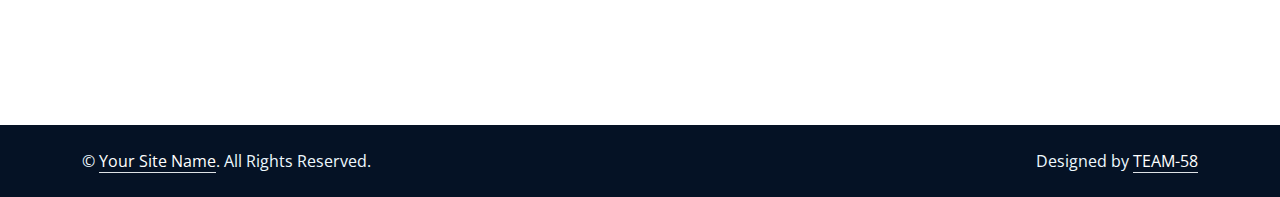
<file: testimonial.html>
<!DOCTYPE html>
<html lang="en">

<head>
    <meta charset="utf-8">
    <title>HEALTH HUB</title>
    <meta content="width=device-width, initial-scale=1.0" name="viewport">
    <meta content="Free HTML Templates" name="keywords">
    <meta content="Free HTML Templates" name="description">

    <!-- Favicon -->
    <link href="img/favicon.ico" rel="icon">

    <!-- Google Web Fonts -->
    <link rel="preconnect" href="https://fonts.gstatic.com">
    <link href="https://fonts.googleapis.com/css2?family=Jost:wght@500;600;700&family=Open+Sans:wght@400;600&display=swap" rel="stylesheet"> 

    <!-- Icon Font Stylesheet -->
    <link href="https://cdnjs.cloudflare.com/ajax/libs/font-awesome/5.10.0/css/all.min.css" rel="stylesheet">
    <link href="https://cdn.jsdelivr.net/npm/bootstrap-icons@1.4.1/font/bootstrap-icons.css" rel="stylesheet">

    <!-- Libraries Stylesheet -->
    <link href="lib/owlcarousel/assets/owl.carousel.min.css" rel="stylesheet">
    <link href="lib/animate/animate.min.css" rel="stylesheet">
    <link href="lib/tempusdominus/css/tempusdominus-bootstrap-4.min.css" rel="stylesheet" />
    <link href="lib/twentytwenty/twentytwenty.css" rel="stylesheet" />

    <!-- Customized Bootstrap Stylesheet -->
    <link href="css/bootstrap.min.css" rel="stylesheet">

    <!-- Template Stylesheet -->
    <link href="css/style.css" rel="stylesheet">
</head>

<body>
    <!-- Spinner Start -->
    <div id="spinner" class="show bg-white position-fixed translate-middle w-100 vh-100 top-50 start-50 d-flex align-items-center justify-content-center">
        <div class="spinner-grow text-primary m-1" role="status">
            <span class="sr-only">Loading...</span>
        </div>
        <div class="spinner-grow text-dark m-1" role="status">
            <span class="sr-only">Loading...</span>
        </div>
        <div class="spinner-grow text-secondary m-1" role="status">
            <span class="sr-only">Loading...</span>
        </div>
    </div>
    <!-- Spinner End -->


    <!-- Topbar Start -->
    <div class="container-fluid bg-light ps-5 pe-0 d-none d-lg-block">
        <div class="row gx-0">
            <div class="col-md-6 text-center text-lg-start mb-2 mb-lg-0">
                <div class="d-inline-flex align-items-center">
                    <small class="py-2"><i class="far fa-clock text-primary me-2"></i>Opening Hours: Mon - Tues : 6.00 am - 10.00 pm, Sunday Closed </small>
                </div>
            </div>
            <div class="col-md-6 text-center text-lg-end">
                <div class="position-relative d-inline-flex align-items-center bg-primary text-white top-shape px-5">
                    <div class="me-3 pe-3 border-end py-2">
                        <p class="m-0"><i class="fa fa-envelope-open me-2"></i>info@example.com</p>
                    </div>
                    <div class="py-2">
                        <p class="m-0"><i class="fa fa-phone-alt me-2"></i>+012 345 6789</p>
                    </div>
                </div>
            </div>
        </div>
    </div>
    <!-- Topbar End -->


    <!-- Navbar Start -->
    <nav class="navbar navbar-expand-lg bg-white navbar-light shadow-sm px-5 py-3 py-lg-0">
        <a href="index.html" class="navbar-brand p-0">
            <h1 class="m-0 text-danger">
                <span class="bi bi-hospital"><strong>+</strong></span> HealthHub
            </h1>
        </a>
        <button class="navbar-toggler" type="button" data-bs-toggle="collapse" data-bs-target="#navbarCollapse">
            <span class="navbar-toggler-icon"></span>
        </button>
        <div class="collapse navbar-collapse" id="navbarCollapse">
            <div class="navbar-nav ms-auto py-0">
                <a href="index.html" class="nav-item nav-link">Home</a>
                <a href="about.html" class="nav-item nav-link">About</a>
                <a href="service.html" class="nav-item nav-link">Service</a>
                <div class="nav-item dropdown">
                    <a href="#" class="nav-link dropdown-toggle active" data-bs-toggle="dropdown">Pages</a>
                    <div class="dropdown-menu m-0">
                        <a href="price.html" class="dropdown-item">Pricing Plan</a>
                        <a href="team.html" class="dropdown-item">Our Doctors</a>
                        <a href="testimonial.html" class="dropdown-item active">Testimonial</a>
                        <a href="appointment.html" class="dropdown-item">Appointment</a>
                        <a href="bio_medicine/index.html" class="dropdown-item">Buy medicine</a>
                    </div>
                </div>
                <a href="contact.html" class="nav-item nav-link">Contact</a>
            </div>
            <button type="button" class="btn text-dark" data-bs-toggle="modal" data-bs-target="#searchModal"><i class="fa fa-search"></i></button>
            <a href="appointment.html" class="btn btn-primary py-2 px-4 ms-3">Appointment</a>
        </div>
    </nav>
    <!-- Navbar End -->


    <!-- Full Screen Search Start -->
    <div class="modal fade" id="searchModal" tabindex="-1">
        <div class="modal-dialog modal-fullscreen">
            <div class="modal-content" style="background: rgba(9, 30, 62, .7);">
                <div class="modal-header border-0">
                    <button type="button" class="btn bg-white btn-close" data-bs-dismiss="modal" aria-label="Close"></button>
                </div>
                <div class="modal-body d-flex align-items-center justify-content-center">
                    <div class="input-group" style="max-width: 600px;">
                        <input type="text" class="form-control bg-transparent border-primary p-3" placeholder="Type search keyword">
                        <button class="btn btn-primary px-4"><i class="bi bi-search"></i></button>
                    </div>
                </div>
            </div>
        </div>
    </div>
    <!-- Full Screen Search End -->


    <!-- Hero Start -->
    <div class="container-fluid bg-primary py-5 hero-header mb-5">
        <div class="row py-3">
            <div class="col-12 text-center">
                <h1 class="display-3 text-white animated zoomIn">Testimonial</h1>
                <a href="" class="h4 text-white">Home</a>
                <i class="far fa-circle text-white px-2"></i>
                <a href="" class="h4 text-white">Testimonial</a>
            </div>
        </div>
    </div>
    <!-- Hero End -->


    <!-- Testimonial Start -->
    <div class="container-fluid bg-primary bg-testimonial py-5 mb-5 wow fadeInUp" data-wow-delay="0.1s" style="margin-top: 90px;">
        <div class="container py-5">
            <div class="row justify-content-center">
                <div class="col-lg-7">
                    <div class="owl-carousel testimonial-carousel rounded p-5 wow zoomIn" data-wow-delay="0.6s">
                        <div class="testimonial-item text-center text-white">
                            <img class="img-fluid mx-auto rounded mb-4" src="img/testimonial-1.jpg" alt="">
                            <p class="fs-5">"Teeth Hub has been a game-changer for me. Their dental care is exceptional, and the staff is incredibly friendly and professional. From routine cleanings to complex procedures, they've always exceeded my expectations. I can confidently say that Teeth Hub is my go-to dental clinic for a healthy, radiant smile!"</p>
                            <hr class="mx-auto w-25">
                            <h4 class="text-white mb-0">Mia</h4>
                        </div>
                        <div class="testimonial-item text-center text-white">
                            <img class="img-fluid mx-auto rounded mb-4" src="img/testimonial-2.jpg" alt="">
                            <p class="fs-5">"Diabetes Hub has transformed my life. Their comprehensive approach to managing diabetes has given me the tools and knowledge I needed to take control of my health. The expert team's guidance, personalized plans, and ongoing support have made a significant difference. I highly recommend Diabetes Hub for anyone living with diabetes."</p>
                            <hr class="mx-auto w-25">
                            <h4 class="text-white mb-0">Anna</h4>
                        </div>
                        <div class="testimonial-item text-center text-white">
                            <img class="img-fluid mx-auto rounded mb-4" src="img/testimonial-3.jpg" alt="">
                            <p class="fs-5">"Diabetes Hub has transformed my life. Their comprehensive approach to managing diabetes has given me the tools and knowledge I needed to take control of my health. The expert team's guidance, personalized plans, and ongoing support have made a significant difference. I highly recommend Diabetes Hub for anyone living with diabetes."</p>
                            <hr class="mx-auto w-25">
                            <h4 class="text-white mb-0">David</h4>
                        </div>
                    </div>
                </div>
            </div>
        </div>
    </div>
    <!-- Testimonial End -->
    

    <!-- Newsletter Start -->
    <div class="container-fluid position-relative pt-5 wow fadeInUp" data-wow-delay="0.1s" style="z-index: 1;">
        <div class="container">
            <div class="bg-primary p-5">
                <form class="mx-auto" style="max-width: 600px;">
                    <div class="input-group">
                        <input type="text" class="form-control border-white p-3" placeholder="Your Email">
                        <button class="btn btn-dark px-4">Sign Up</button>
                    </div>
                </form>
            </div>
        </div>
    </div>
    <!-- Newsletter End -->
    

    <!-- Footer Start -->
    <div class="container-fluid bg-dark text-light py-5 wow fadeInUp" data-wow-delay="0.3s" style="margin-top: -75px;">
        <div class="container pt-5">
            <div class="row g-5 pt-4">
                <div class="col-lg-3 col-md-6">
                    <h3 class="text-white mb-4">Quick Links</h3>
                    <div class="d-flex flex-column justify-content-start">
                        <a class="text-light mb-2" href="#"><i class="bi bi-arrow-right text-primary me-2"></i>Home</a>
                        <a class="text-light mb-2" href="#"><i class="bi bi-arrow-right text-primary me-2"></i>About Us</a>
                        <a class="text-light mb-2" href="#"><i class="bi bi-arrow-right text-primary me-2"></i>Our Services</a>
                        <a class="text-light mb-2" href="#"><i class="bi bi-arrow-right text-primary me-2"></i>Latest Blog</a>
                        <a class="text-light" href="#"><i class="bi bi-arrow-right text-primary me-2"></i>Contact Us</a>
                    </div>
                </div>
                <div class="col-lg-3 col-md-6">
                    <h3 class="text-white mb-4">Popular Links</h3>
                    <div class="d-flex flex-column justify-content-start">
                        <a class="text-light mb-2" href="#"><i class="bi bi-arrow-right text-primary me-2"></i>Home</a>
                        <a class="text-light mb-2" href="#"><i class="bi bi-arrow-right text-primary me-2"></i>About Us</a>
                        <a class="text-light mb-2" href="#"><i class="bi bi-arrow-right text-primary me-2"></i>Our Services</a>
                        <a class="text-light mb-2" href="#"><i class="bi bi-arrow-right text-primary me-2"></i>Latest Blog</a>
                        <a class="text-light" href="#"><i class="bi bi-arrow-right text-primary me-2"></i>Contact Us</a>
                    </div>
                </div>
                <div class="col-lg-3 col-md-6">
                    <h3 class="text-white mb-4">Get In Touch</h3>
                    <p class="mb-2"><i class="bi bi-geo-alt text-primary me-2"></i>123 Street, New York, USA</p>
                    <p class="mb-2"><i class="bi bi-envelope-open text-primary me-2"></i>info@example.com</p>
                    <p class="mb-0"><i class="bi bi-telephone text-primary me-2"></i>+012 345 67890</p>
                </div>
                <div class="col-lg-3 col-md-6">
                    <h3 class="text-white mb-4">Follow Us</h3>
                    <div class="d-flex">
                        <a class="btn btn-lg btn-primary btn-lg-square rounded me-2" href="#"><i class="fab fa-twitter fw-normal"></i></a>
                        <a class="btn btn-lg btn-primary btn-lg-square rounded me-2" href="#"><i class="fab fa-facebook-f fw-normal"></i></a>
                        <a class="btn btn-lg btn-primary btn-lg-square rounded me-2" href="#"><i class="fab fa-linkedin-in fw-normal"></i></a>
                        <a class="btn btn-lg btn-primary btn-lg-square rounded" href="#"><i class="fab fa-instagram fw-normal"></i></a>
                    </div>
                </div>
            </div>
        </div>
    </div>
    <div class="container-fluid text-light py-4" style="background: #051225;">
        <div class="container">
            <div class="row g-0">
                <div class="col-md-6 text-center text-md-start">
                    <p class="mb-md-0">&copy; <a class="text-white border-bottom" href="#">Your Site Name</a>. All Rights Reserved.</p>
                </div>
                <div class="col-md-6 text-center text-md-end">
                    <p class="mb-0">Designed by <a class="text-white border-bottom" href="https://htmlcodex.com">TEAM-58</a></p>
                </div>
            </div>
        </div>
    </div>
    <!-- Footer End -->


    <!-- Back to Top -->
    <a href="#" class="btn btn-lg btn-primary btn-lg-square rounded back-to-top"><i class="bi bi-arrow-up"></i></a>


    <!-- JavaScript Libraries -->
    <script src="https://code.jquery.com/jquery-3.4.1.min.js"></script>
    <script src="https://cdn.jsdelivr.net/npm/bootstrap@5.0.0/dist/js/bootstrap.bundle.min.js"></script>
    <script src="lib/wow/wow.min.js"></script>
    <script src="lib/easing/easing.min.js"></script>
    <script src="lib/waypoints/waypoints.min.js"></script>
    <script src="lib/owlcarousel/owl.carousel.min.js"></script>
    <script src="lib/tempusdominus/js/moment.min.js"></script>
    <script src="lib/tempusdominus/js/moment-timezone.min.js"></script>
    <script src="lib/tempusdominus/js/tempusdominus-bootstrap-4.min.js"></script>
    <script src="lib/twentytwenty/jquery.event.move.js"></script>
    <script src="lib/twentytwenty/jquery.twentytwenty.js"></script>

    <!-- Template Javascript -->
    <script src="js/main.js"></script>
</body>

</html>
</file>
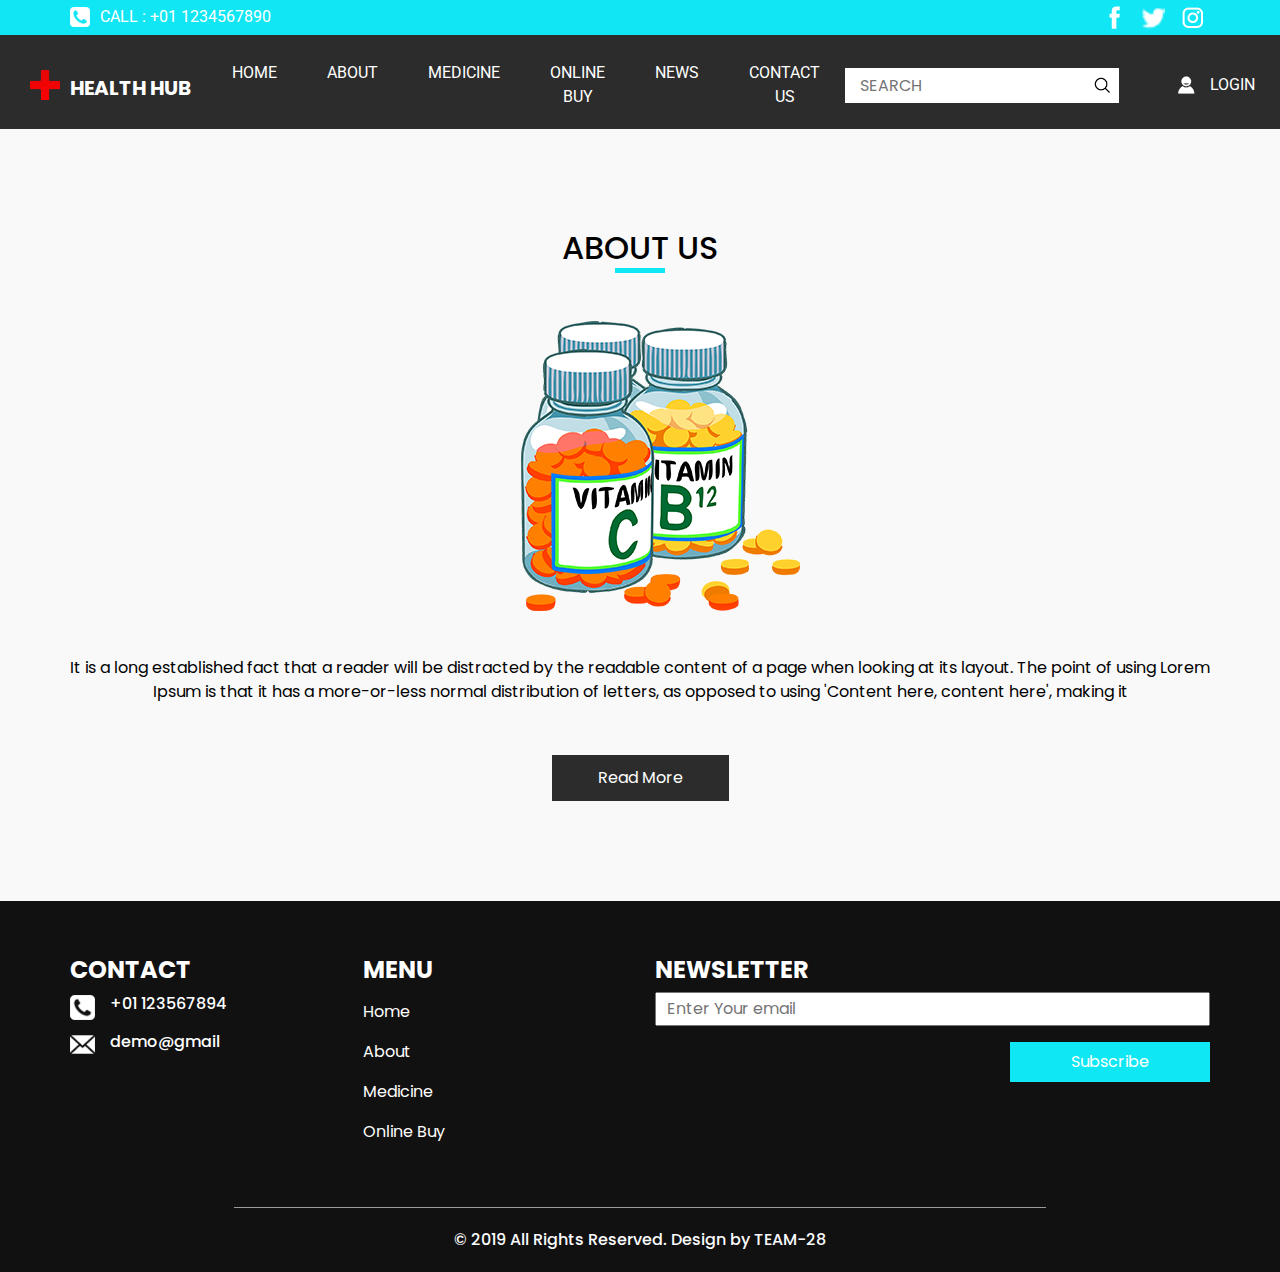
<file: bio_medicine/about.html>
<!DOCTYPE html>
<html>

<head>
  <!-- Basic -->
  <meta charset="utf-8" />
  <meta http-equiv="X-UA-Compatible" content="IE=edge" />
  <!-- Mobile Metas -->
  <meta name="viewport" content="width=device-width, initial-scale=1, shrink-to-fit=no" />
  <!-- Site Metas -->
  <meta name="keywords" content="" />
  <meta name="description" content="" />
  <meta name="author" content="" />

  <title>Medion</title>

  <!-- slider stylesheet -->
  <link rel="stylesheet" type="text/css"
    href="https://cdnjs.cloudflare.com/ajax/libs/OwlCarousel2/2.1.3/assets/owl.carousel.min.css" />

  <!-- font awesome style -->
  <link rel="stylesheet" href="https://cdnjs.cloudflare.com/ajax/libs/font-awesome/4.7.0/css/font-awesome.min.css">


  <!-- bootstrap core css -->
  <link rel="stylesheet" type="text/css" href="css/bootstrap.css" />

  <!-- fonts style -->
  <link href="https://fonts.googleapis.com/css?family=Poppins:400,600,700|Roboto:400,700&display=swap" rel="stylesheet">

  <!-- Custom styles for this template -->
  <link href="css/style.css" rel="stylesheet" />
  <!-- responsive style -->
  <link href="css/responsive.css" rel="stylesheet" />
</head>

<body class="sub_page">
  <div class="hero_area">
    <!-- header section strats -->
    <header class="header_section">
      <div class="container">
        <div class="top_contact-container">
          <div class="tel_container">
            <a href="">
              <img src="images/telephone-symbol-button.png" alt=""> Call : +01 1234567890
            </a>
          </div>
          <div class="social-container">
            <a href="">
              <img src="images/fb.png" alt="" class="s-1">
            </a>
            <a href="">
              <img src="images/twitter.png" alt="" class="s-2">
            </a>
            <a href="">
              <img src="images/instagram.png" alt="" class="s-3">
            </a>
          </div>
        </div>
      </div>
      <div class="container-fluid">
        <nav class="navbar navbar-expand-lg custom_nav-container pt-3">
          <a class="navbar-brand" href="index.html">
            <img src="images/logo.png" alt="">
            <span>
              Health Hub
            </span>
          </a>
          <button class="navbar-toggler" type="button" data-toggle="collapse" data-target="#navbarSupportedContent"
            aria-controls="navbarSupportedContent" aria-expanded="false" aria-label="Toggle navigation">
            <span class="navbar-toggler-icon"></span>
          </button>

          <div class="collapse navbar-collapse" id="navbarSupportedContent">
            <div class="d-flex  flex-column flex-lg-row align-items-center w-100 justify-content-between">
              <ul class="navbar-nav  ">
                <li class="nav-item active">
                  <a class="nav-link" href="index.html">Home <span class="sr-only">(current)</span></a>
                </li>
                <li class="nav-item">
                  <a class="nav-link" href="about.html"> About </a>
                </li>
                <li class="nav-item">
                  <a class="nav-link" href="medicine.html"> Medicine </a>
                </li>
                <li class="nav-item">
                  <a class="nav-link" href="buy.html"> Online Buy </a>
                </li>
                <li class="nav-item">
                  <a class="nav-link" href="news.html"> News </a>
                </li>
                <li class="nav-item">
                  <a class="nav-link" href="contact.html">Contact us</a>
                </li>
              </ul>
              <form class="form-inline ">
                <input type="search" placeholder="Search">
                <button class="btn  my-2 my-sm-0 nav_search-btn" type="submit"></button>
              </form>
              <div class="login_btn-contanier ml-0 ml-lg-5">
                <a href="">
                  <img src="images/user.png" alt="">
                  <span>
                    Login
                  </span>
                </a>
              </div>
            </div>
          </div>

        </nav>
      </div>
    </header>
    <!-- end header section -->
  </div>


  <!-- about section -->
  <section class="about_section layout_padding">
    <div class="container">
      <div class="custom_heading-container ">
        <h2>
          About Us
        </h2>
      </div>

      <div class="img-box">
        <img src="images/about-medicine.png" alt="">
      </div>
      <div class="detail-box">
        <p>
          It is a long established fact that a reader will be distracted by the readable content of a page when looking
          at its layout. The point of using Lorem Ipsum is that it has a more-or-less normal distribution of letters, as
          opposed to using 'Content here, content here', making it
        </p>
        <div class="d-flex justify-content-center">
          <a href="">
            Read More
          </a>
        </div>
      </div>
    </div>
  </section>



  <!-- info section -->
  <section class="info_section layout_padding2">
    <div class="container">
      <div class="row">
        <div class="col-md-3">
          <div class="info_contact">
            <h4>
              Contact
            </h4>
            <div class="box">
              <div class="img-box">
                <img src="images/telephone-symbol-button.png" alt="">
              </div>
              <div class="detail-box">
                <h6>
                  +01 123567894
                </h6>
              </div>
            </div>
            <div class="box">
              <div class="img-box">
                <img src="images/email.png" alt="">
              </div>
              <div class="detail-box">
                <h6>
                  demo@gmail
                </h6>
              </div>
            </div>
          </div>
        </div>
        <div class="col-md-3">
          <div class="info_menu">
            <h4>
              Menu
            </h4>
            <ul class="navbar-nav  ">
              <li class="nav-item active">
                <a class="nav-link" href="index.html">Home <span class="sr-only">(current)</span></a>
              </li>
              <li class="nav-item">
                <a class="nav-link" href="about.html"> About </a>
              </li>
              <li class="nav-item">
                <a class="nav-link" href="medicine.html"> Medicine </a>
              </li>
              <li class="nav-item">
                <a class="nav-link" href="buy.html"> Online Buy </a>
              </li>
            </ul>
          </div>
        </div>
        <div class="col-md-6">
          <div class="info_news">
            <h4>
              newsletter
            </h4>
            <form action="">
              <input type="text" placeholder="Enter Your email">
              <div class="d-flex justify-content-center justify-content-md-end mt-3">
                <button>
                  Subscribe
                </button>
              </div>
            </form>
          </div>
        </div>
      </div>
    </div>
  </section>


  <!-- end info section -->

  <!-- footer section -->
  <section class="container-fluid footer_section">
    <p>
      &copy; 2019 All Rights Reserved. Design by
      <a>TEAM-28</a>
    </p>
  </section>
  <!-- footer section -->

  <script type="text/javascript" src="js/jquery-3.4.1.min.js"></script>
  <script type="text/javascript" src="js/bootstrap.js"></script>
  <script type="text/javascript" src="https://cdnjs.cloudflare.com/ajax/libs/OwlCarousel2/2.2.1/owl.carousel.min.js">
  </script>
  <script type="text/javascript">
    $(".owl-carousel").owlCarousel({
      loop: true,
      margin: 10,
      nav: true,
      navText: [],
      autoplay: true,
      responsive: {
        0: {
          items: 1
        },
        600: {
          items: 2
        },
        1000: {
          items: 4
        }
      }
    });
  </script>
  <script type="text/javascript">
    $(".owl-2").owlCarousel({
      loop: true,
      margin: 10,
      nav: true,
      navText: [],
      autoplay: true,

      responsive: {
        0: {
          items: 1
        },
        600: {
          items: 2
        },
        1000: {
          items: 4
        }
      }
    });
  </script>
</body>

</html>
</file>
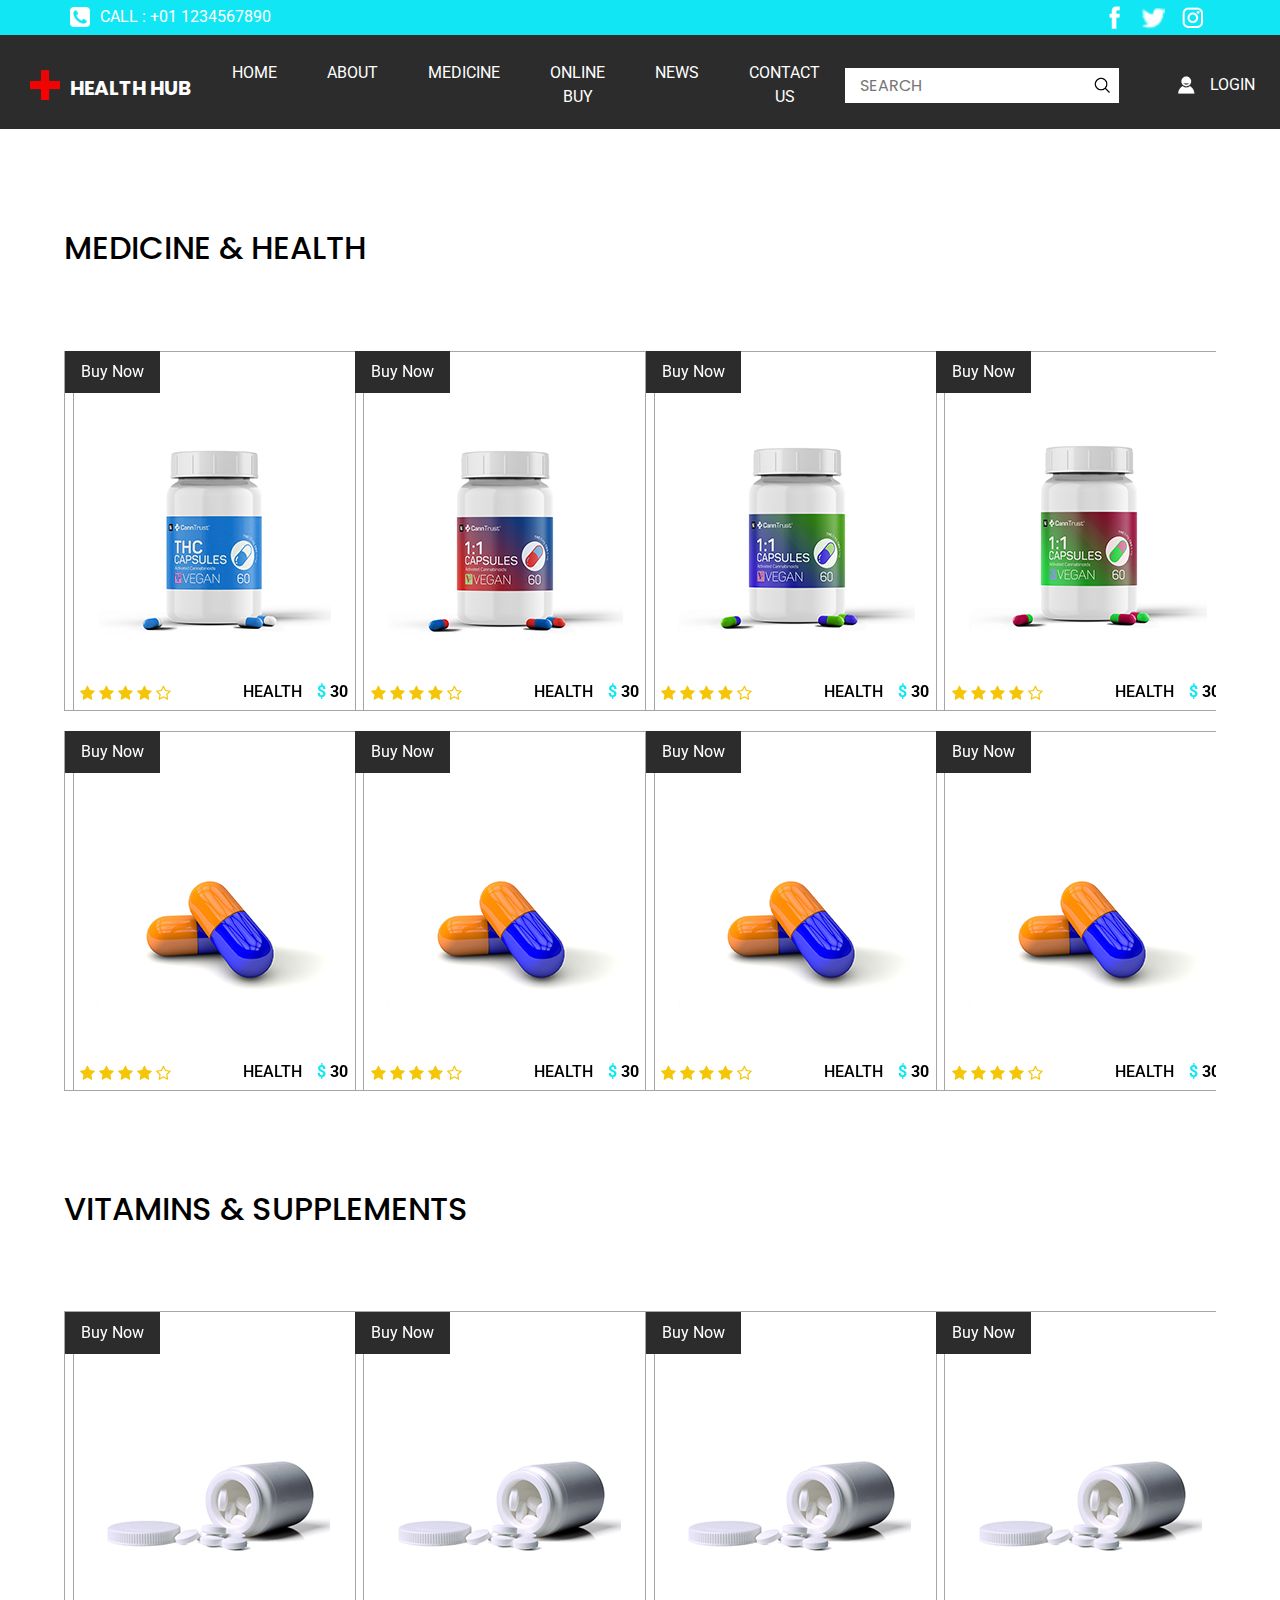
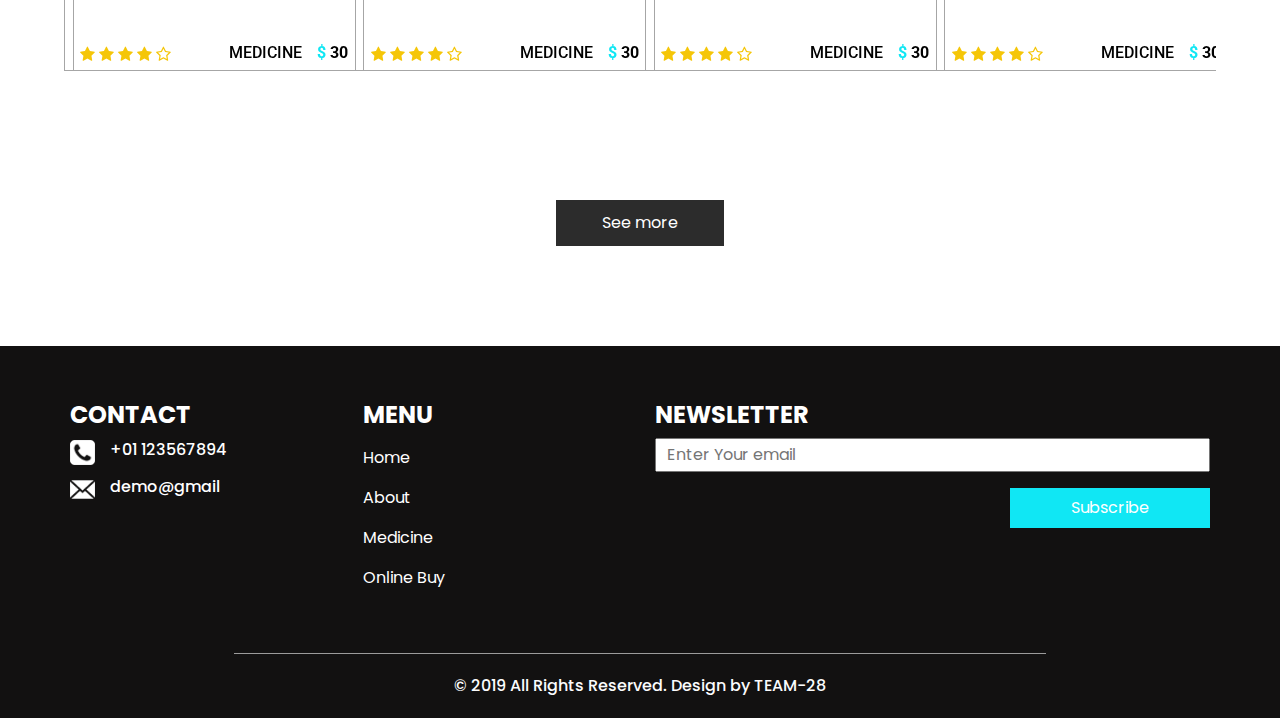
<file: bio_medicine/buy.html>
<!DOCTYPE html>
<html>

<head>
  <!-- Basic -->
  <meta charset="utf-8" />
  <meta http-equiv="X-UA-Compatible" content="IE=edge" />
  <!-- Mobile Metas -->
  <meta name="viewport" content="width=device-width, initial-scale=1, shrink-to-fit=no" />
  <!-- Site Metas -->
  <meta name="keywords" content="" />
  <meta name="description" content="" />
  <meta name="author" content="" />

  <title>Medion</title>

  <!-- slider stylesheet -->
  <link rel="stylesheet" type="text/css"
    href="https://cdnjs.cloudflare.com/ajax/libs/OwlCarousel2/2.1.3/assets/owl.carousel.min.css" />

  <!-- font awesome style -->
  <link rel="stylesheet" href="https://cdnjs.cloudflare.com/ajax/libs/font-awesome/4.7.0/css/font-awesome.min.css">


  <!-- bootstrap core css -->
  <link rel="stylesheet" type="text/css" href="css/bootstrap.css" />

  <!-- fonts style -->
  <link href="https://fonts.googleapis.com/css?family=Poppins:400,600,700|Roboto:400,700&display=swap" rel="stylesheet">

  <!-- Custom styles for this template -->
  <link href="css/style.css" rel="stylesheet" />
  <!-- responsive style -->
  <link href="css/responsive.css" rel="stylesheet" />
</head>

<body class="sub_page">
  <div class="hero_area">
    <!-- header section strats -->
    <header class="header_section">
      <div class="container">
        <div class="top_contact-container">
          <div class="tel_container">
            <a href="">
              <img src="images/telephone-symbol-button.png" alt=""> Call : +01 1234567890
            </a>
          </div>
          <div class="social-container">
            <a href="">
              <img src="images/fb.png" alt="" class="s-1">
            </a>
            <a href="">
              <img src="images/twitter.png" alt="" class="s-2">
            </a>
            <a href="">
              <img src="images/instagram.png" alt="" class="s-3">
            </a>
          </div>
        </div>
      </div>
      <div class="container-fluid">
        <nav class="navbar navbar-expand-lg custom_nav-container pt-3">
          <a class="navbar-brand" href="index.html">
            <img src="images/logo.png" alt="">
            <span>
              Health Hub
            </span>
          </a>
          <button class="navbar-toggler" type="button" data-toggle="collapse" data-target="#navbarSupportedContent"
            aria-controls="navbarSupportedContent" aria-expanded="false" aria-label="Toggle navigation">
            <span class="navbar-toggler-icon"></span>
          </button>

          <div class="collapse navbar-collapse" id="navbarSupportedContent">
            <div class="d-flex  flex-column flex-lg-row align-items-center w-100 justify-content-between">
              <ul class="navbar-nav  ">
                <li class="nav-item active">
                  <a class="nav-link" href="index.html">Home <span class="sr-only">(current)</span></a>
                </li>
                <li class="nav-item">
                  <a class="nav-link" href="about.html"> About </a>
                </li>
                <li class="nav-item">
                  <a class="nav-link" href="medicine.html"> Medicine </a>
                </li>
                <li class="nav-item">
                  <a class="nav-link" href="buy.html"> Online Buy </a>
                </li>
                <li class="nav-item">
                  <a class="nav-link" href="news.html"> News </a>
                </li>
                <li class="nav-item">
                  <a class="nav-link" href="contact.html">Contact us</a>
                </li>
              </ul>
              <form class="form-inline ">
                <input type="search" placeholder="Search">
                <button class="btn  my-2 my-sm-0 nav_search-btn" type="submit"></button>
              </form>
              <div class="login_btn-contanier ml-0 ml-lg-5">
                <a href="">
                  <img src="images/user.png" alt="">
                  <span>
                    Login
                  </span>
                </a>
              </div>
            </div>
          </div>

        </nav>
      </div>
    </header>
    <!-- end header section -->
  </div>





  <!-- health section -->

  <section class="health_section layout_padding">
    <div class="health_carousel-container">
      <h2 class="text-uppercase">
        Medicine & Health

      </h2>
      <div class="carousel-wrap layout_padding2">
        <div class="owl-carousel">
          <div class="item">
            <div class="box">
              <div class="btn_container">
                <a href="">
                  Buy Now
                </a>
              </div>
              <div class="img-box">
                <img src="images/p-1.jpg" alt="">
              </div>
              <div class="detail-box">
                <div class="star_container">
                  <i class="fa fa-star" aria-hidden="true"></i>
                  <i class="fa fa-star" aria-hidden="true"></i>
                  <i class="fa fa-star" aria-hidden="true"></i>
                  <i class="fa fa-star" aria-hidden="true"></i>
                  <i class="fa fa-star-o" aria-hidden="true"></i>

                </div>
                <div class="text">
                  <h6>
                    Health
                  </h6>
                  <h6 class="price">
                    <span>
                      $
                    </span>
                    30
                  </h6>
                </div>
              </div>
            </div>
            <div class="box">
              <div class="btn_container">
                <a href="">
                  Buy Now
                </a>
              </div>
              <div class="img-box">
                <img src="images/p-5.jpg" alt="">
              </div>
              <div class="detail-box">
                <div class="star_container">
                  <i class="fa fa-star" aria-hidden="true"></i>
                  <i class="fa fa-star" aria-hidden="true"></i>
                  <i class="fa fa-star" aria-hidden="true"></i>
                  <i class="fa fa-star" aria-hidden="true"></i>
                  <i class="fa fa-star-o" aria-hidden="true"></i>

                </div>
                <div class="text">
                  <h6>
                    Health
                  </h6>
                  <h6 class="price">
                    <span>
                      $
                    </span>
                    30
                  </h6>
                </div>
              </div>
            </div>
          </div>
          <div class="item">
            <div class="box">
              <div class="btn_container">
                <a href="">
                  Buy Now
                </a>
              </div>
              <div class="img-box">
                <img src="images/p-2.jpg" alt="">
              </div>
              <div class="detail-box">
                <div class="star_container">
                  <i class="fa fa-star" aria-hidden="true"></i>
                  <i class="fa fa-star" aria-hidden="true"></i>
                  <i class="fa fa-star" aria-hidden="true"></i>
                  <i class="fa fa-star" aria-hidden="true"></i>
                  <i class="fa fa-star-o" aria-hidden="true"></i>

                </div>
                <div class="text">
                  <h6>
                    Health
                  </h6>
                  <h6 class="price">
                    <span>
                      $
                    </span>
                    30
                  </h6>
                </div>
              </div>
            </div>
            <div class="box">
              <div class="btn_container">
                <a href="">
                  Buy Now
                </a>
              </div>
              <div class="img-box">
                <img src="images/p-5.jpg" alt="">
              </div>
              <div class="detail-box">
                <div class="star_container">
                  <i class="fa fa-star" aria-hidden="true"></i>
                  <i class="fa fa-star" aria-hidden="true"></i>
                  <i class="fa fa-star" aria-hidden="true"></i>
                  <i class="fa fa-star" aria-hidden="true"></i>
                  <i class="fa fa-star-o" aria-hidden="true"></i>

                </div>
                <div class="text">
                  <h6>
                    Health
                  </h6>
                  <h6 class="price">
                    <span>
                      $
                    </span>
                    30
                  </h6>
                </div>
              </div>
            </div>
          </div>
          <div class="item">
            <div class="box">
              <div class="btn_container">
                <a href="">
                  Buy Now
                </a>
              </div>
              <div class="img-box">
                <img src="images/p-3.jpg" alt="">
              </div>
              <div class="detail-box">
                <div class="star_container">
                  <i class="fa fa-star" aria-hidden="true"></i>
                  <i class="fa fa-star" aria-hidden="true"></i>
                  <i class="fa fa-star" aria-hidden="true"></i>
                  <i class="fa fa-star" aria-hidden="true"></i>
                  <i class="fa fa-star-o" aria-hidden="true"></i>

                </div>
                <div class="text">
                  <h6>
                    Health
                  </h6>
                  <h6 class="price">
                    <span>
                      $
                    </span>
                    30
                  </h6>
                </div>
              </div>
            </div>
            <div class="box">
              <div class="btn_container">
                <a href="">
                  Buy Now
                </a>
              </div>
              <div class="img-box">
                <img src="images/p-5.jpg" alt="">
              </div>
              <div class="detail-box">
                <div class="star_container">
                  <i class="fa fa-star" aria-hidden="true"></i>
                  <i class="fa fa-star" aria-hidden="true"></i>
                  <i class="fa fa-star" aria-hidden="true"></i>
                  <i class="fa fa-star" aria-hidden="true"></i>
                  <i class="fa fa-star-o" aria-hidden="true"></i>

                </div>
                <div class="text">
                  <h6>
                    Health
                  </h6>
                  <h6 class="price">
                    <span>
                      $
                    </span>
                    30
                  </h6>
                </div>
              </div>
            </div>
          </div>
          <div class="item">
            <div class="box">
              <div class="btn_container">
                <a href="">
                  Buy Now
                </a>
              </div>
              <div class="img-box">
                <img src="images/p-4.jpg" alt="">
              </div>
              <div class="detail-box">
                <div class="star_container">
                  <i class="fa fa-star" aria-hidden="true"></i>
                  <i class="fa fa-star" aria-hidden="true"></i>
                  <i class="fa fa-star" aria-hidden="true"></i>
                  <i class="fa fa-star" aria-hidden="true"></i>
                  <i class="fa fa-star-o" aria-hidden="true"></i>

                </div>
                <div class="text">
                  <h6>
                    Health
                  </h6>
                  <h6 class="price">
                    <span>
                      $
                    </span>
                    30
                  </h6>
                </div>
              </div>
            </div>
            <div class="box">
              <div class="btn_container">
                <a href="">
                  Buy Now
                </a>
              </div>
              <div class="img-box">
                <img src="images/p-5.jpg" alt="">
              </div>
              <div class="detail-box">
                <div class="star_container">
                  <i class="fa fa-star" aria-hidden="true"></i>
                  <i class="fa fa-star" aria-hidden="true"></i>
                  <i class="fa fa-star" aria-hidden="true"></i>
                  <i class="fa fa-star" aria-hidden="true"></i>
                  <i class="fa fa-star-o" aria-hidden="true"></i>

                </div>
                <div class="text">
                  <h6>
                    Health
                  </h6>
                  <h6 class="price">
                    <span>
                      $
                    </span>
                    30
                  </h6>
                </div>
              </div>
            </div>
          </div>
        </div>
      </div>
    </div>
    <div class="health_carousel-container">
      <h2 class="text-uppercase">
        Vitamins & Supplements


      </h2>
      <div class="carousel-wrap layout_padding2">
        <div class="owl-carousel owl-2">
          <div class="item">
            <div class="box">
              <div class="btn_container">
                <a href="">
                  Buy Now
                </a>
              </div>
              <div class="img-box">
                <img src="images/p-6.jpg" alt="">
              </div>
              <div class="detail-box">
                <div class="star_container">
                  <i class="fa fa-star" aria-hidden="true"></i>
                  <i class="fa fa-star" aria-hidden="true"></i>
                  <i class="fa fa-star" aria-hidden="true"></i>
                  <i class="fa fa-star" aria-hidden="true"></i>
                  <i class="fa fa-star-o" aria-hidden="true"></i>

                </div>
                <div class="text">
                  <h6>
                    Medicine
                  </h6>
                  <h6 class="price">
                    <span>
                      $
                    </span>
                    30
                  </h6>
                </div>
              </div>
            </div>
          </div>
          <div class="item">
            <div class="box">
              <div class="btn_container">
                <a href="">
                  Buy Now
                </a>
              </div>
              <div class="img-box">
                <img src="images/p-6.jpg" alt="">
              </div>
              <div class="detail-box">
                <div class="star_container">
                  <i class="fa fa-star" aria-hidden="true"></i>
                  <i class="fa fa-star" aria-hidden="true"></i>
                  <i class="fa fa-star" aria-hidden="true"></i>
                  <i class="fa fa-star" aria-hidden="true"></i>
                  <i class="fa fa-star-o" aria-hidden="true"></i>

                </div>
                <div class="text">
                  <h6>
                    Medicine
                  </h6>
                  <h6 class="price">
                    <span>
                      $
                    </span>
                    30
                  </h6>
                </div>
              </div>
            </div>
          </div>
          <div class="item">
            <div class="box">
              <div class="btn_container">
                <a href="">
                  Buy Now
                </a>
              </div>
              <div class="img-box">
                <img src="images/p-6.jpg" alt="">
              </div>
              <div class="detail-box">
                <div class="star_container">
                  <i class="fa fa-star" aria-hidden="true"></i>
                  <i class="fa fa-star" aria-hidden="true"></i>
                  <i class="fa fa-star" aria-hidden="true"></i>
                  <i class="fa fa-star" aria-hidden="true"></i>
                  <i class="fa fa-star-o" aria-hidden="true"></i>

                </div>
                <div class="text">
                  <h6>
                    Medicine
                  </h6>
                  <h6 class="price">
                    <span>
                      $
                    </span>
                    30
                  </h6>
                </div>
              </div>
            </div>
          </div>
          <div class="item">
            <div class="box">
              <div class="btn_container">
                <a href="">
                  Buy Now
                </a>
              </div>
              <div class="img-box">
                <img src="images/p-6.jpg" alt="">
              </div>
              <div class="detail-box">
                <div class="star_container">
                  <i class="fa fa-star" aria-hidden="true"></i>
                  <i class="fa fa-star" aria-hidden="true"></i>
                  <i class="fa fa-star" aria-hidden="true"></i>
                  <i class="fa fa-star" aria-hidden="true"></i>
                  <i class="fa fa-star-o" aria-hidden="true"></i>

                </div>
                <div class="text">
                  <h6>
                    Medicine
                  </h6>
                  <h6 class="price">
                    <span>
                      $
                    </span>
                    30
                  </h6>
                </div>
              </div>
            </div>
          </div>
        </div>
      </div>
    </div>
    <div class="d-flex justify-content-center">
      <a href="">
        See more
      </a>
    </div>
  </section>

  <!-- end health section -->



  <!-- info section -->
  <section class="info_section layout_padding2">
    <div class="container">
      <div class="row">
        <div class="col-md-3">
          <div class="info_contact">
            <h4>
              Contact
            </h4>
            <div class="box">
              <div class="img-box">
                <img src="images/telephone-symbol-button.png" alt="">
              </div>
              <div class="detail-box">
                <h6>
                  +01 123567894
                </h6>
              </div>
            </div>
            <div class="box">
              <div class="img-box">
                <img src="images/email.png" alt="">
              </div>
              <div class="detail-box">
                <h6>
                  demo@gmail
                </h6>
              </div>
            </div>
          </div>
        </div>
        <div class="col-md-3">
          <div class="info_menu">
            <h4>
              Menu
            </h4>
            <ul class="navbar-nav  ">
              <li class="nav-item active">
                <a class="nav-link" href="index.html">Home <span class="sr-only">(current)</span></a>
              </li>
              <li class="nav-item">
                <a class="nav-link" href="about.html"> About </a>
              </li>
              <li class="nav-item">
                <a class="nav-link" href="medicine.html"> Medicine </a>
              </li>
              <li class="nav-item">
                <a class="nav-link" href="buy.html"> Online Buy </a>
              </li>
            </ul>
          </div>
        </div>
        <div class="col-md-6">
          <div class="info_news">
            <h4>
              newsletter
            </h4>
            <form action="">
              <input type="text" placeholder="Enter Your email">
              <div class="d-flex justify-content-center justify-content-md-end mt-3">
                <button>
                  Subscribe
                </button>
              </div>
            </form>
          </div>
        </div>
      </div>
    </div>
  </section>


  <!-- end info section -->

  <!-- footer section -->
  <section class="container-fluid footer_section">
    <p>
      &copy; 2019 All Rights Reserved. Design by
      <a>TEAM-28</a>
    </p>
  </section>
  <!-- footer section -->

  <script type="text/javascript" src="js/jquery-3.4.1.min.js"></script>
  <script type="text/javascript" src="js/bootstrap.js"></script>
  <script type="text/javascript" src="https://cdnjs.cloudflare.com/ajax/libs/OwlCarousel2/2.2.1/owl.carousel.min.js">
  </script>
  <script type="text/javascript">
    $(".owl-carousel").owlCarousel({
      loop: true,
      margin: 10,
      nav: true,
      navText: [],
      autoplay: true,
      responsive: {
        0: {
          items: 1
        },
        600: {
          items: 2
        },
        1000: {
          items: 4
        }
      }
    });
  </script>
  <script type="text/javascript">
    $(".owl-2").owlCarousel({
      loop: true,
      margin: 10,
      nav: true,
      navText: [],
      autoplay: true,

      responsive: {
        0: {
          items: 1
        },
        600: {
          items: 2
        },
        1000: {
          items: 4
        }
      }
    });
  </script>
</body>

</html>
</file>
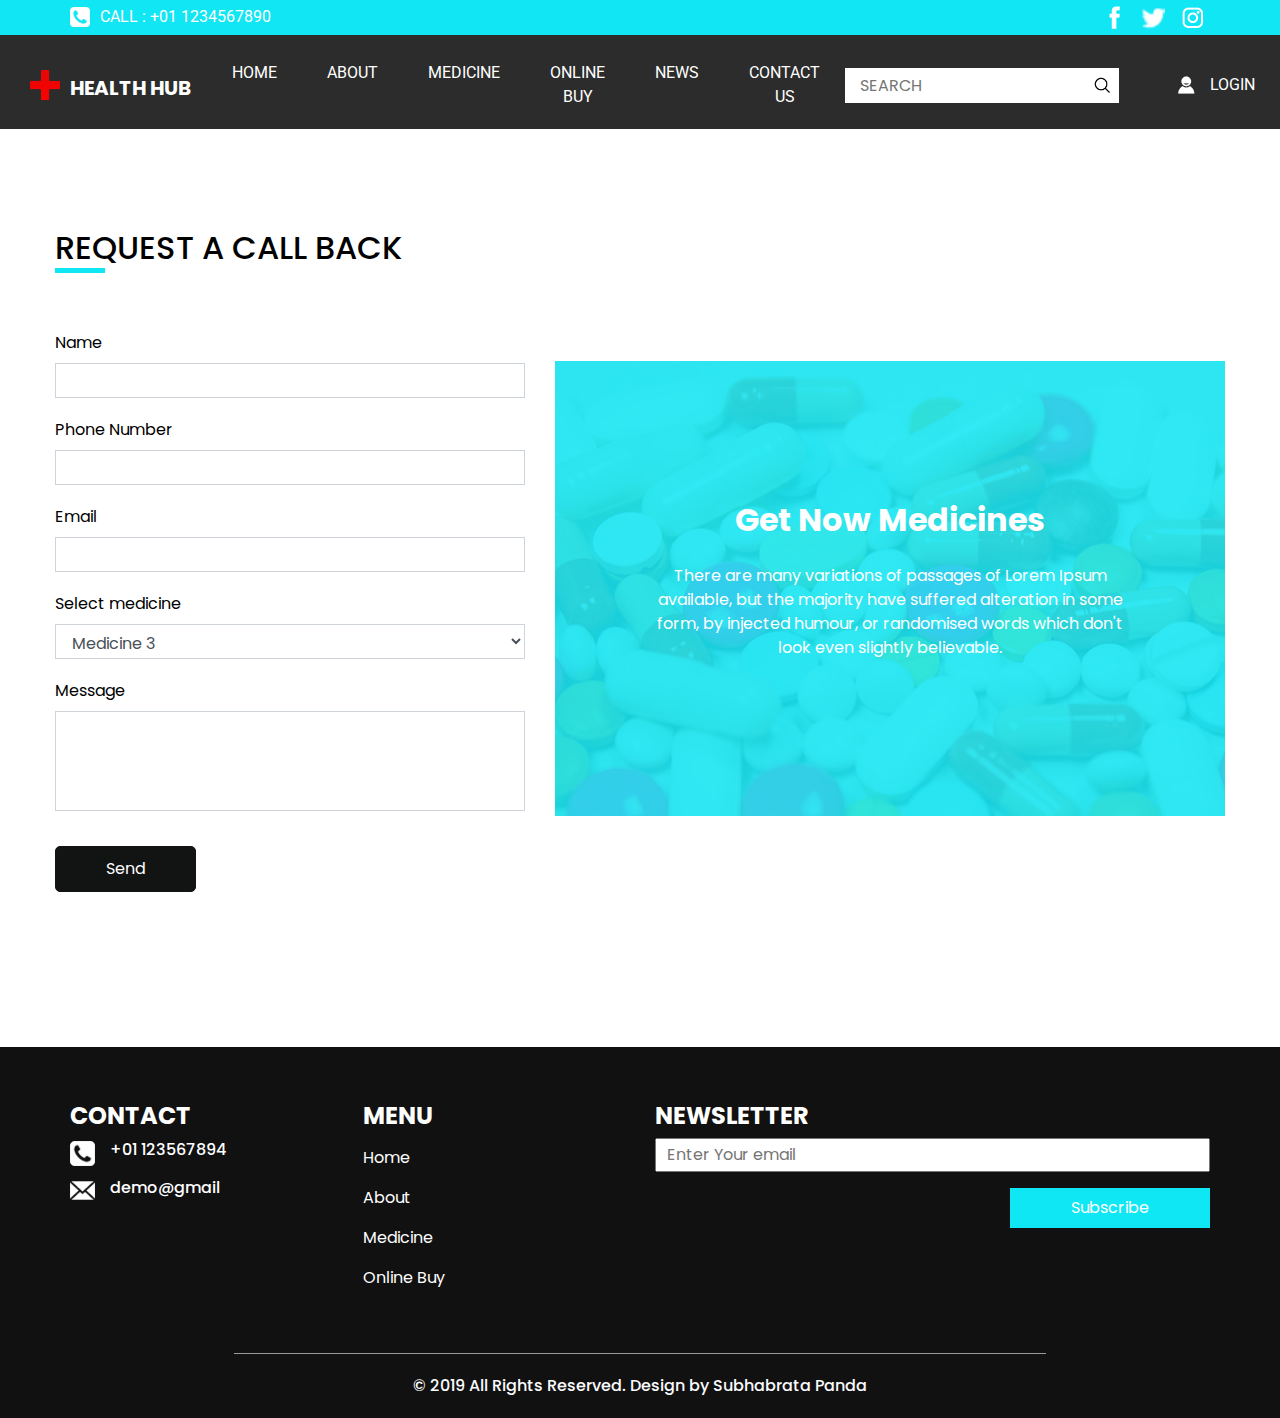
<file: bio_medicine/contact.html>
<!DOCTYPE html>
<html>

<head>
  <!-- Basic -->
  <meta charset="utf-8" />
  <meta http-equiv="X-UA-Compatible" content="IE=edge" />
  <!-- Mobile Metas -->
  <meta name="viewport" content="width=device-width, initial-scale=1, shrink-to-fit=no" />
  <!-- Site Metas -->
  <meta name="keywords" content="" />
  <meta name="description" content="" />
  <meta name="author" content="" />

  <title>Medion</title>

  <!-- slider stylesheet -->
  <link rel="stylesheet" type="text/css"
    href="https://cdnjs.cloudflare.com/ajax/libs/OwlCarousel2/2.1.3/assets/owl.carousel.min.css" />

  <!-- font awesome style -->
  <link rel="stylesheet" href="https://cdnjs.cloudflare.com/ajax/libs/font-awesome/4.7.0/css/font-awesome.min.css">


  <!-- bootstrap core css -->
  <link rel="stylesheet" type="text/css" href="css/bootstrap.css" />

  <!-- fonts style -->
  <link href="https://fonts.googleapis.com/css?family=Poppins:400,600,700|Roboto:400,700&display=swap" rel="stylesheet">

  <!-- Custom styles for this template -->
  <link href="css/style.css" rel="stylesheet" />
  <!-- responsive style -->
  <link href="css/responsive.css" rel="stylesheet" />
</head>

<body class="sub_page">
  <div class="hero_area">
    <!-- header section strats -->
    <header class="header_section">
      <div class="container">
        <div class="top_contact-container">
          <div class="tel_container">
            <a href="">
              <img src="images/telephone-symbol-button.png" alt=""> Call : +01 1234567890
            </a>
          </div>
          <div class="social-container">
            <a href="">
              <img src="images/fb.png" alt="" class="s-1">
            </a>
            <a href="">
              <img src="images/twitter.png" alt="" class="s-2">
            </a>
            <a href="">
              <img src="images/instagram.png" alt="" class="s-3">
            </a>
          </div>
        </div>
      </div>
      <div class="container-fluid">
        <nav class="navbar navbar-expand-lg custom_nav-container pt-3">
          <a class="navbar-brand" href="index.html">
            <img src="images/logo.png" alt="">
            <span>
              Health Hub
            </span>
          </a>
          <button class="navbar-toggler" type="button" data-toggle="collapse" data-target="#navbarSupportedContent"
            aria-controls="navbarSupportedContent" aria-expanded="false" aria-label="Toggle navigation">
            <span class="navbar-toggler-icon"></span>
          </button>

          <div class="collapse navbar-collapse" id="navbarSupportedContent">
            <div class="d-flex  flex-column flex-lg-row align-items-center w-100 justify-content-between">
              <ul class="navbar-nav  ">
                <li class="nav-item active">
                  <a class="nav-link" href="index.html">Home <span class="sr-only">(current)</span></a>
                </li>
                <li class="nav-item">
                  <a class="nav-link" href="about.html"> About </a>
                </li>
                <li class="nav-item">
                  <a class="nav-link" href="medicine.html"> Medicine </a>
                </li>
                <li class="nav-item">
                  <a class="nav-link" href="buy.html"> Online Buy </a>
                </li>
                <li class="nav-item">
                  <a class="nav-link" href="news.html"> News </a>
                </li>
                <li class="nav-item">
                  <a class="nav-link" href="contact.html">Contact us</a>
                </li>
              </ul>
              <form class="form-inline ">
                <input type="search" placeholder="Search">
                <button class="btn  my-2 my-sm-0 nav_search-btn" type="submit"></button>
              </form>
              <div class="login_btn-contanier ml-0 ml-lg-5">
                <a href="">
                  <img src="images/user.png" alt="">
                  <span>
                    Login
                  </span>
                </a>
              </div>
            </div>
          </div>

        </nav>
      </div>
    </header>
    <!-- end header section -->
  </div>



  <!-- contact section -->
  <section class="contact_section layout_padding">
    <div class="container">
      <div class="row">
        <div class="custom_heading-container ">
          <h2>
            Request A call back
          </h2>
        </div>
      </div>
    </div>
    <div class="container layout_padding2">
      <div class="row">
        <div class="col-md-5">
          <div class="form_contaier">
            <form>
              <div class="form-group">
                <label for="exampleInputName1">Name</label>
                <input type="text" class="form-control" id="exampleInputName1">
              </div>
              <div class="form-group">
                <label for="exampleInputNumber1">Phone Number</label>
                <input type="text" class="form-control" id="exampleInputNumber1">
              </div>

              <div class="form-group">
                <label for="exampleInputEmail1">Email </label>
                <input type="email" class="form-control" id="exampleInputEmail1">
              </div>
              <div class="form-group ">
                <label for="inputState">Select medicine</label>
                <select id="inputState" class="form-control">
                  <option selected>Medicine 1</option>
                  <option selected>Medicine 2</option>
                  <option selected>Medicine 3</option>
                </select>
              </div>
              <div class="form-group">
                <label for="exampleInputMessage">Message</label>
                <input type="text" class="form-control" id="exampleInputMessage">
              </div>
              <button type="submit" class="">Send</button>
            </form>
          </div>
        </div>
        <div class="col-md-7">
          <div class="detail-box">
            <h3>
              Get Now Medicines
            </h3>
            <p>
              There are many variations of passages of Lorem Ipsum available, but the majority have suffered alteration
              in some form, by injected humour, or randomised words which don't look even slightly believable.
            </p>
          </div>
        </div>
      </div>
    </div>
  </section>

  <!-- end contact section -->

  <!-- info section -->
  <section class="info_section layout_padding2">
    <div class="container">
      <div class="row">
        <div class="col-md-3">
          <div class="info_contact">
            <h4>
              Contact
            </h4>
            <div class="box">
              <div class="img-box">
                <img src="images/telephone-symbol-button.png" alt="">
              </div>
              <div class="detail-box">
                <h6>
                  +01 123567894
                </h6>
              </div>
            </div>
            <div class="box">
              <div class="img-box">
                <img src="images/email.png" alt="">
              </div>
              <div class="detail-box">
                <h6>
                  demo@gmail
                </h6>
              </div>
            </div>
          </div>
        </div>
        <div class="col-md-3">
          <div class="info_menu">
            <h4>
              Menu
            </h4>
            <ul class="navbar-nav  ">
              <li class="nav-item active">
                <a class="nav-link" href="main.html">Home <span class="sr-only">(current)</span></a>
              </li>
              <li class="nav-item">
                <a class="nav-link" href="about.html"> About </a>
              </li>
              <li class="nav-item">
                <a class="nav-link" href="medicine.html"> Medicine </a>
              </li>
              <li class="nav-item">
                <a class="nav-link" href="buy.html"> Online Buy </a>
              </li>
            </ul>
          </div>
        </div>
        <div class="col-md-6">
          <div class="info_news">
            <h4>
              newsletter
            </h4>
            <form action="">
              <input type="text" placeholder="Enter Your email">
              <div class="d-flex justify-content-center justify-content-md-end mt-3">
                <button>
                  Subscribe
                </button>
              </div>
            </form>
          </div>
        </div>
      </div>
    </div>
  </section>


  <!-- end info section -->

  <!-- footer section -->
  <section class="container-fluid footer_section">
    <p>
      &copy; 2019 All Rights Reserved. Design by
      <a>Subhabrata Panda</a>
    </p>
  </section>
  <!-- footer section -->

  <script type="text/javascript" src="js/jquery-3.4.1.min.js"></script>
  <script type="text/javascript" src="js/bootstrap.js"></script>
  <script type="text/javascript" src="https://cdnjs.cloudflare.com/ajax/libs/OwlCarousel2/2.2.1/owl.carousel.min.js">
  </script>
  <script type="text/javascript">
    $(".owl-carousel").owlCarousel({
      loop: true,
      margin: 10,
      nav: true,
      navText: [],
      autoplay: true,
      responsive: {
        0: {
          items: 1
        },
        600: {
          items: 2
        },
        1000: {
          items: 4
        }
      }
    });
  </script>
  <script type="text/javascript">
    $(".owl-2").owlCarousel({
      loop: true,
      margin: 10,
      nav: true,
      navText: [],
      autoplay: true,

      responsive: {
        0: {
          items: 1
        },
        600: {
          items: 2
        },
        1000: {
          items: 4
        }
      }
    });
  </script>
</body>

</html>
</file>
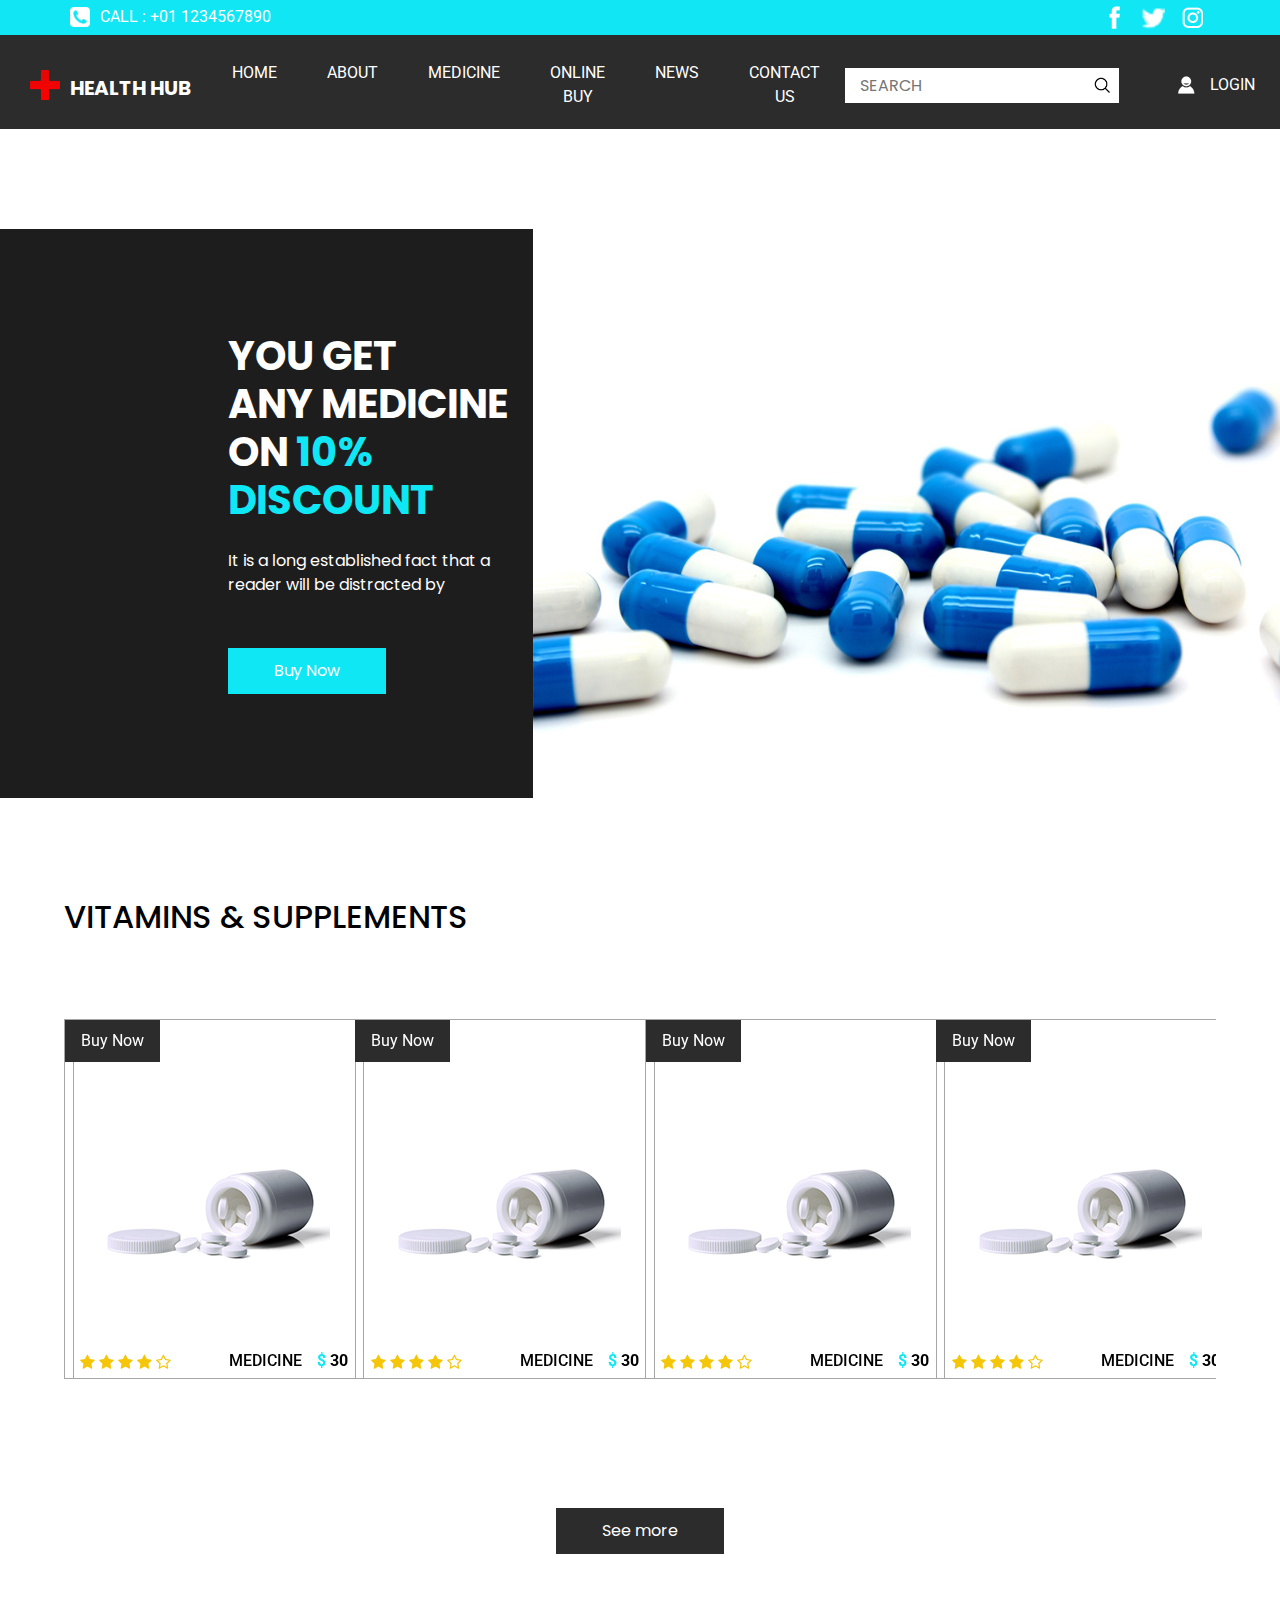
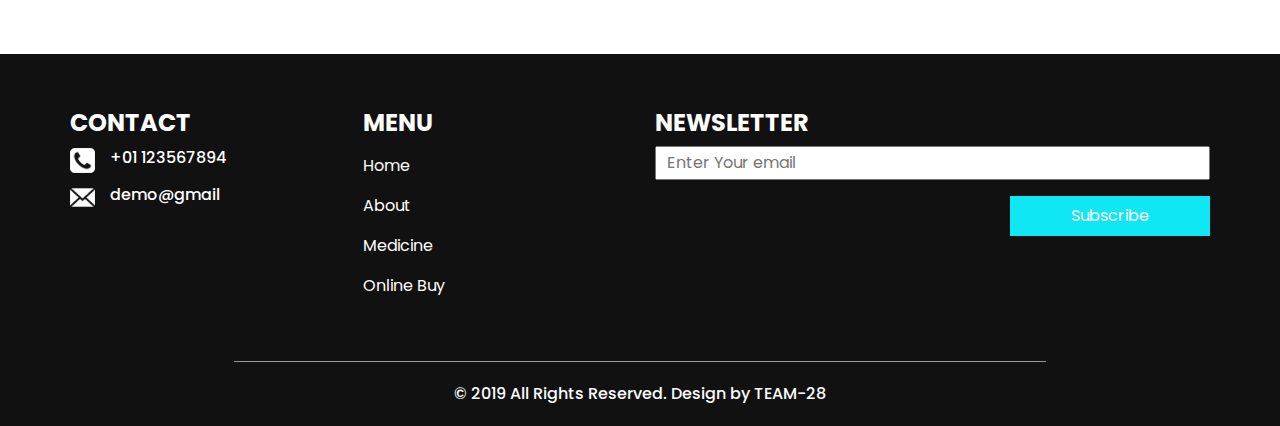
<file: bio_medicine/medicine.html>
<!DOCTYPE html>
<html>

<head>
  <!-- Basic -->
  <meta charset="utf-8" />
  <meta http-equiv="X-UA-Compatible" content="IE=edge" />
  <!-- Mobile Metas -->
  <meta name="viewport" content="width=device-width, initial-scale=1, shrink-to-fit=no" />
  <!-- Site Metas -->
  <meta name="keywords" content="" />
  <meta name="description" content="" />
  <meta name="author" content="" />

  <title>Medion</title>

  <!-- slider stylesheet -->
  <link rel="stylesheet" type="text/css"
    href="https://cdnjs.cloudflare.com/ajax/libs/OwlCarousel2/2.1.3/assets/owl.carousel.min.css" />

  <!-- font awesome style -->
  <link rel="stylesheet" href="https://cdnjs.cloudflare.com/ajax/libs/font-awesome/4.7.0/css/font-awesome.min.css">


  <!-- bootstrap core css -->
  <link rel="stylesheet" type="text/css" href="css/bootstrap.css" />

  <!-- fonts style -->
  <link href="https://fonts.googleapis.com/css?family=Poppins:400,600,700|Roboto:400,700&display=swap" rel="stylesheet">

  <!-- Custom styles for this template -->
  <link href="css/style.css" rel="stylesheet" />
  <!-- responsive style -->
  <link href="css/responsive.css" rel="stylesheet" />
</head>

<body class="sub_page">
  <div class="hero_area">
    <!-- header section strats -->
    <header class="header_section">
      <div class="container">
        <div class="top_contact-container">
          <div class="tel_container">
            <a href="">
              <img src="images/telephone-symbol-button.png" alt=""> Call : +01 1234567890
            </a>
          </div>
          <div class="social-container">
            <a href="">
              <img src="images/fb.png" alt="" class="s-1">
            </a>
            <a href="">
              <img src="images/twitter.png" alt="" class="s-2">
            </a>
            <a href="">
              <img src="images/instagram.png" alt="" class="s-3">
            </a>
          </div>
        </div>
      </div>
      <div class="container-fluid">
        <nav class="navbar navbar-expand-lg custom_nav-container pt-3">
          <a class="navbar-brand" href="index.html">
            <img src="images/logo.png" alt="">
            <span>
              Health Hub
            </span>
          </a>
          <button class="navbar-toggler" type="button" data-toggle="collapse" data-target="#navbarSupportedContent"
            aria-controls="navbarSupportedContent" aria-expanded="false" aria-label="Toggle navigation">
            <span class="navbar-toggler-icon"></span>
          </button>

          <div class="collapse navbar-collapse" id="navbarSupportedContent">
            <div class="d-flex  flex-column flex-lg-row align-items-center w-100 justify-content-between">
              <ul class="navbar-nav  ">
                <li class="nav-item active">
                  <a class="nav-link" href="index.html">Home <span class="sr-only">(current)</span></a>
                </li>
                <li class="nav-item">
                  <a class="nav-link" href="about.html"> About </a>
                </li>
                <li class="nav-item">
                  <a class="nav-link" href="medicine.html"> Medicine </a>
                </li>
                <li class="nav-item">
                  <a class="nav-link" href="buy.html"> Online Buy </a>
                </li>
                <li class="nav-item">
                  <a class="nav-link" href="news.html"> News </a>
                </li>
                <li class="nav-item">
                  <a class="nav-link" href="contact.html">Contact us</a>
                </li>
              </ul>
              <form class="form-inline ">
                <input type="search" placeholder="Search">
                <button class="btn  my-2 my-sm-0 nav_search-btn" type="submit"></button>
              </form>
              <div class="login_btn-contanier ml-0 ml-lg-5">
                <a href="">
                  <img src="images/user.png" alt="">
                  <span>
                    Login
                  </span>
                </a>
              </div>
            </div>
          </div>

        </nav>
      </div>
    </header>
    <!-- end header section -->

  </div>



  <!-- discount section -->
  <div class="layout_padding-top">
    <section class="discount_section ">
      <div class="container-fluid ">
        <div class="row ">
          <div class="col-lg-3 col-md-5 offset-md-2">
            <div class="detail-box">
              <h2>
                You get <br>
                any medicine <br>
                on
                <span>
                  10% discount
                </span>

              </h2>
              <p>
                It is a long established fact that a reader will be distracted by
              </p>
              <div>
                <a href="">
                  Buy Now
                </a>
              </div>
            </div>
          </div>
          <div class="col-lg-7 col-md-5">
            <div class="img-box">
              <img src="images/medicines.jpg" alt="">
            </div>
          </div>
        </div>
      </div>
    </section>

  </div>


  <!-- end discount section -->

  <!-- health section -->

  <section class="health_section layout_padding">
    <div class="health_carousel-container">
      <h2 class="text-uppercase">
        Vitamins & Supplements


      </h2>
      <div class="carousel-wrap layout_padding2">
        <div class="owl-carousel owl-2">
          <div class="item">
            <div class="box">
              <div class="btn_container">
                <a href="">
                  Buy Now
                </a>
              </div>
              <div class="img-box">
                <img src="images/p-6.jpg" alt="">
              </div>
              <div class="detail-box">
                <div class="star_container">
                  <i class="fa fa-star" aria-hidden="true"></i>
                  <i class="fa fa-star" aria-hidden="true"></i>
                  <i class="fa fa-star" aria-hidden="true"></i>
                  <i class="fa fa-star" aria-hidden="true"></i>
                  <i class="fa fa-star-o" aria-hidden="true"></i>

                </div>
                <div class="text">
                  <h6>
                    Medicine
                  </h6>
                  <h6 class="price">
                    <span>
                      $
                    </span>
                    30
                  </h6>
                </div>
              </div>
            </div>
          </div>
          <div class="item">
            <div class="box">
              <div class="btn_container">
                <a href="">
                  Buy Now
                </a>
              </div>
              <div class="img-box">
                <img src="images/p-6.jpg" alt="">
              </div>
              <div class="detail-box">
                <div class="star_container">
                  <i class="fa fa-star" aria-hidden="true"></i>
                  <i class="fa fa-star" aria-hidden="true"></i>
                  <i class="fa fa-star" aria-hidden="true"></i>
                  <i class="fa fa-star" aria-hidden="true"></i>
                  <i class="fa fa-star-o" aria-hidden="true"></i>

                </div>
                <div class="text">
                  <h6>
                    Medicine
                  </h6>
                  <h6 class="price">
                    <span>
                      $
                    </span>
                    30
                  </h6>
                </div>
              </div>
            </div>
          </div>
          <div class="item">
            <div class="box">
              <div class="btn_container">
                <a href="">
                  Buy Now
                </a>
              </div>
              <div class="img-box">
                <img src="images/p-6.jpg" alt="">
              </div>
              <div class="detail-box">
                <div class="star_container">
                  <i class="fa fa-star" aria-hidden="true"></i>
                  <i class="fa fa-star" aria-hidden="true"></i>
                  <i class="fa fa-star" aria-hidden="true"></i>
                  <i class="fa fa-star" aria-hidden="true"></i>
                  <i class="fa fa-star-o" aria-hidden="true"></i>

                </div>
                <div class="text">
                  <h6>
                    Medicine
                  </h6>
                  <h6 class="price">
                    <span>
                      $
                    </span>
                    30
                  </h6>
                </div>
              </div>
            </div>
          </div>
          <div class="item">
            <div class="box">
              <div class="btn_container">
                <a href="">
                  Buy Now
                </a>
              </div>
              <div class="img-box">
                <img src="images/p-6.jpg" alt="">
              </div>
              <div class="detail-box">
                <div class="star_container">
                  <i class="fa fa-star" aria-hidden="true"></i>
                  <i class="fa fa-star" aria-hidden="true"></i>
                  <i class="fa fa-star" aria-hidden="true"></i>
                  <i class="fa fa-star" aria-hidden="true"></i>
                  <i class="fa fa-star-o" aria-hidden="true"></i>

                </div>
                <div class="text">
                  <h6>
                    Medicine
                  </h6>
                  <h6 class="price">
                    <span>
                      $
                    </span>
                    30
                  </h6>
                </div>
              </div>
            </div>
          </div>
        </div>
      </div>
    </div>
    <div class="d-flex justify-content-center">
      <a href="">
        See more
      </a>
    </div>
  </section>

  <!-- end health section -->



  <!-- info section -->
  <section class="info_section layout_padding2">
    <div class="container">
      <div class="row">
        <div class="col-md-3">
          <div class="info_contact">
            <h4>
              Contact
            </h4>
            <div class="box">
              <div class="img-box">
                <img src="images/telephone-symbol-button.png" alt="">
              </div>
              <div class="detail-box">
                <h6>
                  +01 123567894
                </h6>
              </div>
            </div>
            <div class="box">
              <div class="img-box">
                <img src="images/email.png" alt="">
              </div>
              <div class="detail-box">
                <h6>
                  demo@gmail
                </h6>
              </div>
            </div>
          </div>
        </div>
        <div class="col-md-3">
          <div class="info_menu">
            <h4>
              Menu
            </h4>
            <ul class="navbar-nav  ">
              <li class="nav-item active">
                <a class="nav-link" href="index.html">Home <span class="sr-only">(current)</span></a>
              </li>
              <li class="nav-item">
                <a class="nav-link" href="about.html"> About </a>
              </li>
              <li class="nav-item">
                <a class="nav-link" href="medicine.html"> Medicine </a>
              </li>
              <li class="nav-item">
                <a class="nav-link" href="buy.html"> Online Buy </a>
              </li>
            </ul>
          </div>
        </div>
        <div class="col-md-6">
          <div class="info_news">
            <h4>
              newsletter
            </h4>
            <form action="">
              <input type="text" placeholder="Enter Your email">
              <div class="d-flex justify-content-center justify-content-md-end mt-3">
                <button>
                  Subscribe
                </button>
              </div>
            </form>
          </div>
        </div>
      </div>
    </div>
  </section>


  <!-- end info section -->

  <!-- footer section -->
  <section class="container-fluid footer_section">
    <p>
      &copy; 2019 All Rights Reserved. Design by
      <a>TEAM-28</a>
    </p>
  </section>
  <!-- footer section -->

  <script type="text/javascript" src="js/jquery-3.4.1.min.js"></script>
  <script type="text/javascript" src="js/bootstrap.js"></script>
  <script type="text/javascript" src="https://cdnjs.cloudflare.com/ajax/libs/OwlCarousel2/2.2.1/owl.carousel.min.js">
  </script>
  <script type="text/javascript">
    $(".owl-carousel").owlCarousel({
      loop: true,
      margin: 10,
      nav: true,
      navText: [],
      autoplay: true,
      responsive: {
        0: {
          items: 1
        },
        600: {
          items: 2
        },
        1000: {
          items: 4
        }
      }
    });
  </script>
  <script type="text/javascript">
    $(".owl-2").owlCarousel({
      loop: true,
      margin: 10,
      nav: true,
      navText: [],
      autoplay: true,

      responsive: {
        0: {
          items: 1
        },
        600: {
          items: 2
        },
        1000: {
          items: 4
        }
      }
    });
  </script>
</body>

</html>
</file>
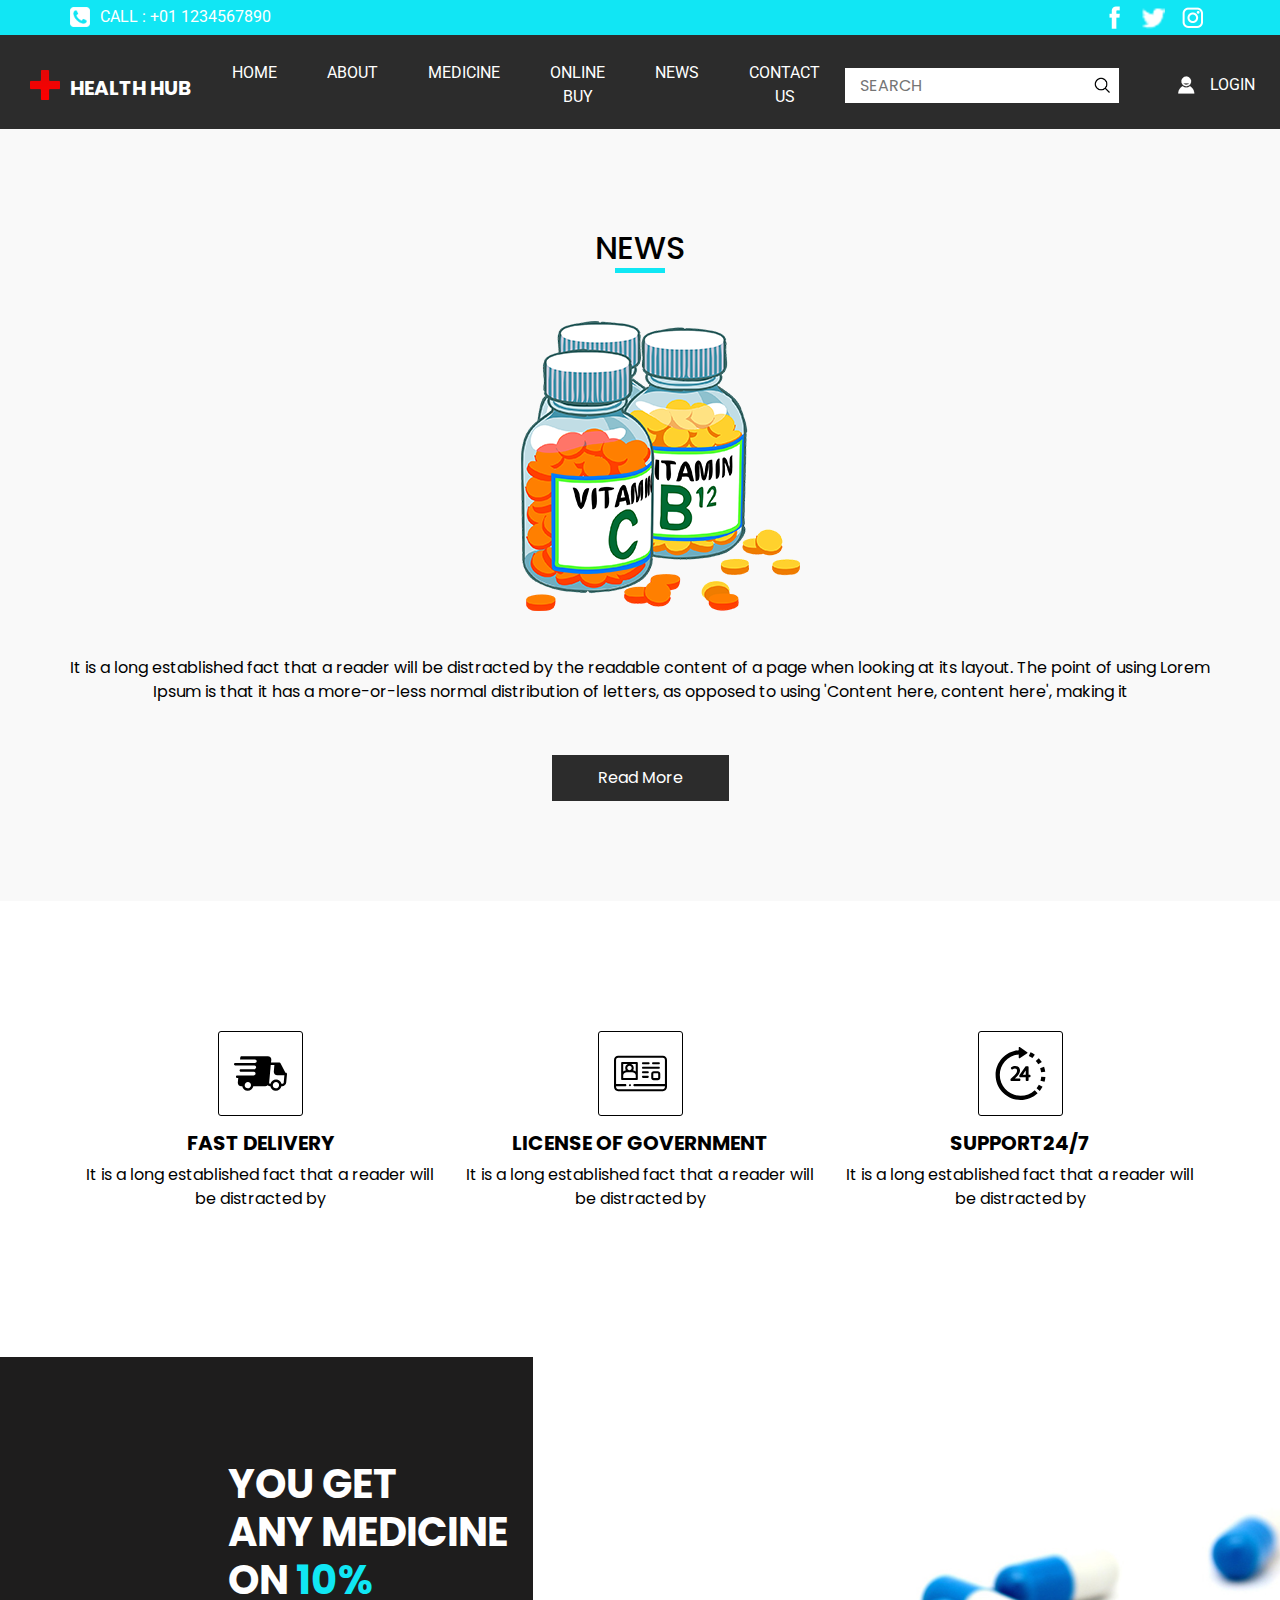
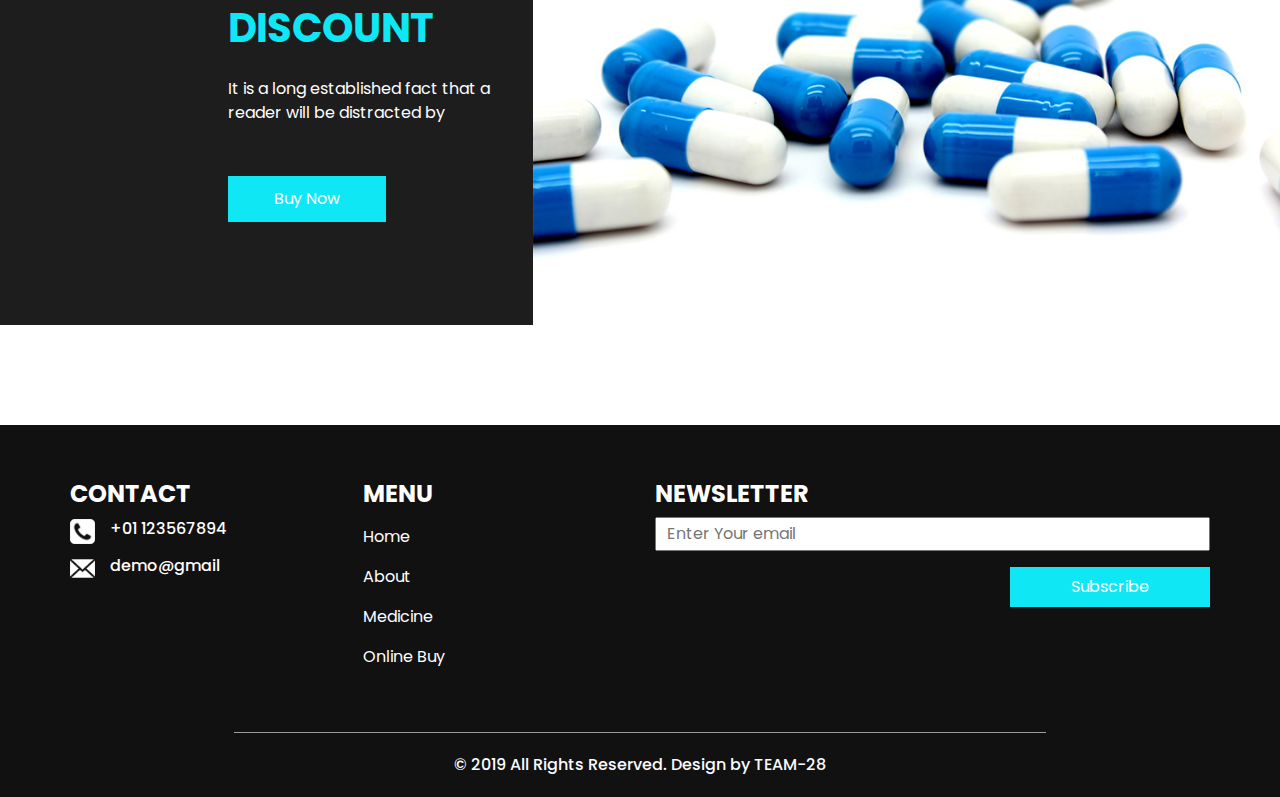
<file: bio_medicine/news.html>
<!DOCTYPE html>
<html>

<head>
  <!-- Basic -->
  <meta charset="utf-8" />
  <meta http-equiv="X-UA-Compatible" content="IE=edge" />
  <!-- Mobile Metas -->
  <meta name="viewport" content="width=device-width, initial-scale=1, shrink-to-fit=no" />
  <!-- Site Metas -->
  <meta name="keywords" content="" />
  <meta name="description" content="" />
  <meta name="author" content="" />

  <title>Medion</title>

  <!-- slider stylesheet -->
  <link rel="stylesheet" type="text/css"
    href="https://cdnjs.cloudflare.com/ajax/libs/OwlCarousel2/2.1.3/assets/owl.carousel.min.css" />

  <!-- font awesome style -->
  <link rel="stylesheet" href="https://cdnjs.cloudflare.com/ajax/libs/font-awesome/4.7.0/css/font-awesome.min.css">


  <!-- bootstrap core css -->
  <link rel="stylesheet" type="text/css" href="css/bootstrap.css" />

  <!-- fonts style -->
  <link href="https://fonts.googleapis.com/css?family=Poppins:400,600,700|Roboto:400,700&display=swap" rel="stylesheet">

  <!-- Custom styles for this template -->
  <link href="css/style.css" rel="stylesheet" />
  <!-- responsive style -->
  <link href="css/responsive.css" rel="stylesheet" />
</head>

<body class="sub_page">
  <div class="hero_area">
    <!-- header section strats -->
    <header class="header_section">
      <div class="container">
        <div class="top_contact-container">
          <div class="tel_container">
            <a href="">
              <img src="images/telephone-symbol-button.png" alt=""> Call : +01 1234567890
            </a>
          </div>
          <div class="social-container">
            <a href="">
              <img src="images/fb.png" alt="" class="s-1">
            </a>
            <a href="">
              <img src="images/twitter.png" alt="" class="s-2">
            </a>
            <a href="">
              <img src="images/instagram.png" alt="" class="s-3">
            </a>
          </div>
        </div>
      </div>
      <div class="container-fluid">
        <nav class="navbar navbar-expand-lg custom_nav-container pt-3">
          <a class="navbar-brand" href="index.html">
            <img src="images/logo.png" alt="">
            <span>
              Health Hub
            </span>
          </a>
          <button class="navbar-toggler" type="button" data-toggle="collapse" data-target="#navbarSupportedContent"
            aria-controls="navbarSupportedContent" aria-expanded="false" aria-label="Toggle navigation">
            <span class="navbar-toggler-icon"></span>
          </button>

          <div class="collapse navbar-collapse" id="navbarSupportedContent">
            <div class="d-flex  flex-column flex-lg-row align-items-center w-100 justify-content-between">
              <ul class="navbar-nav  ">
                <li class="nav-item active">
                  <a class="nav-link" href="index.html">Home <span class="sr-only">(current)</span></a>
                </li>
                <li class="nav-item">
                  <a class="nav-link" href="about.html"> About </a>
                </li>
                <li class="nav-item">
                  <a class="nav-link" href="medicine.html"> Medicine </a>
                </li>
                <li class="nav-item">
                  <a class="nav-link" href="buy.html"> Online Buy </a>
                </li>
                <li class="nav-item">
                  <a class="nav-link" href="news.html"> News </a>
                </li>
                <li class="nav-item">
                  <a class="nav-link" href="contact.html">Contact us</a>
                </li>
              </ul>
              <form class="form-inline">
                <input type="search" placeholder="Search">
                <button class="btn  my-2 my-sm-0 nav_search-btn" type="submit"></button>
              </form>
              <div class="login_btn-contanier ml-0 ml-lg-5">
                <a href="">
                  <img src="images/user.png" alt="">
                  <span>
                    Login
                  </span>
                </a>
              </div>
            </div>
          </div>

        </nav>
      </div>
    </header>
    <!-- end header section -->
  </div>

  <!-- about section -->
  <section class="about_section layout_padding">
    <div class="container">
      <div class="custom_heading-container ">
        <h2>
          News
        </h2>
      </div>

      <div class="img-box">
        <img src="images/about-medicine.png" alt="">
      </div>
      <div class="detail-box">
        <p>
          It is a long established fact that a reader will be distracted by the readable content of a page when looking
          at its layout. The point of using Lorem Ipsum is that it has a more-or-less normal distribution of letters, as
          opposed to using 'Content here, content here', making it
        </p>
        <div class="d-flex justify-content-center">
          <a href="">
            Read More
          </a>
        </div>
      </div>
    </div>
  </section>

  <!-- end about section -->


  <section class="feature_section  layout_padding">
    <div class="container">
      <div class="feature_container">
        <div class="box">
          <div class="img-box">
            <svg version="1.1" id="Capa_1" xmlns="http://www.w3.org/2000/svg" xmlns:xlink="http://www.w3.org/1999/xlink"
              x="0px" y="0px" viewBox="0 0 422.518 422.518" style="enable-background:new 0 0 422.518 422.518;"
              xml:space="preserve">
              <path d="M422.512,215.424c0-0.079-0.004-0.158-0.005-0.237c-0.116-5.295-4.368-9.514-9.727-9.514h-2.554l-39.443-76.258
             c-1.664-3.22-4.983-5.225-8.647-5.226l-67.34-0.014l2.569-20.364c0.733-8.138-1.783-15.822-7.086-21.638
             c-5.293-5.804-12.683-9.001-20.81-9.001h-209c-5.255,0-9.719,4.066-10.22,9.308l-2.095,16.778h119.078
             c7.732,0,13.836,6.268,13.634,14c-0.203,7.732-6.635,14-14.367,14H126.78c0.007,0.02,0.014,0.04,0.021,0.059H10.163
             c-5.468,0-10.017,4.432-10.16,9.9c-0.143,5.468,4.173,9.9,9.641,9.9H164.06c7.168,1.104,12.523,7.303,12.326,14.808
             c-0.216,8.242-7.039,14.925-15.267,14.994H54.661c-5.523,0-10.117,4.477-10.262,10c-0.145,5.523,4.215,10,9.738,10h105.204
             c7.273,1.013,12.735,7.262,12.537,14.84c-0.217,8.284-7.109,15-15.393,15H35.792v0.011H25.651c-5.523,0-10.117,4.477-10.262,10
             c-0.145,5.523,4.214,10,9.738,10h8.752l-3.423,35.818c-0.734,8.137,1.782,15.821,7.086,21.637c5.292,5.805,12.683,9.001,20.81,9.001
             h7.55C69.5,333.8,87.3,349.345,109.073,349.345c21.773,0,40.387-15.545,45.06-36.118h94.219c7.618,0,14.83-2.913,20.486-7.682
             c5.172,4.964,12.028,7.682,19.514,7.682h1.55c3.597,20.573,21.397,36.118,43.171,36.118c21.773,0,40.387-15.545,45.06-36.118h6.219
             c16.201,0,30.569-13.171,32.029-29.36l6.094-67.506c0.008-0.091,0.004-0.181,0.01-0.273c0.01-0.139,0.029-0.275,0.033-0.415
             C422.52,215.589,422.512,215.508,422.512,215.424z M109.597,329.345c-13.785,0-24.707-11.214-24.346-24.999
             c0.361-13.786,11.87-25.001,25.655-25.001c13.785,0,24.706,11.215,24.345,25.001C134.89,318.131,123.382,329.345,109.597,329.345z
              M333.597,329.345c-13.785,0-24.706-11.214-24.346-24.999c0.361-13.786,11.87-25.001,25.655-25.001
             c13.785,0,24.707,11.215,24.345,25.001C358.89,318.131,347.382,329.345,333.597,329.345z M396.457,282.588
             c-0.52,5.767-5.823,10.639-11.58,10.639h-6.727c-4.454-19.453-21.744-33.882-42.721-33.882c-20.977,0-39.022,14.429-44.494,33.882
             h-2.059c-2.542,0-4.81-0.953-6.389-2.685c-1.589-1.742-2.337-4.113-2.106-6.676l12.609-139.691l28.959,0.006l-4.59,50.852
             c-0.735,8.137,1.78,15.821,7.083,21.637c5.292,5.806,12.685,9.004,20.813,9.004h56.338L396.457,282.588z" />
              <g>
              </g>
              <g>
              </g>
              <g>
              </g>
              <g>
              </g>
              <g>
              </g>
              <g>
              </g>
              <g>
              </g>
              <g>
              </g>
              <g>
              </g>
              <g>
              </g>
              <g>
              </g>
              <g>
              </g>
              <g>
              </g>
              <g>
              </g>
              <g>
              </g>
            </svg>
          </div>
          <div class="detail-box">
            <h5>
              Fast Delivery
            </h5>
            <p>
              It is a long established fact that a reader will be distracted by
            </p>
          </div>
        </div>
        <div class="box">
          <div class="img-box">
            <svg id="Capa_1" enable-background="new 0 0 512 512" height="512" viewBox="0 0 512 512" width="512"
              xmlns="http://www.w3.org/2000/svg">
              <path
                d="m471.728 84.718h-431.456c-22.206 0-40.272 18.066-40.272 40.272v243.623 18.395.005c0 22.205 18.064 40.27 40.27 40.27h431.46c22.205 0 40.27-18.065 40.27-40.27v-.005-18.395-243.623c0-22.206-18.066-40.272-40.272-40.272zm-431.456 20h431.455c11.179 0 20.272 9.094 20.272 20.272v233.623h-294.622c-5.522 0-10 4.477-10 10s4.478 10 10 10h294.623v8.395c0 11.178-9.094 20.272-20.272 20.272h-431.456c-11.178 0-20.272-9.094-20.272-20.273v-8.395h89.418c5.522 0 10-4.477 10-10s-4.478-10-10-10h-89.418v-233.622c0-11.178 9.094-20.272 20.272-20.272z" />
              <path
                d="m280.063 167.544h53.989c5.522 0 10-4.477 10-10s-4.478-10-10-10h-53.989c-5.522 0-10 4.477-10 10s4.477 10 10 10z" />
              <path
                d="m377.55 167.544h55.505c5.522 0 10-4.477 10-10s-4.478-10-10-10h-55.505c-5.522 0-10 4.477-10 10s4.477 10 10 10z" />
              <path
                d="m280.063 210.314h152.992c5.522 0 10-4.477 10-10s-4.478-10-10-10h-152.992c-5.522 0-10 4.477-10 10s4.477 10 10 10z" />
              <path
                d="m280.063 254.169h45.989c5.522 0 10-4.477 10-10s-4.478-10-10-10h-45.989c-5.522 0-10 4.477-10 10s4.477 10 10 10z" />
              <path
                d="m422.75 234.169h-38.993c-13.348 0-24.207 10.859-24.207 24.207v37.636c0 13.348 10.859 24.208 24.207 24.208h38.993c13.348 0 24.207-10.859 24.207-24.208v-37.636c0-13.348-10.859-24.207-24.207-24.207zm4.207 61.843c0 2.32-1.888 4.208-4.207 4.208h-38.993c-2.319 0-4.207-1.888-4.207-4.208v-37.636c0-2.32 1.888-4.207 4.207-4.207h38.993c2.319 0 4.207 1.887 4.207 4.207z" />
              <path
                d="m280.063 298.297h45.989c5.522 0 10-4.477 10-10s-4.478-10-10-10h-45.989c-5.522 0-10 4.477-10 10s4.477 10 10 10z" />
              <path
                d="m79.072 319.081h140.993c5.522 0 10-4.477 10-10v-39.955-114.582c0-5.523-4.478-10-10-10h-140.993c-5.522 0-10 4.477-10 10v114.583 39.955c0 5.522 4.478 9.999 10 9.999zm130.993-20h-120.993v-28.724c.03-.113.06-.227.091-.339 4.169-15.41 18.521-26.172 34.902-26.172h51.008c16.38 0 30.732 10.763 34.902 26.169.03.113.061.226.09.339zm-81.794-96.534c0-11.744 9.554-21.298 21.298-21.298s21.298 9.554 21.298 21.298-9.554 21.298-21.298 21.298-21.298-9.554-21.298-21.298zm81.794 33.371c-7.335-5.755-16.118-9.714-25.618-11.298 4.058-6.39 6.42-13.958 6.42-22.073 0-17.041-10.376-31.702-25.14-38.003h44.339v71.374zm-76.653-71.374c-14.765 6.301-25.14 20.963-25.14 38.003 0 8.114 2.362 15.683 6.42 22.073-9.501 1.583-18.285 5.543-25.619 11.298v-71.374z" />
              <path
                d="m159.66 360.3c-7.549-5.03-17.605 2.261-15.18 10.977 1.142 4.104 4.876 7.118 9.141 7.321 4.271.204 8.264-2.408 9.808-6.389 1.66-4.282.096-9.38-3.769-11.909z" />
            </svg>
          </div>
          <div class="detail-box">
            <h5>
              license of government
            </h5>
            <p>
              It is a long established fact that a reader will be distracted by
            </p>
          </div>
        </div>
        <div class="box">
          <div class="img-box">
            <svg version="1.1" id="Capa_1" xmlns="http://www.w3.org/2000/svg" xmlns:xlink="http://www.w3.org/1999/xlink"
              x="0px" y="0px" viewBox="0 0 315.377 315.377" style="enable-background:new 0 0 315.377 315.377;"
              xml:space="preserve">
              <g>
                <g>
                  <path
                    d="M107.712,181.769l-7.938,7.705c-1.121,1.089-1.753,2.584-1.753,4.146v3.288c0,3.191,2.588,5.779,5.78,5.779h47.4
                 c3.196,0,5.782-2.588,5.782-5.779v-4.256c0-3.191-2.586-5.78-5.782-5.78h-26.19l0.722-0.664
                 c17.117-16.491,29.232-29.471,29.232-46.372c0-13.513-8.782-27.148-28.409-27.148c-8.568,0-16.959,2.75-23.629,7.74
                 c-2.166,1.625-2.918,4.537-1.803,7.007l1.458,3.224c0.708,1.568,2.074,2.739,3.735,3.195c1.651,0.456,3.433,0.148,4.842-0.836
                 c4.289-2.995,8.704-4.515,13.127-4.515c8.608,0,12.971,4.28,12.971,12.662C137.142,152.524,127.72,162.721,107.712,181.769z" />
                </g>
                <g>
                  <path d="M194.107,114.096c-0.154-0.014-0.31-0.02-0.464-0.02h-1.765c-1.89,0-3.658,0.923-4.738,2.469l-35.4,50.66
                 c-0.678,0.971-1.041,2.127-1.041,3.311v4.061c0,3.192,2.586,5.78,5.778,5.78h32.322v16.551c0,3.191,2.586,5.779,5.778,5.779h5.519
                 c3.19,0,5.781-2.588,5.781-5.779v-16.551h5.698c3.192,0,5.781-2.588,5.781-5.78v-3.753c0-3.19-2.589-5.779-5.781-5.779h-5.698
                 v-45.189c0-3.19-2.591-5.779-5.781-5.779h-5.519C194.419,114.077,194.261,114.083,194.107,114.096z M188.799,165.045h-17.453
                 c4.434-6.438,12.015-17.487,17.453-25.653V165.045z" />
                </g>
                <g>
                  <path
                    d="M157.906,290.377c-68.023,0-123.365-55.342-123.365-123.365c0-64.412,49.625-117.443,112.647-122.895v19.665
                 c0,1.397,0.771,2.681,2.003,3.337c0.558,0.298,1.169,0.444,1.778,0.444c0.737,0,1.474-0.216,2.108-0.643l44.652-30
                 c1.046-0.702,1.673-1.879,1.673-3.139c0-1.259-0.627-2.437-1.673-3.139l-44.652-30c-1.159-0.779-2.654-0.857-3.887-0.198
                 c-1.232,0.657-2.003,1.941-2.003,3.337v15.254C70.364,24.547,9.54,88.806,9.54,167.011c0,81.809,66.558,148.365,148.365,148.365
                 c37.876,0,73.934-14.271,101.532-40.183l-17.111-18.226C219.38,278.512,189.4,290.377,157.906,290.377z" />
                </g>
                <g>
                  <path d="M284.552,89.689c-5.111-8.359-11.088-16.252-17.759-23.456l-18.344,16.985c5.552,5.995,10.522,12.562,14.776,19.515
                 L284.552,89.689z" />
                </g>
                <g>
                  <path d="M280.146,150.258l24.773-3.363c-1.322-9.74-3.625-19.373-6.846-28.632l-23.612,8.211
                 C277.135,134.163,279.047,142.165,280.146,150.258z" />
                </g>
                <g>
                  <path d="M242.999,45.459c-8.045-5.643-16.678-10.496-25.66-14.427l-10.022,22.903c7.464,3.267,14.64,7.301,21.327,11.991
                 L242.999,45.459z" />
                </g>
                <g>
                  <path d="M253.208,245.353l19.303,15.887c6.244-7.587,11.75-15.817,16.363-24.462l-22.055-11.771
                 C262.983,232.195,258.404,239.041,253.208,245.353z" />
                </g>
                <g>
                  <path d="M280.908,176.552c-0.622,8.157-2.061,16.264-4.273,24.093l24.057,6.802c2.666-9.426,4.396-19.18,5.146-28.99
                 L280.908,176.552z" />
                </g>
              </g>
              <g>
              </g>
              <g>
              </g>
              <g>
              </g>
              <g>
              </g>
              <g>
              </g>
              <g>
              </g>
              <g>
              </g>
              <g>
              </g>
              <g>
              </g>
              <g>
              </g>
              <g>
              </g>
              <g>
              </g>
              <g>
              </g>
              <g>
              </g>
              <g>
              </g>
            </svg>

          </div>
          <div class="detail-box">
            <h5>
              support24/7
            </h5>
            <p>
              It is a long established fact that a reader will be distracted by
            </p>
          </div>
        </div>
      </div>
    </div>
  </section>

  <!-- end feature section -->

  <div class="layout_padding-bottom">
    <!-- discount section -->

    <section class="discount_section">
      <div class="container-fluid">
        <div class="row">
          <div class="col-lg-3 col-md-5 offset-md-2">
            <div class="detail-box">
              <h2>
                You get <br>
                any medicine <br>
                on
                <span>
                  10% discount
                </span>

              </h2>
              <p>
                It is a long established fact that a reader will be distracted by
              </p>
              <div>
                <a href="">
                  Buy Now
                </a>
              </div>
            </div>
          </div>
          <div class="col-lg-7 col-md-5">
            <div class="img-box">
              <img src="images/medicines.jpg" alt="">
            </div>
          </div>
        </div>
      </div>
    </section>

    <!-- end discount section -->
  </div>



  <!-- info section -->
  <section class="info_section layout_padding2">
    <div class="container">
      <div class="row">
        <div class="col-md-3">
          <div class="info_contact">
            <h4>
              Contact
            </h4>
            <div class="box">
              <div class="img-box">
                <img src="images/telephone-symbol-button.png" alt="">
              </div>
              <div class="detail-box">
                <h6>
                  +01 123567894
                </h6>
              </div>
            </div>
            <div class="box">
              <div class="img-box">
                <img src="images/email.png" alt="">
              </div>
              <div class="detail-box">
                <h6>
                  demo@gmail
                </h6>
              </div>
            </div>
          </div>
        </div>
        <div class="col-md-3">
          <div class="info_menu">
            <h4>
              Menu
            </h4>
            <ul class="navbar-nav  ">
              <li class="nav-item active">
                <a class="nav-link" href="index.html">Home <span class="sr-only">(current)</span></a>
              </li>
              <li class="nav-item">
                <a class="nav-link" href="about.html"> About </a>
              </li>
              <li class="nav-item">
                <a class="nav-link" href="medicine.html"> Medicine </a>
              </li>
              <li class="nav-item">
                <a class="nav-link" href="buy.html"> Online Buy </a>
              </li>
            </ul>
          </div>
        </div>
        <div class="col-md-6">
          <div class="info_news">
            <h4>
              newsletter
            </h4>
            <form action="">
              <input type="text" placeholder="Enter Your email">
              <div class="d-flex justify-content-center justify-content-md-end mt-3">
                <button>
                  Subscribe
                </button>
              </div>
            </form>
          </div>
        </div>
      </div>
    </div>
  </section>


  <!-- end info section -->

  <!-- footer section -->
  <section class="container-fluid footer_section">
    <p>
      &copy; 2019 All Rights Reserved. Design by
      <a>TEAM-28</a>
    </p>
  </section>
  <!-- footer section -->

  <script type="text/javascript" src="js/jquery-3.4.1.min.js"></script>
  <script type="text/javascript" src="js/bootstrap.js"></script>
  <script type="text/javascript" src="https://cdnjs.cloudflare.com/ajax/libs/OwlCarousel2/2.2.1/owl.carousel.min.js">
  </script>
  <script type="text/javascript">
    $(".owl-carousel").owlCarousel({
      loop: true,
      margin: 10,
      nav: true,
      navText: [],
      autoplay: true,
      responsive: {
        0: {
          items: 1
        },
        600: {
          items: 2
        },
        1000: {
          items: 4
        }
      }
    });
  </script>
  <script type="text/javascript">
    $(".owl-2").owlCarousel({
      loop: true,
      margin: 10,
      nav: true,
      navText: [],
      autoplay: true,

      responsive: {
        0: {
          items: 1
        },
        600: {
          items: 2
        },
        1000: {
          items: 4
        }
      }
    });
  </script>
</body>

</html>
</file>
<file: lib/twentytwenty/twentytwenty.css>
.twentytwenty-horizontal .twentytwenty-handle:before, .twentytwenty-horizontal .twentytwenty-handle:after, .twentytwenty-vertical .twentytwenty-handle:before, .twentytwenty-vertical .twentytwenty-handle:after {
  content: " ";
  display: block;
  background: white;
  position: absolute;
  z-index: 30;
  -webkit-box-shadow: 0px 0px 12px rgba(51, 51, 51, 0.5);
  -moz-box-shadow: 0px 0px 12px rgba(51, 51, 51, 0.5);
  box-shadow: 0px 0px 12px rgba(51, 51, 51, 0.5); }

.twentytwenty-horizontal .twentytwenty-handle:before, .twentytwenty-horizontal .twentytwenty-handle:after {
  width: 3px;
  height: 9999px;
  left: 50%;
  margin-left: -1.5px; }

.twentytwenty-vertical .twentytwenty-handle:before, .twentytwenty-vertical .twentytwenty-handle:after {
  width: 9999px;
  height: 3px;
  top: 50%;
  margin-top: -1.5px; }

.twentytwenty-before-label, .twentytwenty-after-label, .twentytwenty-overlay {
  position: absolute;
  top: 0;
  width: 100%;
  height: 100%; }

.twentytwenty-before-label, .twentytwenty-after-label, .twentytwenty-overlay {
  -webkit-transition-duration: 0.5s;
  -moz-transition-duration: 0.5s;
  transition-duration: 0.5s; }

.twentytwenty-before-label, .twentytwenty-after-label {
  -webkit-transition-property: opacity;
  -moz-transition-property: opacity;
  transition-property: opacity; }

.twentytwenty-before-label:before, .twentytwenty-after-label:before {
  color: white;
  font-size: 13px;
  letter-spacing: 0.1em; }

.twentytwenty-before-label:before, .twentytwenty-after-label:before {
  position: absolute;
  background: rgba(255, 255, 255, 0.2);
  line-height: 38px;
  padding: 0 20px;
  -webkit-border-radius: 2px;
  -moz-border-radius: 2px;
  border-radius: 2px; }

.twentytwenty-horizontal .twentytwenty-before-label:before, .twentytwenty-horizontal .twentytwenty-after-label:before {
  top: 50%;
  margin-top: -19px; }

.twentytwenty-vertical .twentytwenty-before-label:before, .twentytwenty-vertical .twentytwenty-after-label:before {
  left: 50%;
  margin-left: -45px;
  text-align: center;
  width: 90px; }

.twentytwenty-left-arrow, .twentytwenty-right-arrow, .twentytwenty-up-arrow, .twentytwenty-down-arrow {
  width: 0;
  height: 0;
  border: 6px inset transparent;
  position: absolute; }

.twentytwenty-left-arrow, .twentytwenty-right-arrow {
  top: 50%;
  margin-top: -6px; }

.twentytwenty-up-arrow, .twentytwenty-down-arrow {
  left: 50%;
  margin-left: -6px; }

.twentytwenty-container {
  -webkit-box-sizing: content-box;
  -moz-box-sizing: content-box;
  box-sizing: content-box;
  z-index: 0;
  overflow: hidden;
  position: relative;
  -webkit-user-select: none;
  -moz-user-select: none;
  -ms-user-select: none; }
  .twentytwenty-container img {
    max-width: 100%;
    position: absolute;
    top: 0;
    display: block; }
  .twentytwenty-container.active .twentytwenty-overlay, .twentytwenty-container.active :hover.twentytwenty-overlay {
    background: rgba(0, 0, 0, 0); }
    .twentytwenty-container.active .twentytwenty-overlay .twentytwenty-before-label,
    .twentytwenty-container.active .twentytwenty-overlay .twentytwenty-after-label, .twentytwenty-container.active :hover.twentytwenty-overlay .twentytwenty-before-label,
    .twentytwenty-container.active :hover.twentytwenty-overlay .twentytwenty-after-label {
      opacity: 0; }
  .twentytwenty-container * {
    -webkit-box-sizing: content-box;
    -moz-box-sizing: content-box;
    box-sizing: content-box; }

.twentytwenty-before-label {
  opacity: 0; }
  .twentytwenty-before-label:before {
    content: attr(data-content); }

.twentytwenty-after-label {
  opacity: 0; }
  .twentytwenty-after-label:before {
    content: attr(data-content); }

.twentytwenty-horizontal .twentytwenty-before-label:before {
  left: 10px; }

.twentytwenty-horizontal .twentytwenty-after-label:before {
  right: 10px; }

.twentytwenty-vertical .twentytwenty-before-label:before {
  top: 10px; }

.twentytwenty-vertical .twentytwenty-after-label:before {
  bottom: 10px; }

.twentytwenty-overlay {
  -webkit-transition-property: background;
  -moz-transition-property: background;
  transition-property: background;
  background: rgba(0, 0, 0, 0);
  z-index: 25; }
  .twentytwenty-overlay:hover {
    background: rgba(0, 0, 0, 0.5); }
    .twentytwenty-overlay:hover .twentytwenty-after-label {
      opacity: 1; }
    .twentytwenty-overlay:hover .twentytwenty-before-label {
      opacity: 1; }

.twentytwenty-before {
  z-index: 20; }

.twentytwenty-after {
  z-index: 10; }

.twentytwenty-handle {
  height: 38px;
  width: 38px;
  position: absolute;
  left: 50%;
  top: 50%;
  margin-left: -22px;
  margin-top: -22px;
  border: 3px solid white;
  -webkit-border-radius: 1000px;
  -moz-border-radius: 1000px;
  border-radius: 1000px;
  -webkit-box-shadow: 0px 0px 12px rgba(51, 51, 51, 0.5);
  -moz-box-shadow: 0px 0px 12px rgba(51, 51, 51, 0.5);
  box-shadow: 0px 0px 12px rgba(51, 51, 51, 0.5);
  z-index: 40;
  cursor: pointer; }

.twentytwenty-horizontal .twentytwenty-handle:before {
  bottom: 50%;
  margin-bottom: 22px;
  -webkit-box-shadow: 0 3px 0 white, 0px 0px 12px rgba(51, 51, 51, 0.5);
  -moz-box-shadow: 0 3px 0 white, 0px 0px 12px rgba(51, 51, 51, 0.5);
  box-shadow: 0 3px 0 white, 0px 0px 12px rgba(51, 51, 51, 0.5); }
.twentytwenty-horizontal .twentytwenty-handle:after {
  top: 50%;
  margin-top: 22px;
  -webkit-box-shadow: 0 -3px 0 white, 0px 0px 12px rgba(51, 51, 51, 0.5);
  -moz-box-shadow: 0 -3px 0 white, 0px 0px 12px rgba(51, 51, 51, 0.5);
  box-shadow: 0 -3px 0 white, 0px 0px 12px rgba(51, 51, 51, 0.5); }

.twentytwenty-vertical .twentytwenty-handle:before {
  left: 50%;
  margin-left: 22px;
  -webkit-box-shadow: 3px 0 0 white, 0px 0px 12px rgba(51, 51, 51, 0.5);
  -moz-box-shadow: 3px 0 0 white, 0px 0px 12px rgba(51, 51, 51, 0.5);
  box-shadow: 3px 0 0 white, 0px 0px 12px rgba(51, 51, 51, 0.5); }
.twentytwenty-vertical .twentytwenty-handle:after {
  right: 50%;
  margin-right: 22px;
  -webkit-box-shadow: -3px 0 0 white, 0px 0px 12px rgba(51, 51, 51, 0.5);
  -moz-box-shadow: -3px 0 0 white, 0px 0px 12px rgba(51, 51, 51, 0.5);
  box-shadow: -3px 0 0 white, 0px 0px 12px rgba(51, 51, 51, 0.5); }

.twentytwenty-left-arrow {
  border-right: 6px solid white;
  left: 50%;
  margin-left: -17px; }

.twentytwenty-right-arrow {
  border-left: 6px solid white;
  right: 50%;
  margin-right: -17px; }

.twentytwenty-up-arrow {
  border-bottom: 6px solid white;
  top: 50%;
  margin-top: -17px; }

.twentytwenty-down-arrow {
  border-top: 6px solid white;
  bottom: 50%;
  margin-bottom: -17px; }
</file>
<file: css/style.css>
/********** Template CSS **********/
:root {
    --primary: #06A3DA;
    --secondary: #F57E57;
    --light: #EEF9FF;
    --dark: #091E3E;
}

h1,
h2,
.font-weight-bold {
    font-weight: 700 !important;
}

h3,
h4,
.font-weight-semi-bold {
    font-weight: 600 !important;
}

h5,
h6,
.font-weight-medium {
    font-weight: 500 !important;
}

.btn {
    font-family: 'Jost', sans-serif;
    font-weight: 600;
    transition: .5s;
}

.btn-primary,
.btn-secondary {
    color: #FFFFFF;
}

.btn-primary:hover {
    background: var(--secondary);
    border-color: var(--secondary);
}

.btn-secondary:hover {
    background: var(--primary);
    border-color: var(--primary);
}

.btn-square {
    width: 36px;
    height: 36px;
}

.btn-sm-square {
    width: 28px;
    height: 28px;
}

.btn-lg-square {
    width: 46px;
    height: 46px;
}

.btn-square,
.btn-sm-square,
.btn-lg-square {
    padding-left: 0;
    padding-right: 0;
    text-align: center;
}

#spinner {
    opacity: 0;
    visibility: hidden;
    transition: opacity .5s ease-out, visibility 0s linear .5s;
    z-index: 99999;
}

#spinner.show {
    transition: opacity .5s ease-out, visibility 0s linear 0s;
    visibility: visible;
    opacity: 1;
}

.back-to-top {
    position: fixed;
    display: none;
    right: 45px;
    bottom: 45px;
    z-index: 99;
}

.top-shape::before {
    position: absolute;
    content: "";
    width: 35px;
    height: 100%;
    top: 0;
    left: -17px;
    background: var(--primary);
    transform: skew(40deg);
}

.navbar-light .navbar-nav .nav-link {
    font-family: 'Jost', sans-serif;
    padding: 35px 15px;
    font-size: 18px;
    color: var(--dark);
    outline: none;
    transition: .5s;
}

.sticky-top.navbar-light .navbar-nav .nav-link {
    padding: 20px 15px;
}

.navbar-light .navbar-nav .nav-link:hover,
.navbar-light .navbar-nav .nav-link.active {
    color: var(--primary);
}

@media (max-width: 991.98px) {
    .navbar-light .navbar-nav .nav-link,
    .sticky-top.navbar-light .navbar-nav .nav-link {
        padding: 10px 0;
    }
}

.carousel-caption {
    top: 0;
    left: 0;
    right: 0;
    bottom: 0;
    background: rgba(9, 30, 62, .85);
    z-index: 1;
}

@media (max-width: 576px) {
    .carousel-caption h5 {
        font-size: 14px;
        font-weight: 500 !important;
    }

    .carousel-caption h1 {
        font-size: 30px;
        font-weight: 600 !important;
    }
}

.carousel-control-prev,
.carousel-control-next {
    width: 10%;
}

.carousel-control-prev-icon,
.carousel-control-next-icon {
    width: 3rem;
    height: 3rem;
}

@media (min-width: 991.98px) {
    .banner {
        position: relative;
        margin-top: -90px;
        z-index: 1;
    }
}

.section-title h5::before {
    position: absolute;
    content: "";
    width: 45px;
    height: 3px;
    right: -55px;
    bottom: 11px;
    background: var(--primary);
}

.section-title h5::after {
    position: absolute;
    content: "";
    width: 15px;
    height: 3px;
    right: -75px;
    bottom: 11px;
    background: var(--secondary);
}

.twentytwenty-wrapper {
    height: 100%;
}

.hero-header {
    background: linear-gradient(rgba(9, 30, 62, .85), rgba(9, 30, 62, .85)), url(../img/carousel-1.jpg) center center no-repeat;
    background-size: cover;
}

.bg-appointment {
    background: linear-gradient(rgba(9, 30, 62, .85), rgba(9, 30, 62, .85)), url(../img/carousel-1.jpg) center center no-repeat;
    background-size: cover;
}

.appointment-form {
    background: rgba(6, 163, 218, .7);
}

.service-item img,
.service-item .bg-light,
.service-item .bg-light h5,
.team-item .team-text {
    transition: .5s;
}

.service-item:hover img {
    transform: scale(1.15);
}

.team-item .team-text::after,
.service-item .bg-light::after {
    position: absolute;
    content: "";
    top: 50%;
    bottom: 0;
    left: 15px;
    right: 15px;
    border-radius:100px / 15px;
    box-shadow: 0 0 15px rgba(0, 0, 0, .7);
    opacity: 0;
    transition: .5s;
    z-index: -1;
}

.team-item:hover .team-text::after,
.service-item:hover .bg-light::after {
    opacity: 1;
}

.bg-offer {
    background:url(../img/carousel-1.jpg) center center no-repeat;
    background-size: cover;
}

.offer-text {
    background: rgba(6, 163, 218, .85);
}

.price-carousel .owl-nav {
    position: absolute;
    width: calc(100% + 45px);
    height: 45px;
    top: calc(50% - 22.5px);
    left: -22.5px;
    display: flex;
    justify-content: space-between;
    opacity: 0;
    transition: .5s;
}

.price-carousel:hover .owl-nav {
    opacity: 1;
}

.price-carousel .owl-nav .owl-prev,
.price-carousel .owl-nav .owl-next {
    position: relative;
    width: 45px;
    height: 45px;
    display: flex;
    align-items: center;
    justify-content: center;
    color: #FFFFFF;
    background: var(--primary);
    border-radius: 2px;
    font-size: 22px;
    transition: .5s;
}

.price-carousel .owl-nav .owl-prev:hover,
.price-carousel .owl-nav .owl-next:hover {
    background: var(--secondary);
}

.bg-testimonial {
    background: url(../img/carousel-2.jpg) center center no-repeat;
    background-size: cover;
}

.testimonial-carousel {
    background: rgba(6, 163, 218, .85);
}

.testimonial-carousel .owl-nav {
    position: absolute;
    width: calc(100% + 46px);
    height: 46px;
    top: calc(50% - 23px);
    left: -23px;
    display: flex;
    justify-content: space-between;
    z-index: 1;
}

.testimonial-carousel .owl-nav .owl-prev,
.testimonial-carousel .owl-nav .owl-next {
    position: relative;
    width: 46px;
    height: 46px;
    display: flex;
    align-items: center;
    justify-content: center;
    color: #FFFFFF;
    background: var(--primary);
    border-radius: 2px;
    font-size: 22px;
    transition: .5s;
}

.testimonial-carousel .owl-nav .owl-prev:hover,
.testimonial-carousel .owl-nav .owl-next:hover {
    background: var(--secondary);
}

.testimonial-carousel .owl-item img {
    width: 120px;
    height: 120px;
}
</file>
<file: bio_medicine/css/style.css>
body {
  font-family: "Poppins", sans-serif;
  color: #000000;
  background-color: #ffffff;
}

.layout_padding {
  padding: 100px 0;
}

.layout_padding2 {
  padding: 55px 0;
}

.layout_padding2-top {
  padding-top: 55px;
}

.layout_padding2-bottom {
  padding-bottom: 55px;
}

.layout_padding-top {
  padding-top: 100px;
}

.layout_padding-bottom {
  padding-bottom: 100px;
}

.custom_heading-container {
  display: -webkit-box;
  display: -ms-flexbox;
  display: flex;
  -webkit-box-pack: center;
      -ms-flex-pack: center;
          justify-content: center;
}

.custom_heading-container h2 {
  text-transform: uppercase;
  position: relative;
}

.custom_heading-container h2::after {
  content: "";
  position: absolute;
  bottom: -5px;
  left: 50%;
  -webkit-transform: translateX(-50%);
          transform: translateX(-50%);
  width: 50px;
  height: 5px;
  background-color: #10e7f4;
}

/*header section*/
.hero_area {
  height: 100vh;
  background-image: url(../images/hero-bg.jpg);
}

.sub_page .hero_area {
  height: auto;
}

.hero_area.sub_pages {
  height: auto;
}

.header_section .top_contact-container {
  display: -webkit-box;
  display: -ms-flexbox;
  display: flex;
  -webkit-box-pack: justify;
      -ms-flex-pack: justify;
          justify-content: space-between;
  padding: 5px 0;
  font-family: 'Roboto', sans-serif;
}

.header_section .top_contact-container .tel_container a {
  color: #ffffff;
  text-transform: uppercase;
  display: -webkit-box;
  display: -ms-flexbox;
  display: flex;
  -webkit-box-align: center;
      -ms-flex-align: center;
          align-items: center;
}

.header_section .top_contact-container .tel_container a img {
  width: 20px;
  margin-right: 10px;
}

.header_section .top_contact-container .social-container img {
  margin: 0 5px;
}

.header_section .top_contact-container .social-container img.s-1 {
  width: 25px;
}

.header_section .top_contact-container .social-container img.s-2 {
  width: 25px;
}

.header_section .top_contact-container .social-container img.s-3 {
  width: 25px;
}

.header_section .container-fluid {
  background-color: #2c2c2c;
}

.header_section .container-fluid {
  padding-right: 25px;
  padding-left: 25px;
}

.header_section .nav_container {
  margin: 0 auto;
}

.custom_nav-container.navbar-expand-lg .navbar-nav .nav-link {
  padding: 10px 25px;
  color: #ffffff;
  text-align: center;
  text-transform: uppercase;
  font-family: 'Roboto', sans-serif;
}

a,
a:hover,
a:focus {
  text-decoration: none;
}

a:hover,
a:focus {
  color: initial;
}

.btn,
.btn:focus {
  outline: none !important;
  -webkit-box-shadow: none;
          box-shadow: none;
}

.navbar-brand,
.navbar-brand:hover {
  text-transform: uppercase;
  font-weight: bold;
  font-size: 24px;
  color: #fafcfd;
}

.custom_nav-container .nav_search-btn {
  background-image: url(../images/search-icon.png);
  background-size: 18px;
  background-repeat: no-repeat;
  background-position: center;
  width: 35px;
  height: 35px;
  padding: 0;
  border: none;
  border-radius: 0;
}

.login_btn-contanier a {
  text-transform: uppercase;
  color: #ffffff;
  display: -webkit-box;
  display: -ms-flexbox;
  display: flex;
  -webkit-box-align: center;
      -ms-flex-align: center;
          align-items: center;
  font-family: 'Roboto', sans-serif;
}

.login_btn-contanier a img {
  margin-right: 15px;
}

.navbar-brand {
  display: -webkit-box;
  display: -ms-flexbox;
  display: flex;
  -webkit-box-align: center;
      -ms-flex-align: center;
          align-items: center;
}

.navbar-brand img {
  width: 40px;
  margin-right: 5px;
}

.navbar-brand span {
  font-size: 20px;
  font-weight: 700;
  color: #ffffff;
  margin-top: 5px;
}

.custom_nav-container {
  z-index: 99999;
  padding: 10px 0;
}

.custom_nav-container .form-inline {
  -webkit-box-flex: 1;
      -ms-flex-positive: 1;
          flex-grow: 1;
  -ms-flex-wrap: nowrap;
      flex-wrap: nowrap;
}

.custom_nav-container .form-inline input {
  width: 84%;
  border: none;
  outline: none;
  padding: 4px;
  padding-left: 15px;
  text-transform: uppercase;
  height: 35px;
  background-color: #ffffff;
}

.custom_nav-container .form-inline button {
  background-color: #ffffff;
}

.custom_nav-container .navbar-toggler {
  outline: none;
}

.custom_nav-container .navbar-toggler .navbar-toggler-icon {
  background-image: url(../images/menu.png);
  background-size: 42px;
}

/*end header section*/
/* slider section */
.slider_section {
  height: 100%;
  display: -webkit-box;
  display: -ms-flexbox;
  display: flex;
  -webkit-box-align: center;
      -ms-flex-align: center;
          align-items: center;
  padding-bottom: 75px;
}

.slider_section .img-box img {
  width: 100%;
}

.slider_section .detail-box h1 {
  color: #2c2c2c;
}

.slider_section .detail-box h1 span {
  font-size: 4rem;
  color: #ffffff;
  font-weight: bold;
}

.slider_section .detail-box p {
  color: #ffffff;
}

.slider_section .detail-box a {
  display: inline-block;
  padding: 10px 45px;
  background-color: #2c2c2c;
  border: 1px solid #2c2c2c;
  color: #ffffff;
  margin-top: 35px;
  margin-bottom: 45px;
}

.slider_section .detail-box a:hover {
  background-color: transparent;
  color: #2c2c2c;
}

.slider_section #carouselExampleIndicators {
  width: 100%;
}

.slider_section .carousel-control-prev,
.slider_section .carousel-control-next {
  position: absolute;
  left: 2.5%;
  width: 45px;
  height: 45px;
  border: none;
  border-radius: 100%;
  opacity: 1;
  background-repeat: no-repeat;
  background-size: 12px;
  background-position: center;
  background-color: #2c2c2c;
  -webkit-transform: translateY(-50%) translatex(0);
          transform: translateY(-50%) translatex(0);
}

.slider_section .carousel-control-prev:hover,
.slider_section .carousel-control-next:hover {
  background-color: #ffffff;
  width: 55px;
  height: 55px;
  -webkit-transform: translateY(-50%) translatex(-5px);
          transform: translateY(-50%) translatex(-5px);
}

.slider_section .carousel-control-prev {
  top: 47%;
  background-image: url(../images/left-arrow.png);
}

.slider_section .carousel-control-prev:hover {
  background-image: url(../images/left-arrow-blue.png);
}

.slider_section .carousel-control-next {
  top: 62%;
  background-image: url(../images/right-arrow.png);
}

.slider_section .carousel-control-next:hover {
  background-image: url(../images/right-arrow-blue.png);
}

.slider_section .carousel-indicators {
  bottom: -75px;
}

.slider_section .carousel-indicators li {
  margin: 0;
  height: 1px;
  opacity: 1;
  width: 40px;
}

.slider_section .carousel-indicators li.active {
  height: 5px;
  margin-top: -2px;
  width: 45px;
}

.feature_section .feature_container {
  display: -webkit-box;
  display: -ms-flexbox;
  display: flex;
  -ms-flex-wrap: wrap;
      flex-wrap: wrap;
  -webkit-box-pack: justify;
      -ms-flex-pack: justify;
          justify-content: space-between;
  text-align: center;
}

.feature_section .feature_container .box {
  display: -webkit-box;
  display: -ms-flexbox;
  display: flex;
  width: 350px;
  min-width: 350px;
  -webkit-box-orient: vertical;
  -webkit-box-direction: normal;
      -ms-flex-direction: column;
          flex-direction: column;
  -webkit-box-align: center;
      -ms-flex-align: center;
          align-items: center;
  margin: 30px auto;
}

.feature_section .feature_container .box .img-box {
  border: 1px solid #000000;
  width: 85px;
  padding: 15px;
  border-radius: 3px;
}

.feature_section .feature_container .box .img-box svg {
  width: 100%;
  height: auto;
}

.feature_section .feature_container .box .detail-box {
  margin-top: 15px;
}

.feature_section .feature_container .box .detail-box h5 {
  text-transform: uppercase;
  font-weight: bold;
}

.feature_section .feature_container .box:hover .img-box {
  border: 1px solid #10e7f4;
}

.feature_section .feature_container .box:hover .img-box svg {
  fill: #10e7f4;
}

.discount_section {
  background-color: #1e1d1d;
  color: #ffffff;
}

.discount_section .row {
  -webkit-box-align: center;
      -ms-flex-align: center;
          align-items: center;
}

.discount_section .row .col-lg-7 {
  padding: 0;
}

.discount_section .detail-box {
  padding: 45px 0;
}

.discount_section .detail-box h2 {
  text-transform: uppercase;
  font-size: 2.5rem;
  font-weight: bold;
}

.discount_section .detail-box h2 span {
  color: #10e7f4;
}

.discount_section .detail-box p {
  margin-top: 25px;
}

.discount_section .detail-box a {
  display: inline-block;
  padding: 10px 45px;
  background-color: #10e7f4;
  border: 1px solid #10e7f4;
  color: #ffffff;
  margin-top: 35px;
}

.discount_section .detail-box a:hover {
  background-color: transparent;
  color: #10e7f4;
}

.discount_section .img-box img {
  width: 100%;
}

.health_section .health_carousel-container {
  width: 90%;
  margin: 0 auto;
}

.health_section a {
  display: inline-block;
  padding: 10px 45px;
  background-color: #2c2c2c;
  border: 1px solid #2c2c2c;
  color: #ffffff;
  margin-top: 30px;
}

.health_section a:hover {
  background-color: transparent;
  color: #2c2c2c;
}

.health_section .box {
  display: -webkit-box;
  display: -ms-flexbox;
  display: flex;
  -webkit-box-orient: vertical;
  -webkit-box-direction: normal;
      -ms-flex-direction: column;
          flex-direction: column;
  -webkit-box-align: center;
      -ms-flex-align: center;
          align-items: center;
  width: 300px;
  height: 360px;
  -webkit-box-pack: justify;
      -ms-flex-pack: justify;
          justify-content: space-between;
  border: 1px solid #a6a6a6;
  margin: 20px 0;
  font-family: 'Roboto', sans-serif;
}

.health_section .box .img-box img {
  width: 100%;
}

.health_section .box .btn_container {
  width: 100%;
}

.health_section .box .btn_container a {
  display: inline-block;
  padding: 8px 15px;
  background-color: #2c2c2c;
  border: 1px solid #2c2c2c;
  color: #ffffff;
  margin: -0.5px 0 0 -0.5px;
}

.health_section .box .btn_container a:hover {
  background-color: transparent;
  color: #2c2c2c;
}

.health_section .box .btn_container a:hover {
  background-color: #10e7f4;
  color: #ffffff;
  border-color: transparent;
}

.health_section .box .detail-box {
  width: 100%;
  display: -webkit-box;
  display: -ms-flexbox;
  display: flex;
  -webkit-box-pack: justify;
      -ms-flex-pack: justify;
          justify-content: space-between;
  padding: 0 15px;
}

.health_section .box .detail-box .star_container {
  color: #f5c608;
}

.health_section .box .detail-box .text {
  display: -webkit-box;
  display: -ms-flexbox;
  display: flex;
}

.health_section .box .detail-box .text h6 {
  text-transform: uppercase;
}

.health_section .box .detail-box .text h6.price {
  font-weight: bold;
  margin-left: 15px;
}

.health_section .box .detail-box .text h6.price span {
  color: #10e7f4;
}

.health_section .owl-carousel .owl-nav.disabled {
  display: block;
}

.health_section .owl-carousel .owl-nav.disabled > div {
  position: absolute;
  top: -65px;
  background-color: #2c2c2c;
  width: 50px;
  height: 50px;
  background-size: 10px;
  background-position: center;
  background-repeat: no-repeat;
}

.health_section .owl-carousel .owl-nav.disabled > div:hover {
  background-color: #10e7f4;
}

.health_section .owl-carousel .owl-nav.disabled .owl-prev {
  background-image: url(../images/prev.png);
  right: 95px;
}

.health_section .owl-carousel .owl-nav.disabled .owl-next {
  background-image: url(../images/next.png);
  right: 35px;
}

.about_section {
  background-color: #f9f9f9;
  text-align: center;
}

.about_section .container {
  display: -webkit-box;
  display: -ms-flexbox;
  display: flex;
  -webkit-box-orient: vertical;
  -webkit-box-direction: normal;
      -ms-flex-direction: column;
          flex-direction: column;
  -webkit-box-align: center;
      -ms-flex-align: center;
          align-items: center;
}

.about_section .container .img-box {
  margin: 45px 0;
  margin-left: 40px;
}

.about_section .container .img-box img {
  width: 100%;
}

.about_section .container .detail-box a {
  display: inline-block;
  padding: 10px 45px;
  background-color: #2c2c2c;
  border: 1px solid #2c2c2c;
  color: #ffffff;
  margin-top: 35px;
}

.about_section .container .detail-box a:hover {
  background-color: transparent;
  color: #2c2c2c;
}

.client_section .client_container {
  width: 550px;
  margin: 0 auto;
  text-align: center;
}

.client_section .client_container .client_detail {
  border: 1px solid #000000;
  padding: 25px 20px;
}

.client_section .client_container .client_detail p {
  margin: 0;
}

.client_section .client_container .client_box {
  margin-top: 35px;
}

.client_section .client_container .client_box .name {
  margin-top: 25px;
}

.client_section .client_container .client_box .name h5 {
  text-transform: uppercase;
}

.client_section .client_container .client_box .name h6 {
  display: -webkit-box;
  display: -ms-flexbox;
  display: flex;
  -webkit-box-orient: vertical;
  -webkit-box-direction: normal;
      -ms-flex-direction: column;
          flex-direction: column;
  -webkit-box-align: center;
      -ms-flex-align: center;
          align-items: center;
  color: #2deaf5;
}

.client_section .client_container .client_box .name h6 img {
  margin-top: 5px;
}

.client_section .carousel-indicators {
  -webkit-box-align: center;
      -ms-flex-align: center;
          align-items: center;
  bottom: -25px;
}

.client_section .carousel-indicators li {
  margin: 3px;
  width: 20px;
  height: 20px;
  opacity: 1;
  background-color: #10e7f4;
  border-radius: 100%;
  position: relative;
}

.client_section .carousel-indicators li::before {
  content: "";
  width: 35%;
  height: 35%;
  position: absolute;
  top: 50%;
  left: 50%;
  -webkit-transform: translate(-50%, -50%);
          transform: translate(-50%, -50%);
  background-color: #ffffff;
  border-radius: 100%;
}

.client_section .carousel-indicators li.active {
  background-color: #161616;
  width: 15px;
  height: 15px;
}

.client_section .carousel-indicators li.active::before {
  display: none;
}

.contact_section .custom_heading-container {
  -webkit-box-pack: start;
      -ms-flex-pack: start;
          justify-content: start;
}

.contact_section .custom_heading-container h2::after {
  left: 0;
  -webkit-transform: none;
          transform: none;
}

.contact_section .form_contaier form .form-group {
  margin-bottom: 20px;
}

.contact_section .form_contaier form .form-control {
  border-radius: 0;
  height: 35px;
  -webkit-box-shadow: none;
          box-shadow: none;
}

.contact_section .form_contaier form .form-control#exampleInputMessage {
  height: 100px;
}

.contact_section .form_contaier form button {
  display: inline-block;
  padding: 10px 50px;
  background-color: #121313;
  border: 1px solid #121313;
  color: #ffffff;
  border-radius: 5px;
  margin-top: 15px;
}

.contact_section .form_contaier form button:hover {
  background-color: transparent;
  color: #121313;
}

.contact_section .detail-box {
  background-image: url(../images/contact-bg.jpg);
  color: #ffffff;
  padding: 140px 15%;
  text-align: center;
  margin-top: 30px;
}

.contact_section .detail-box h3 {
  font-weight: bold;
  font-size: 32px;
}

.contact_section .detail-box p {
  margin-top: 25px;
}

.info_section {
  background-color: #121111;
  color: #ffffff;
}

.info_section h4 {
  text-transform: uppercase;
  font-weight: bold;
}

.info_section .info_contact .box {
  margin: 10px 0;
  display: -webkit-box;
  display: -ms-flexbox;
  display: flex;
}

.info_section .info_contact .box .img-box {
  margin-right: 15px;
}

.info_section .info_contact .box .img-box img {
  width: 25px;
}

.info_section .info_menu .navbar-nav .nav-item .nav-link {
  color: #ffffff;
}

.info_section .info_news form input {
  width: 100%;
  padding: 3px 10px;
}

.info_section .info_news form button {
  display: inline-block;
  padding: 7px 60px;
  background-color: #10e7f4;
  border: 1px solid #10e7f4;
  color: #ffffff;
}

.info_section .info_news form button:hover {
  background-color: transparent;
  color: #10e7f4;
}

/* footer section*/
.footer_section {
  background-color: #121111;
  font-weight: 500;
}

.footer_section p {
  color: #fbfcfd;
  margin: 0;
  text-align: center;
  padding: 20px;
  border-top: 1px solid #9b9b9b;
  width: 65%;
  margin: 0 auto;
}

.footer_section a {
  color: #fbfcfd;
}

/* end footer section*/
/*# sourceMappingURL=style.css.map */
</file>
<file: bio_medicine/css/responsive.css>
@media (max-width: 1120px) {


    .custom_nav-container .form-inline input {
        display: none;
    }

}

@media (max-width: 992px) {
    .login_btn-contanier {
        margin: 15px 0;
    }

    .hero_area {
        height: auto;
    }

    .slider_section.position-relative {
        padding: 120px 0;
    }
}

@media (max-width: 768px) {

    .slider_section .carousel-control-prev,
    .slider_section .carousel-control-next {
        display: none;
    }

    .slider_section .detail-box {
        margin-top: 20px;
        text-align: center;
    }

    .discount_section .detail-box {
        text-align: center;
    }

    .client_section .client_container {
        width: 95%;
    }

    .contact_section {
        padding-left: 15px;
        padding-right: 15px;
    }

    .contact_section .detail-box {
        margin: 0 -15px;
        margin-top: 25px;
    }

    .info_section {
        text-align: center;
    }

    .info_section .row>div {
        margin: 25px 0;
    }

    .info_section .info_contact .box {
        justify-content: center;
    }

    .footer_section p {
        width: auto;
    }
}

@media (max-width: 576px) {
    .health_section .box {
        width: auto;
        margin-right: 5px;
    }
}

@media (max-width: 480px) {}

@media (max-width: 420px) {}

@media (max-width: 360px) {
    .top_contact-container {
        display: none !important;
    }
}

@media (min-width: 1200px) {
    .container {
        max-width: 1170px;
    }
}
</file>
